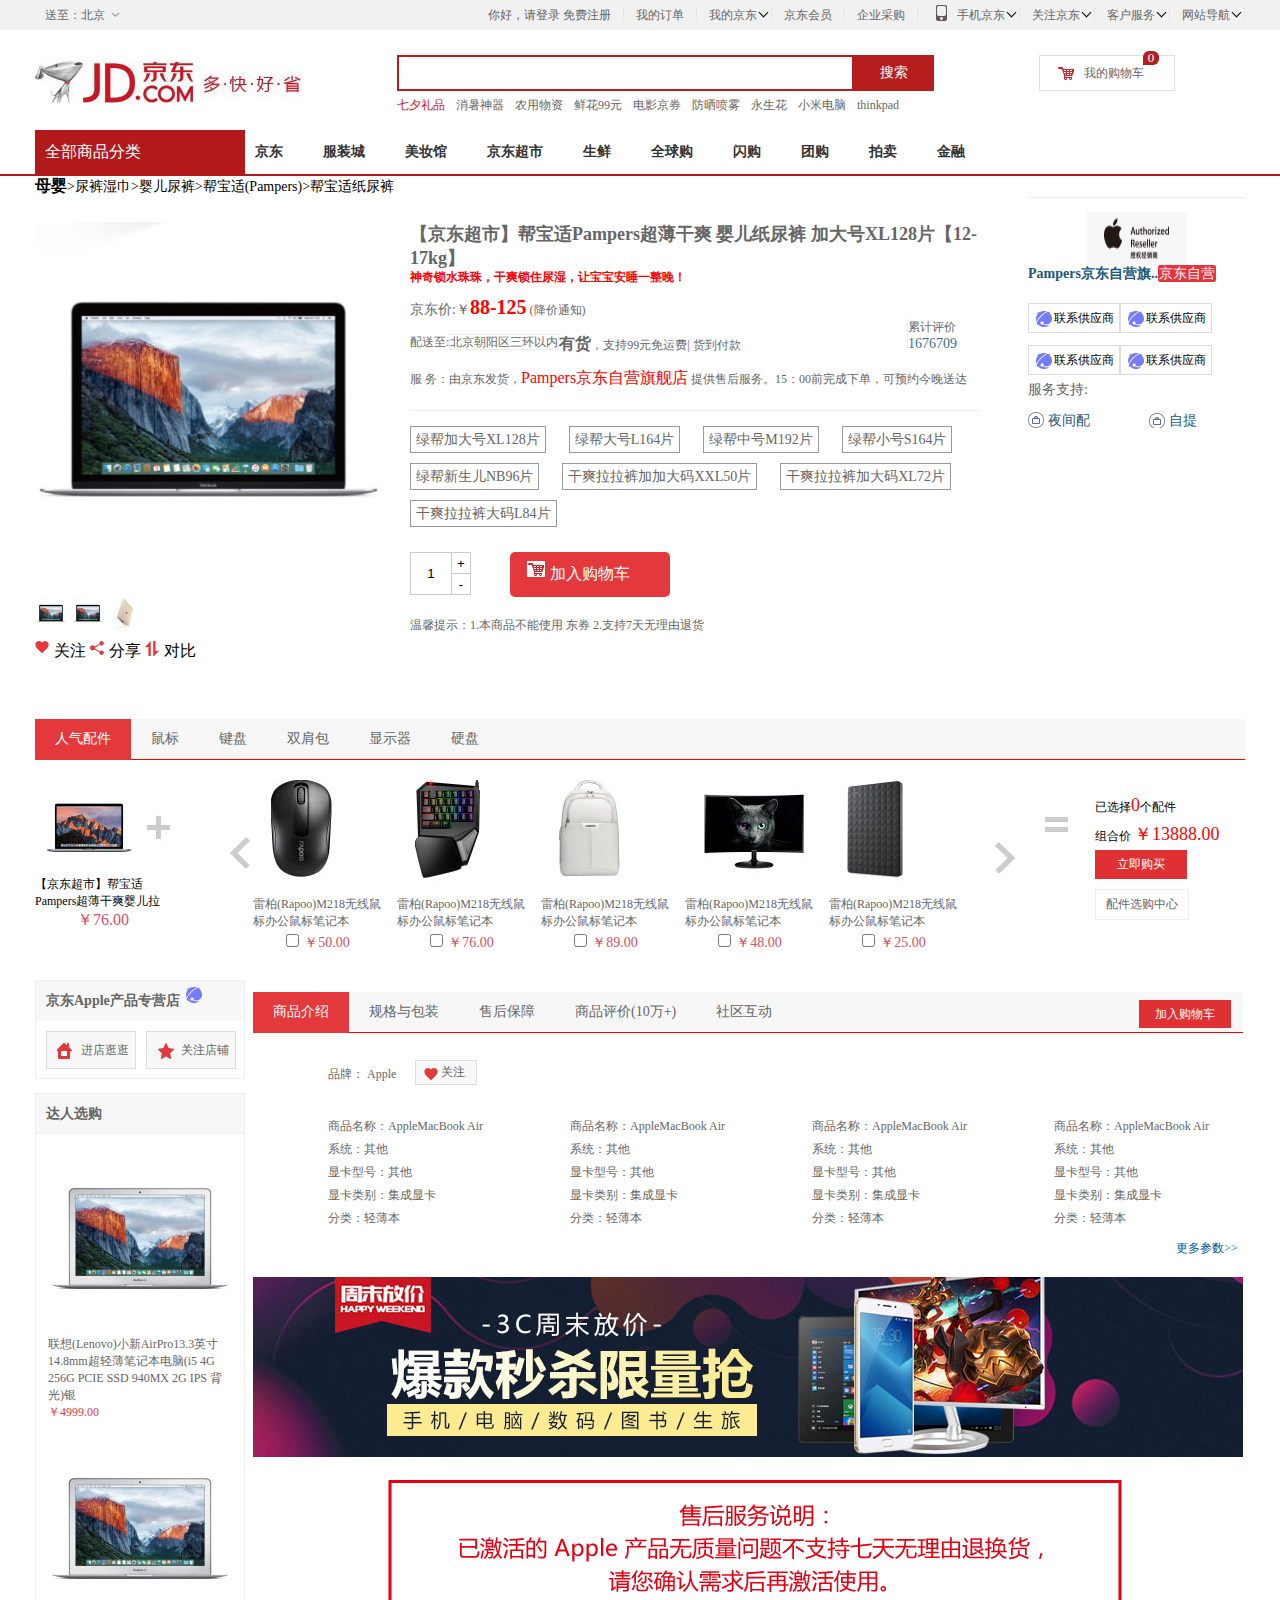
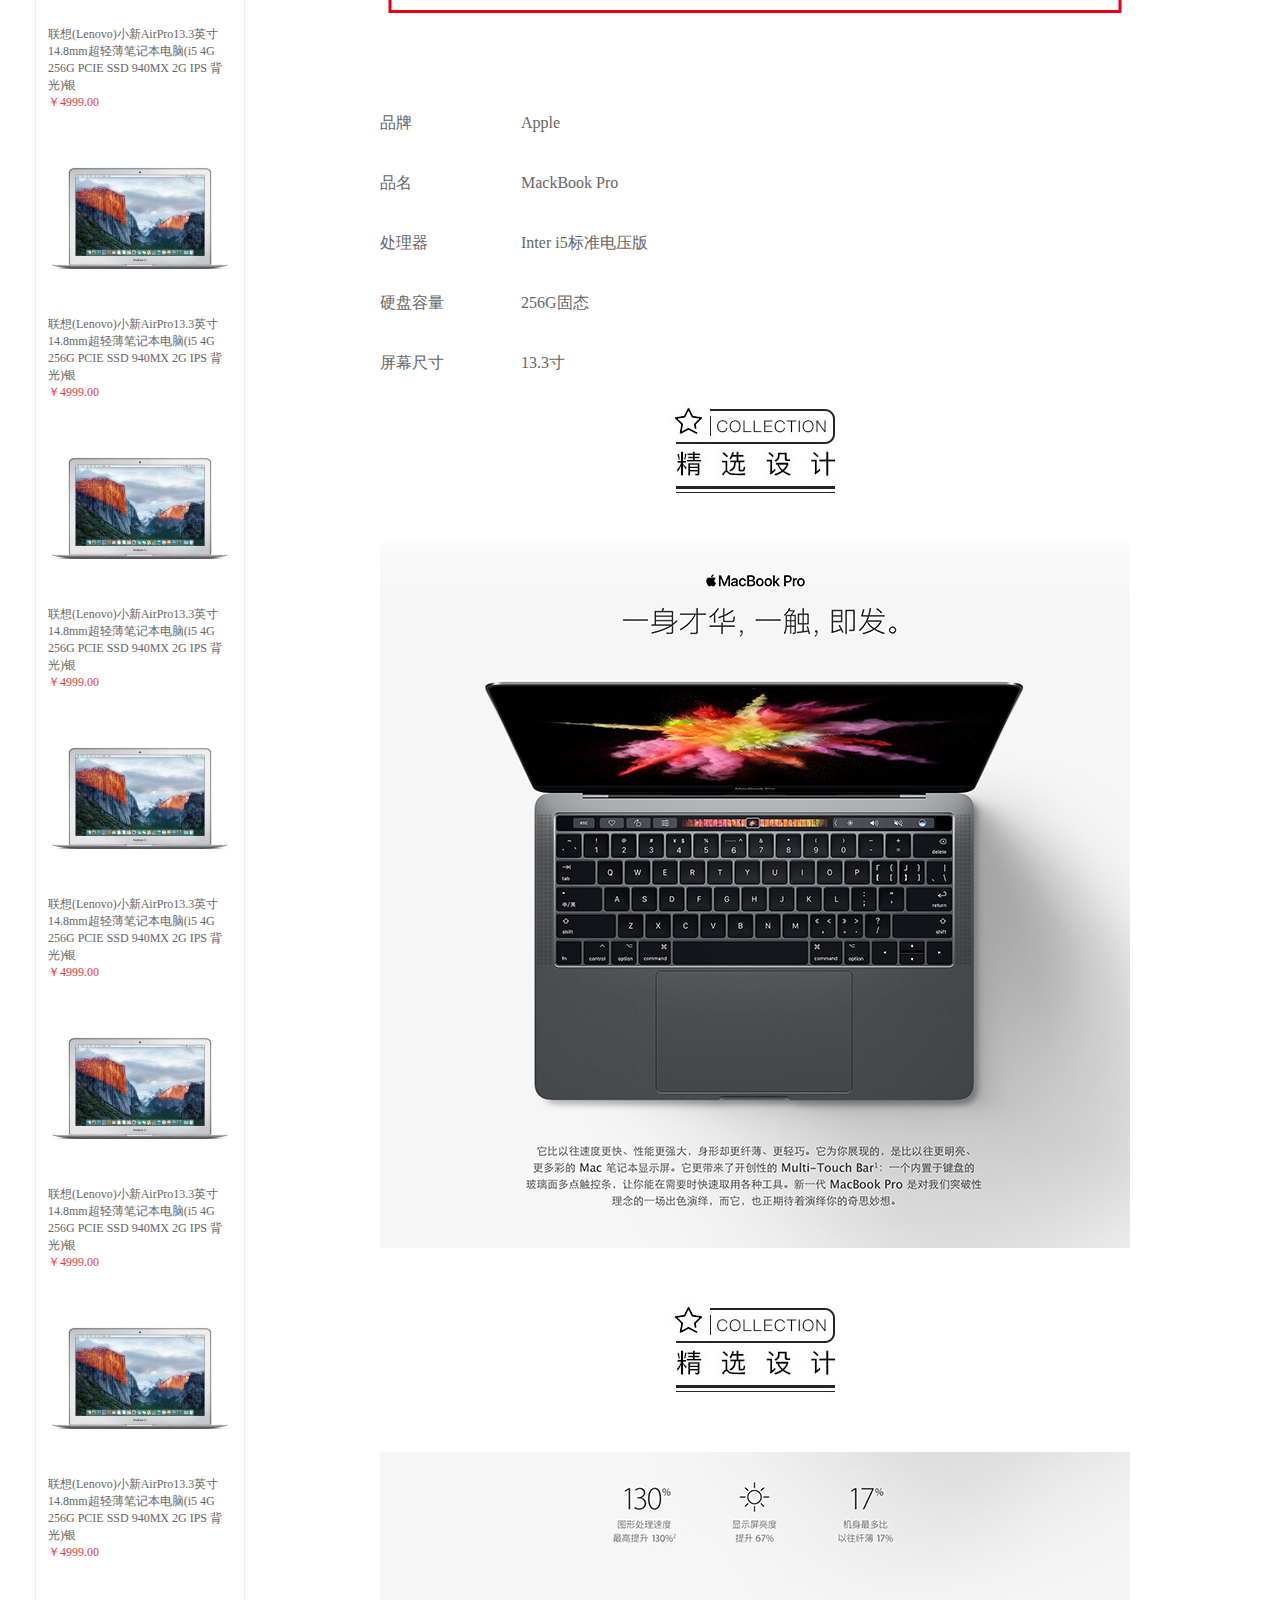
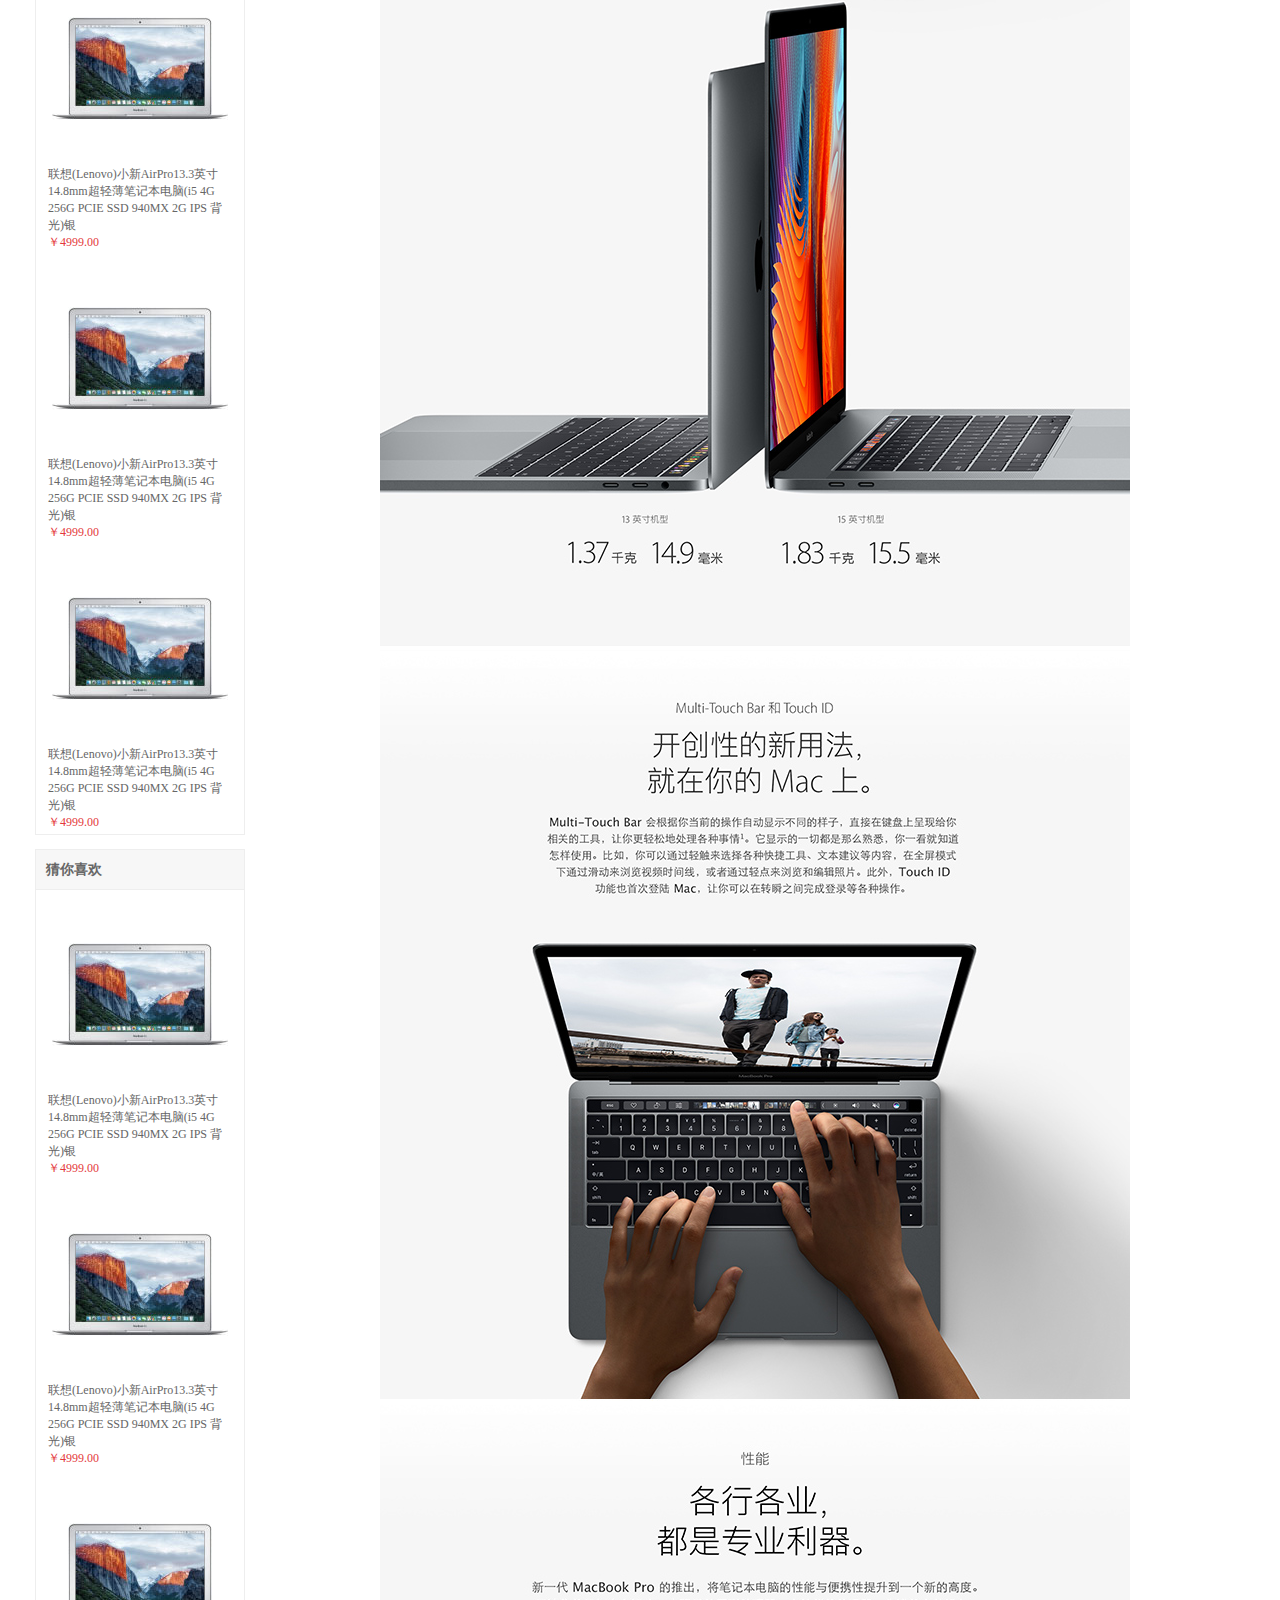
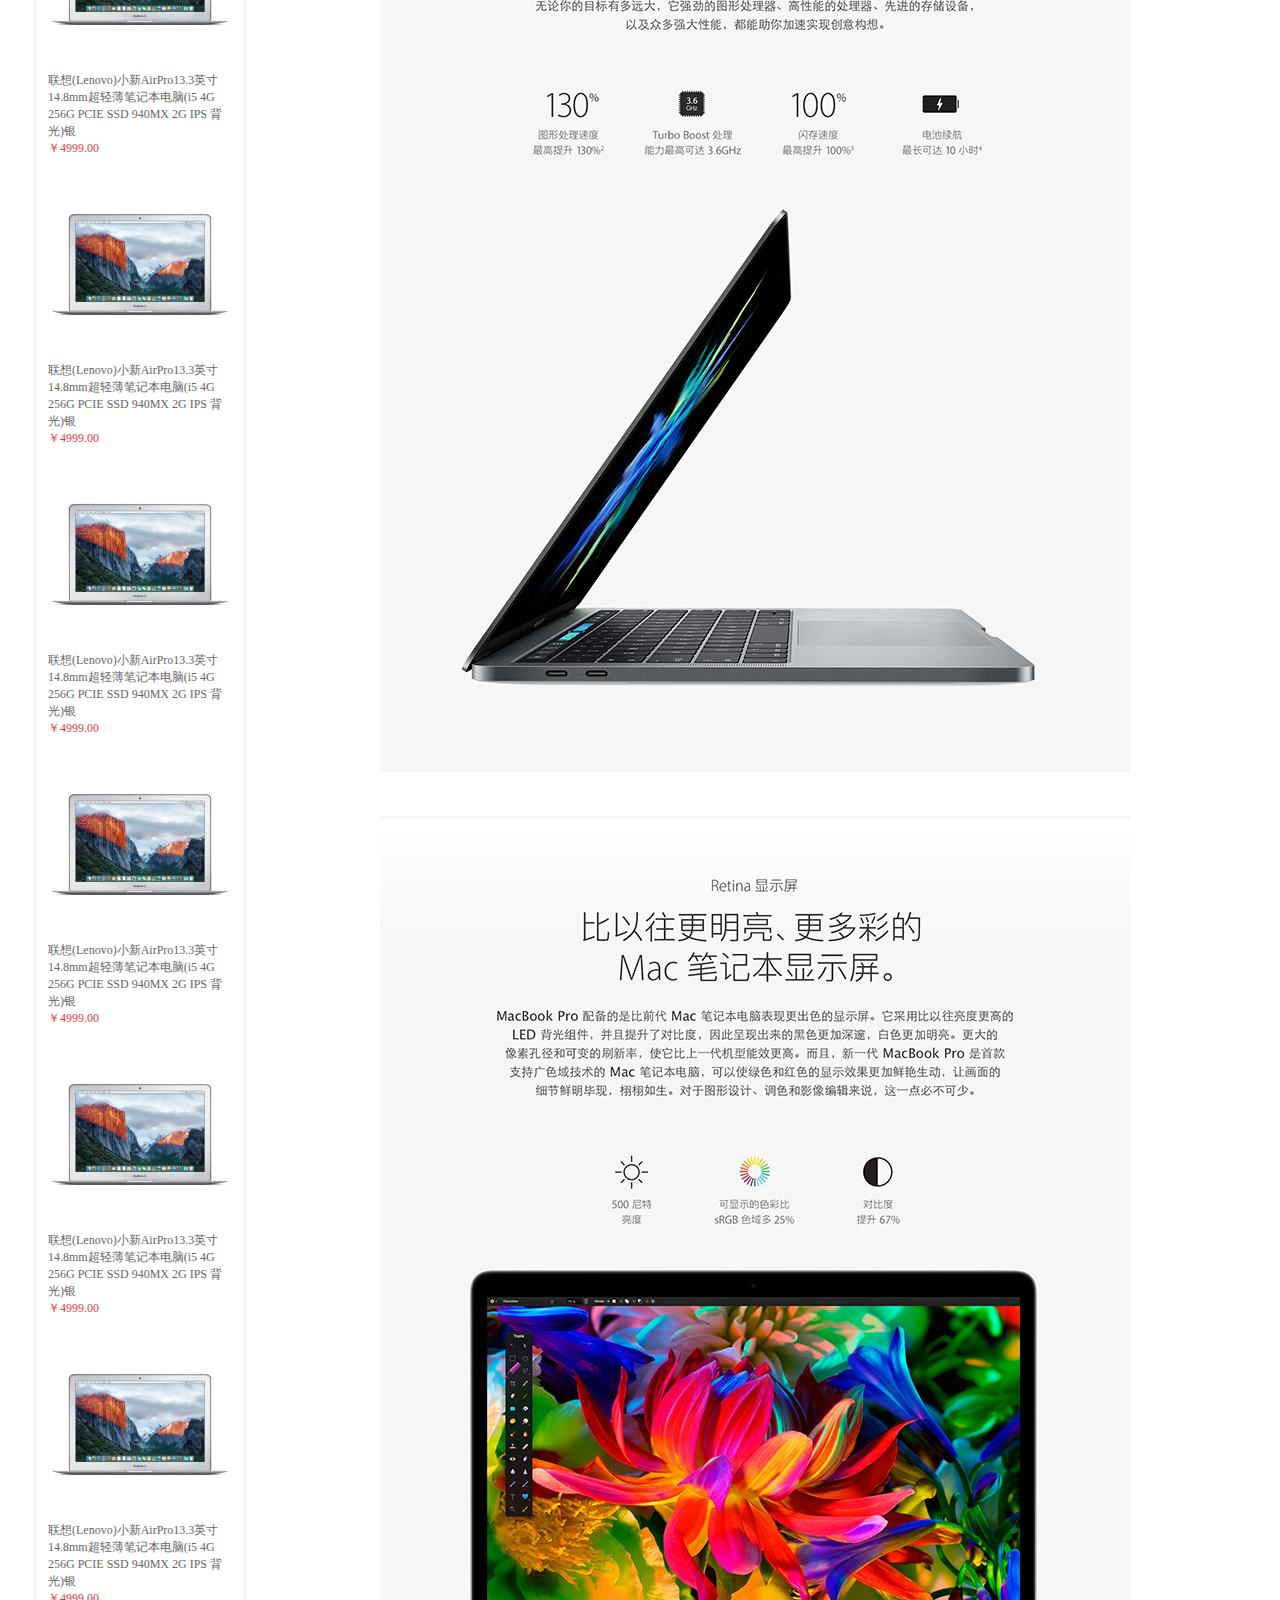
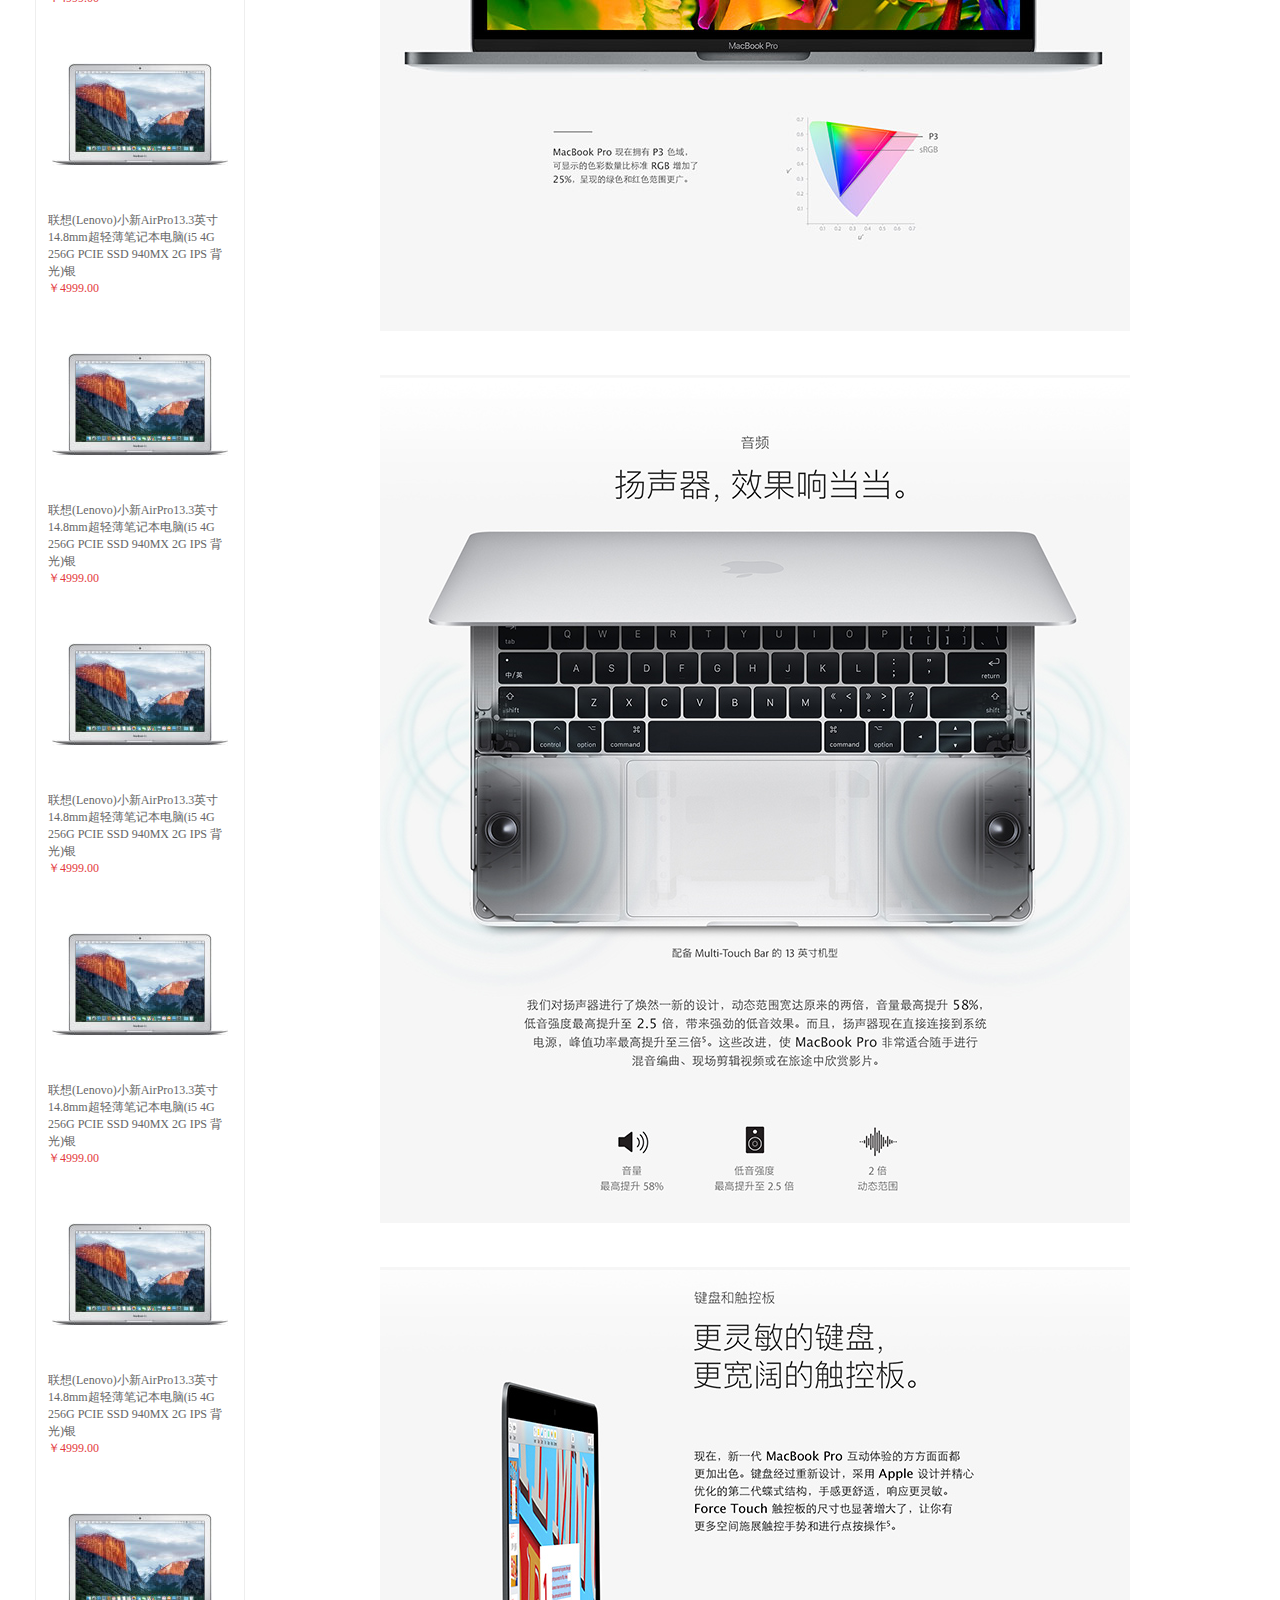
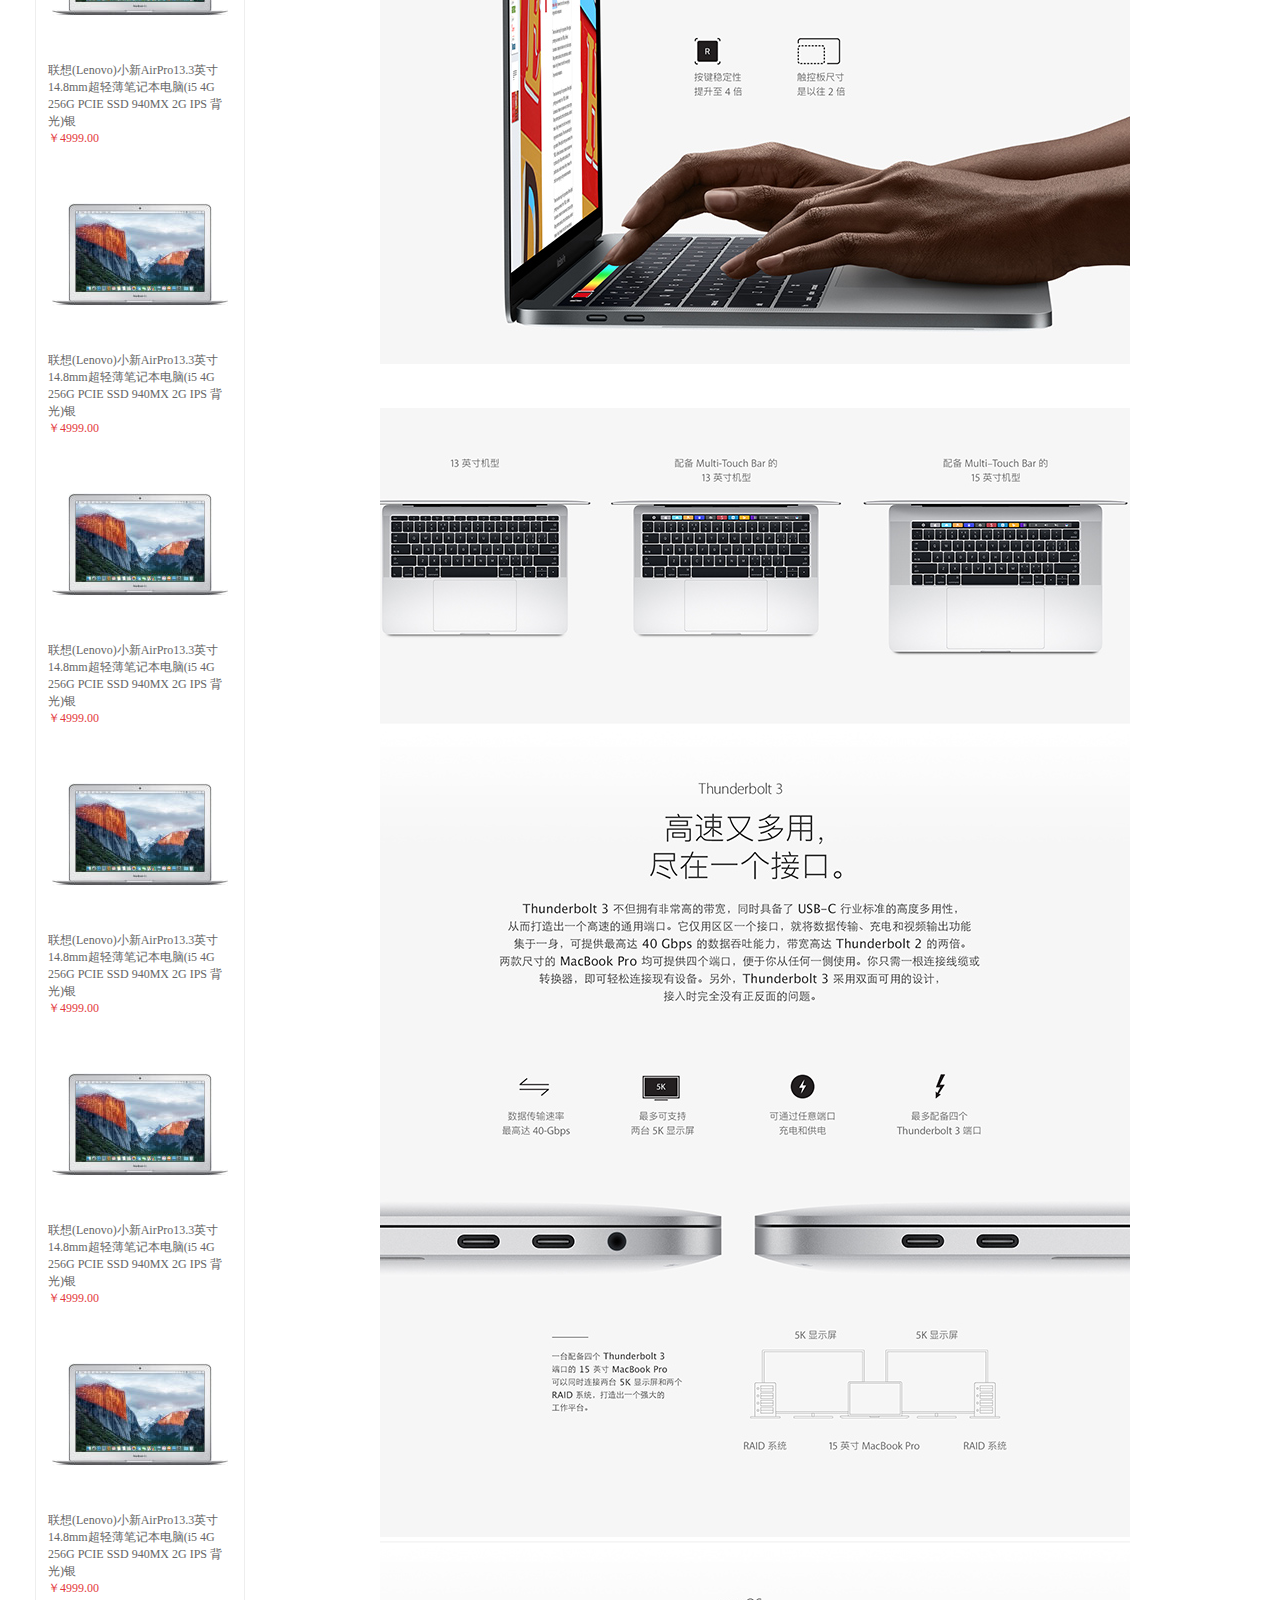
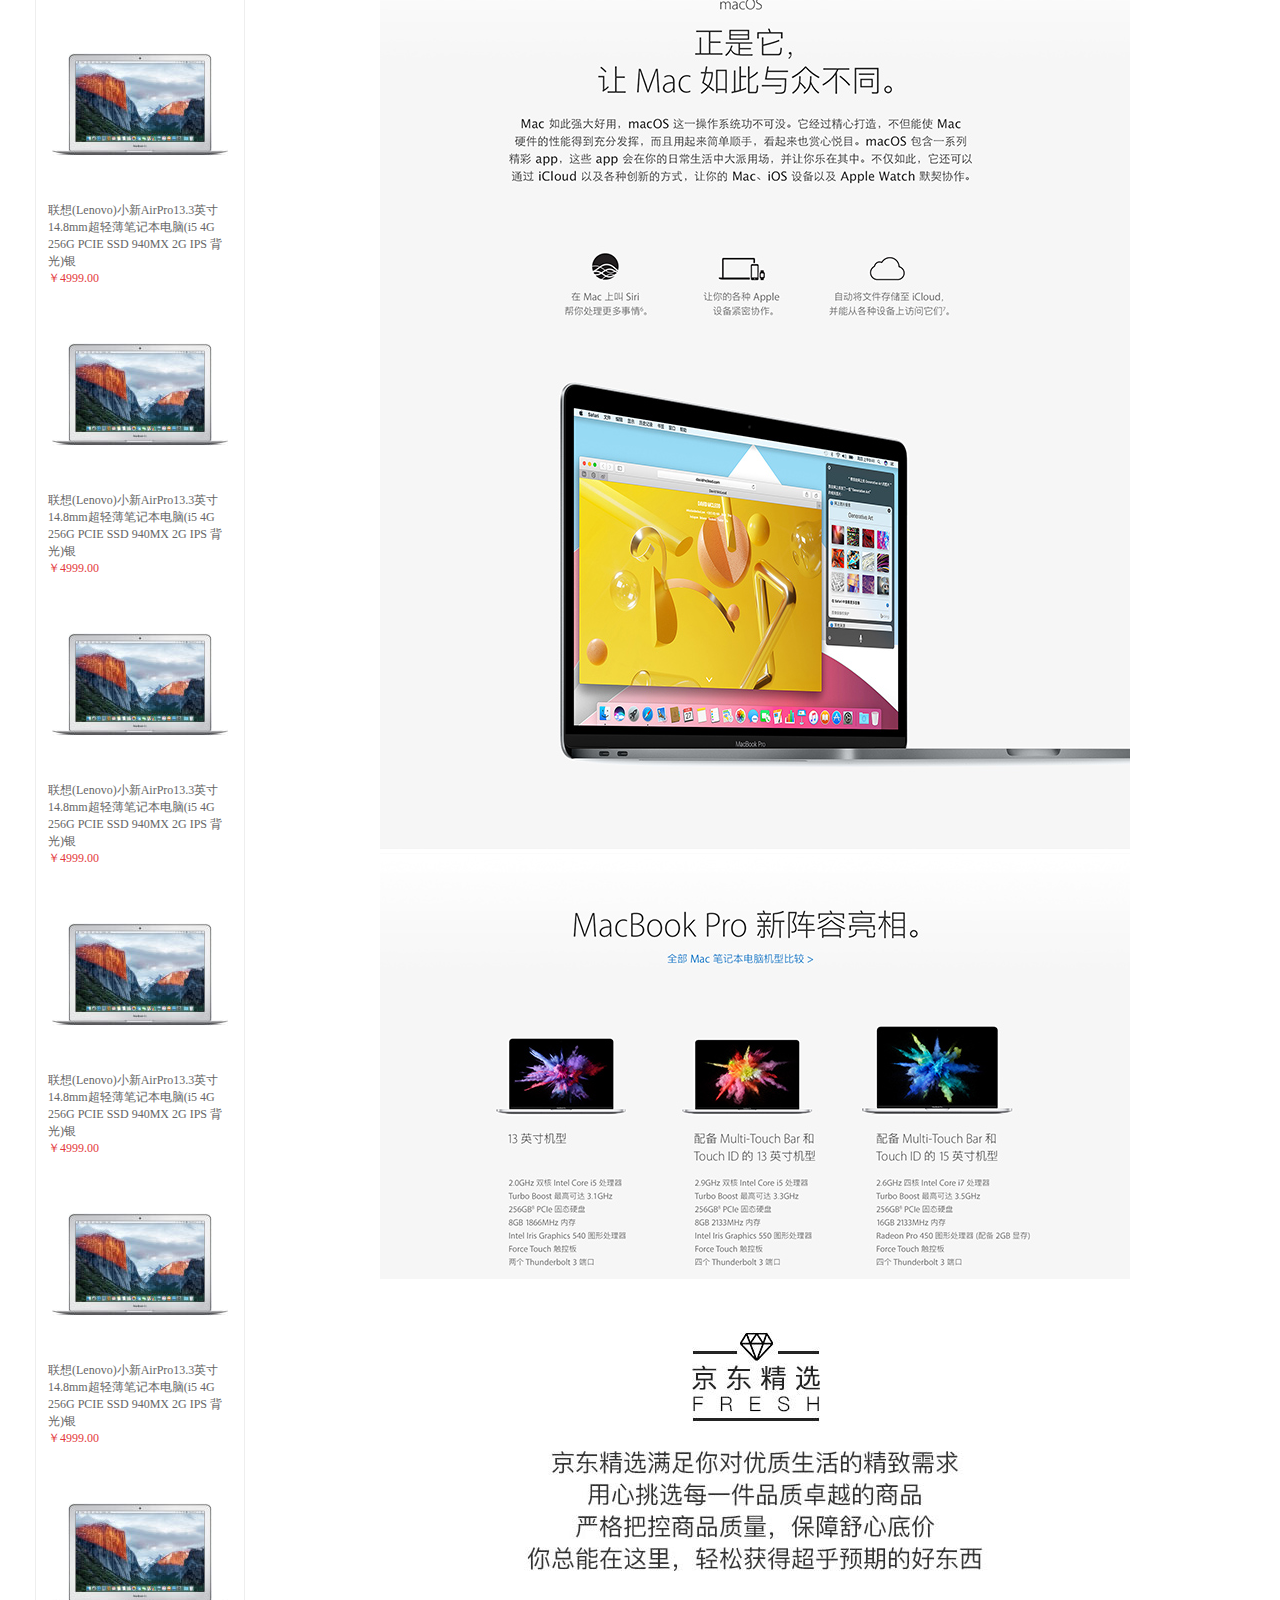
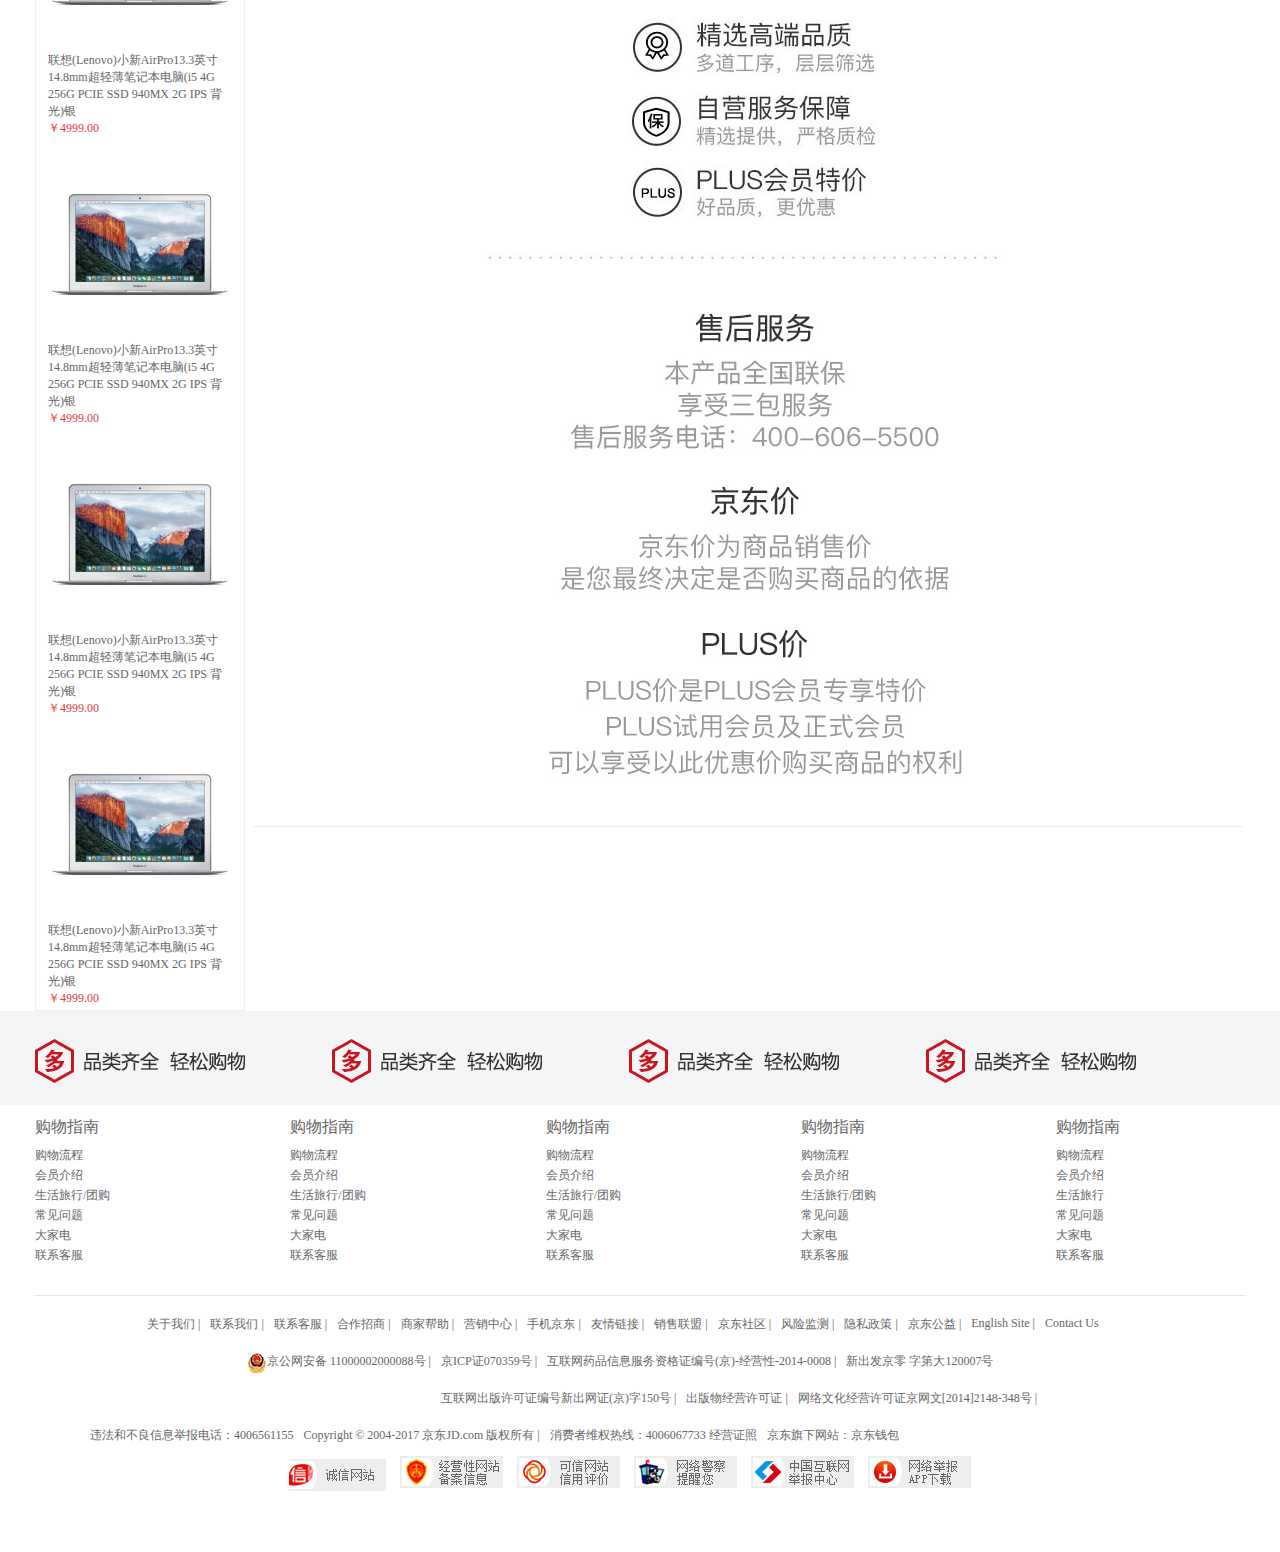
<file: 京东详情页.html>
<!doctype html>
<html>
<head>
    <meta charset="UTF-8">
    <title>Document</title>
    
    <link rel="stylesheet" href="css/index.css">
</head>
<body id="body">
<div id="wrap">
    <div id="header">
            <div id="header_top">
                    <div class="inner">
                        <p>送至：北京<i>◇</i></p>
                        <div id="header_top_nav">
                            <ul>
                                <li><a href="##"> 你好，请登录 免费注册</a></li>
                                <li><a href="##">我的订单</a></li>
                                <li ><a href="##" class="hasborder">我的京东<i class="i_icon"></i></a><div class="posi_hide"></div></li>
                                <li><a href="##">京东会员</a></li>
                                <li><a href="##">企业采购</a></li>
                                <li><span class="icon"></span><a href="##" class="hasborder">手机京东<i class="i_icon"></i></a><div class="posi_hide"></div></li>
                                <li><a href="##" class="hasborder">关注京东<i class="i_icon"></i></a><div class="posi_hide"></div></li>
                                <li ><a href="##" class="hasborder">客户服务<i class="i_icon"></i></a><div class="posi_hide"></div></li>
                                <li ><a href="##" class="hasborder">网站导航<i class="i_icon"></i></a><div class="posi_hide"></div></li>
                            </ul>
                        </div>
                    </div>
            </div>
            <div id="header_mid" class="inner">
               <a href="##"> <img src="images/log_03.jpg" id="logo"></a>
                <div id="sousuo">
                    <input type="text">
                    <button type="button">搜索</button>
                    <ul class="small_nav">
                        <li><a href="#" class="li_style">七夕礼品</a></li>
                       <li> <a href="#">消暑神器</a></li>
                        <li><a href="#">农用物资</a></li>
                        <li><a href="#">鲜花99元</a></li>
                        <li><a href="#">电影京券</a></li>
                        <li><a href="#">防晒喷雾</a></li>
                        <li><a href="#">永生花</a></li>
                        <li><a href="#">小米电脑</a></li>
                        <li><a href="#">thinkpad</a></li>
                    </ul>
                </div>
                <div class="shop_cart">
                    <div class="cart_text"><a href="#" style="color:#666666">我的购物车</a></div>
                    <div class="cart_posi">0</div>
                    <a href="#"><div class="sanjiaoxing"></div></a>
                </div>
            </div>
            <div id="header_bot">
                <div class="title">
                    <div class="title_inner inner">
                        <!--类标题-->
                        <div class="xiala">
                            <div id="lei_title">全部商品分类
                                <div id="banner" >
                                    <ul class="left_ul hedd ">
                                        <li><a href="##">手机</a>、<a href="##">数码</a>、<a href="##">京东通信</a><span>></span></li>
                                        <li><a href="##">电脑</a>、<a href="##">办公</a><span>></span></li>
                                        <li><a href="##">家居</a>、<a href="##">家具</a>、<a href="##">家装</a>、<a href="##">厨具</a><span>></span></li>
                                        <li><a href="##">男装</a>、<a href="##">女装</a>、<a href="##">童装</a>、<a href="##">内衣</a><span>></span></li>
                                        <li><a href="##">鞋靴</a>、<a href="##">箱包</a>、<a href="##">珠宝</a>、<a href="##">奢侈品</a><span>></span></li>
                                        <li><a href="##">运动户外</a>、<a href="##">钟表</a><span>></span></li>
                                        <li><a href="##">汽车</a>、<a href="##">汽车用品</a><span>></span></li>
                                        <li><a href="##">母婴</a>、<a href="##">玩具乐器</a><span>></span></li>
                                        <li><a href="##">食品</a>、<a href="##">酒类</a>、<a href="##">生鲜</a>、<a href="##">特产</a><span>></span></li>
                                        <li><a href="##">医药保健</a><span>></span></li>
                                        <li><a href="##">图书</a>、<a href="##">音像</a>、<a href="##">电子书</a><span>></span></li>
                                        <li><a href="##">彩票</a>、<a href="##">旅行</a>、<a href="##">充值</a>、<a href="##">票务</a><span>></span></li>
                                        <li><a href="##">理财</a>、<a href="##">数码</a>、<a href="##">白条</a>、<a href="##">保险</a><span>></span></li>
                                    </ul>
                                    <div class="mid1">
                                        <div class="banner_mid  hedd">
                                            <ul>
                                                <li class="list1"><a href="##">家电狂欢</a><span>></span></li>
                                                <li><a href="##">平板电视</a><span>></span></li>
                                                <li><a href="##">品牌日</a><span>></span></li>
                                                <li><a href="##">智能生活馆</a><span>></span></li>
                                                <li><a href="##">京东净化馆</a><span>></span></li>
                                                <li><a href="##">家庭影院</a><span>></span></li>
                                                <li><a href="##">家电众筹馆</a><span>></span></li>
                                            </ul>
                                            <dl>
                                                <dt>厨卫大电<span>></span></dt>
                                                <dd>
                                                    <ul class="dd_list">
                                                        <li><a href="##">平板电视</a></li>
                                                        <li><a href="##">空调</a></li>
                                                        <li><a href="##">冰箱</a></li>
                                                        <li><a href="##">洗衣机</a></li>
                                                        <li><a href="##">家庭影院</a></li>
                                                        <li><a href="##">DVD</a></li>
                                                        <li><a href="##">冷柜/冰吧</a></li>
                                                        <li><a href="##">酒柜</a></li>
                                                        <li><a href="##">油烟机</a></li>
                                                    </ul>
                                                </dd>
                                            </dl>
                                            <dl>
                                                <dt>大家电<span>></span></dt>
                                                <dd>
                                                    <ul class="dd_list">
                                                        <li><a href="##">油烟机</a></li>
                                                        <li><a href="##">燃气灶</a></li>
                                                        <li><a href="##">烟灶套装</a></li>
                                                        <li><a href="##">消毒柜</a></li>
                                                        <li><a href="##">洗碗机</a></li>
                                                        <li><a href="##">电热水器</a></li>
                                                        <li><a href="##">燃气热水器</a></li>
                                                        <li><a href="##">嵌入式厨电</a></li>
                                                    </ul>
                                            </dl>
                                            <dl>
                                                <dt>厨房小电<span>></span></dt>
                                                <dd>
                                                    <ul class="dd_list">
                                                        <li><a href="##">电饭煲</a></li>
                                                        <li><a href="##">微波炉</a></li>
                                                        <li><a href="##">电烤箱</a></li>
                                                        <li><a href="##">电磁炉</a></li>
                                                        <li><a href="##">电压力锅</a></li>
                                                        <li><a href="##">豆浆机</a></li>
                                                        <li><a href="##">咖啡机</a></li>
                                                        <li><a href="##">面包机</a></li>
                                                        <li><a href="##">榨汁机</a></li>
                                                        <li><a href="##">料理机</a></li>
                                                        <li><a href="##">电饼铛</a></li>
                                                        <li><a href="##">养生壶/煎药壶</a></li>
                                                        <li><a href="##">酸奶机</a></li>
                                                        <li><a href="##">煮蛋器</a></li>
                                                        <li><a href="##">电水壶/热水瓶</a></li>
                                                        <li><a href="##">电炖锅</a></li>
                                                        <li><a href="##">多用途锅</a></li>
                                                        <li><a href="##">电烧烤炉</a></li>
                                                        <li><a href="##">电热饭盒</a></li>
                                                        <li><a href="##">其它厨房电器</a></li>
                                                    </ul>
                                            </dl>
                                            <dl>
                                                <dt>生活电器<span>></span></dt>
                                                <dd>
                                                    <ul class="dd_list">
                                                        <li><a href="##">电风扇</a></li>
                                                        <li><a href="##">冷风扇</a></li>
                                                        <li><a href="##">吸尘器</a></li>
                                                        <li><a href="##">净化器</a></li>
                                                        <li><a href="##">扫地机器人</a></li>
                                                        <li><a href="##">加湿器</a></li>
                                                        <li><a href="##">挂烫机/熨斗</a></li>
                                                        <li><a href="##">取暖电器</a></li>
                                                        <li><a href="##">插座</a></li>
                                                        <li><a href="##">电话机</a></li>
                                                        <li><a href="##">净水器</a></li>
                                                        <li><a href="##">酸奶机</a></li>
                                                        <li><a href="##">煮蛋器</a></li>
                                                        <li><a href="##">电水壶</a></li>
                                                        <li><a href="##">电炖锅</a></li>
                                                        <li><a href="##">收录/音机</a></li>
                                                        <li><a href="##">其它生活电器</a></li>
                                                        <li><a href="##">生活电器配件</a></li>
                                                    </ul>
                                            </dl>
                                            <dl>
                                                <dt>个护健康<span>></span></dt>
                                                <dd>
                                                    <ul class="dd_list">
                                                        <li><a href="##">电风扇</a></li>
                                                        <li><a href="##">冷风扇</a></li>
                                                        <li><a href="##">吸尘器</a></li>
                                                        <li><a href="##">净化器</a></li>
                                                        <li><a href="##">扫地机器人</a></li>
                                                        <li><a href="##">加湿器</a></li>
                                                        <li><a href="##">挂烫机/熨斗</a></li>
                                                        <li><a href="##">取暖电器</a></li>
                                                        <li><a href="##">插座</a></li>
                                                        <li><a href="##">电话机</a></li>
                                                        <li><a href="##">净水器</a></li>
                                                        <li><a href="##">酸奶机</a></li>
                                                    </ul>
                                            </dl>
                                            <dl>
                                                <dt>五金家装<span>></span></dt>
                                                <dd>
                                                    <ul class="dd_list">
                                                        <li><a href="##">电风扇</a></li>
                                                        <li><a href="##">冷风扇</a></li>
                                                        <li><a href="##">吸尘器</a></li>
                                                        <li><a href="##">净化器</a></li>
                                                        <li><a href="##">扫地机器人</a></li>
                                                        <li><a href="##">加湿器</a></li>
                                                        <li><a href="##">挂烫机/熨斗</a></li>
                                                        <li><a href="##">取暖电器</a></li>
                                                        <li><a href="##">插座</a></li>
                                                        <li><a href="##">电话机</a></li>
                                                        <li><a href="##">净水器</a></li>
                                                        <li><a href="##">酸奶机</a></li>
                                                        <li><a href="##">煮蛋器</a></li>
                                                        <li><a href="##">生活电器配件</a></li>
                                                    </ul>
                                            </dl>
                                        </div>
                                        <div class="banner_mid  hedd">
                                            <ul>
                                                <li class="list1"><a href="##">家电狂欢</a><span>></span></li>
                                                <li><a href="##">家电城</a><span>></span></li>
                                                <li><a href="##">品牌日</a><span>></span></li>
                                                <li><a href="##">智能生活馆</a><span>></span></li>
                                                <li><a href="##">京东净化馆</a><span>></span></li>
                                                <li><a href="##">京东帮服务店</a><span>></span></li>
                                                <li><a href="##">家电众筹馆</a><span>></span></li>
                                            </ul>
                                            <dl>
                                                <dt>大家电<span>></span></dt>
                                                <dd>
                                                    <ul class="dd_list">
                                                        <li><a href="##">平板电视</a></li>
                                                        <li><a href="##">空调</a></li>
                                                        <li><a href="##">冰箱</a></li>
                                                        <li><a href="##">洗衣机</a></li>
                                                        <li><a href="##">家庭影院</a></li>
                                                        <li><a href="##">DVD</a></li>
                                                        <li><a href="##">冷柜/冰吧</a></li>
                                                        <li><a href="##">酒柜</a></li>
                                                        <li><a href="##">家电配件</a></li>
                                                    </ul>
                                                </dd>
                                            </dl>
                                            <dl>
                                                <dt>厨卫大电<span>></span></dt>
                                                <dd>
                                                    <ul class="dd_list">
                                                        <li><a href="##">油烟机</a></li>
                                                        <li><a href="##">燃气灶</a></li>
                                                        <li><a href="##">烟灶套装</a></li>
                                                        <li><a href="##">消毒柜</a></li>
                                                        <li><a href="##">洗碗机</a></li>
                                                        <li><a href="##">电热水器</a></li>
                                                        <li><a href="##">燃气热水器</a></li>
                                                        <li><a href="##">嵌入式厨电</a></li>
                                                    </ul>
                                            </dl>
                                            <dl>
                                                <dt>厨房小电<span>></span></dt>
                                                <dd>
                                                    <ul class="dd_list">
                                                        <li><a href="##">电饭煲</a></li>
                                                        <li><a href="##">微波炉</a></li>
                                                        <li><a href="##">电烤箱</a></li>
                                                        <li><a href="##">电磁炉</a></li>
                                                        <li><a href="##">电压力锅</a></li>
                                                        <li><a href="##">豆浆机</a></li>
                                                        <li><a href="##">咖啡机</a></li>
                                                        <li><a href="##">面包机</a></li>
                                                        <li><a href="##">榨汁机</a></li>
                                                        <li><a href="##">料理机</a></li>
                                                        <li><a href="##">电饼铛</a></li>
                                                        <li><a href="##">养生壶/煎药壶</a></li>
                                                        <li><a href="##">酸奶机</a></li>
                                                        <li><a href="##">煮蛋器</a></li>
                                                        <li><a href="##">电水壶/热水瓶</a></li>
                                                        <li><a href="##">电炖锅</a></li>
                                                        <li><a href="##">多用途锅</a></li>
                                                        <li><a href="##">电烧烤炉</a></li>
                                                        <li><a href="##">电热饭盒</a></li>
                                                        <li><a href="##">其它厨房电器</a></li>
                                                    </ul>
                                            </dl>
                                            <dl>
                                                <dt>生活电器<span>></span></dt>
                                                <dd>
                                                    <ul class="dd_list">
                                                        <li><a href="##">电风扇</a></li>
                                                        <li><a href="##">冷风扇</a></li>
                                                        <li><a href="##">吸尘器</a></li>
                                                        <li><a href="##">净化器</a></li>
                                                        <li><a href="##">扫地机器人</a></li>
                                                        <li><a href="##">加湿器</a></li>
                                                        <li><a href="##">挂烫机/熨斗</a></li>
                                                        <li><a href="##">取暖电器</a></li>
                                                        <li><a href="##">插座</a></li>
                                                        <li><a href="##">电话机</a></li>
                                                        <li><a href="##">净水器</a></li>
                                                        <li><a href="##">酸奶机</a></li>
                                                        <li><a href="##">煮蛋器</a></li>
                                                        <li><a href="##">电水壶</a></li>
                                                        <li><a href="##">电炖锅</a></li>
                                                        <li><a href="##">收录/音机</a></li>
                                                        <li><a href="##">其它生活电器</a></li>
                                                        <li><a href="##">生活电器配件</a></li>
                                                    </ul>
                                            </dl>
                                            <dl>
                                                <dt>个护健康<span>></span></dt>
                                                <dd>
                                                    <ul class="dd_list">
                                                        <li><a href="##">电风扇</a></li>
                                                        <li><a href="##">冷风扇</a></li>
                                                        <li><a href="##">吸尘器</a></li>
                                                        <li><a href="##">净化器</a></li>
                                                        <li><a href="##">扫地机器人</a></li>
                                                        <li><a href="##">加湿器</a></li>
                                                        <li><a href="##">挂烫机/熨斗</a></li>
                                                        <li><a href="##">取暖电器</a></li>
                                                        <li><a href="##">插座</a></li>
                                                        <li><a href="##">电话机</a></li>
                                                        <li><a href="##">净水器</a></li>
                                                        <li><a href="##">酸奶机</a></li>
                                                    </ul>
                                            </dl>
                                            <dl>
                                                <dt>五金家装<span>></span></dt>
                                                <dd>
                                                    <ul class="dd_list">
                                                        <li><a href="##">电风扇</a></li>
                                                        <li><a href="##">冷风扇</a></li>
                                                        <li><a href="##">吸尘器</a></li>
                                                        <li><a href="##">净化器</a></li>
                                                        <li><a href="##">扫地机器人</a></li>
                                                        <li><a href="##">加湿器</a></li>
                                                        <li><a href="##">挂烫机/熨斗</a></li>
                                                        <li><a href="##">取暖电器</a></li>
                                                        <li><a href="##">插座</a></li>
                                                        <li><a href="##">电话机</a></li>
                                                        <li><a href="##">净水器</a></li>
                                                        <li><a href="##">酸奶机</a></li>
                                                        <li><a href="##">煮蛋器</a></li>
                                                        <li><a href="##">生活电器配件</a></li>
                                                    </ul>
                                            </dl>
                                        </div>
                                        <div class="banner_mid  hedd">
                                            <ul>
                                                <li class="list1"><a href="##">家电狂欢</a><span>></span></li>
                                                <li><a href="##">家电城</a><span>></span></li>
                                                <li><a href="##">品牌日</a><span>></span></li>
                                                <li><a href="##">智能生活馆</a><span>></span></li>
                                                <li><a href="##">京东净化馆</a><span>></span></li>
                                                <li><a href="##">京东帮服务店</a><span>></span></li>
                                                <li><a href="##">家电众筹馆</a><span>></span></li>
                                            </ul>
                                            <dl>
                                                <dt>个护健康<span>></span></dt>
                                                <dd>
                                                    <ul class="dd_list">
                                                        <li><a href="##">平板电视</a></li>
                                                        <li><a href="##">空调</a></li>
                                                        <li><a href="##">冰箱</a></li>
                                                        <li><a href="##">洗衣机</a></li>
                                                        <li><a href="##">家庭影院</a></li>
                                                        <li><a href="##">DVD</a></li>
                                                        <li><a href="##">冷柜/冰吧</a></li>
                                                        <li><a href="##">酒柜</a></li>
                                                        <li><a href="##">家电配件</a></li>
                                                    </ul>
                                                </dd>
                                            </dl>
                                            <dl>
                                                <dt>厨卫大电<span>></span></dt>
                                                <dd>
                                                    <ul class="dd_list">
                                                        <li><a href="##">油烟机</a></li>
                                                        <li><a href="##">燃气灶</a></li>
                                                        <li><a href="##">烟灶套装</a></li>
                                                        <li><a href="##">消毒柜</a></li>
                                                        <li><a href="##">洗碗机</a></li>
                                                        <li><a href="##">电热水器</a></li>
                                                        <li><a href="##">燃气热水器</a></li>
                                                        <li><a href="##">嵌入式厨电</a></li>
                                                    </ul>
                                            </dl>
                                            <dl>
                                                <dt>厨卫大电<span>></span></dt>
                                                <dd>
                                                    <ul class="dd_list">
                                                        <li><a href="##">电饭煲</a></li>
                                                        <li><a href="##">微波炉</a></li>
                                                        <li><a href="##">电烤箱</a></li>
                                                        <li><a href="##">电磁炉</a></li>
                                                        <li><a href="##">电压力锅</a></li>
                                                        <li><a href="##">豆浆机</a></li>
                                                        <li><a href="##">咖啡机</a></li>
                                                        <li><a href="##">面包机</a></li>
                                                        <li><a href="##">榨汁机</a></li>
                                                        <li><a href="##">料理机</a></li>
                                                        <li><a href="##">电饼铛</a></li>
                                                        <li><a href="##">养生壶/煎药壶</a></li>
                                                        <li><a href="##">酸奶机</a></li>
                                                        <li><a href="##">煮蛋器</a></li>
                                                        <li><a href="##">电水壶/热水瓶</a></li>
                                                        <li><a href="##">电炖锅</a></li>
                                                        <li><a href="##">多用途锅</a></li>
                                                        <li><a href="##">电烧烤炉</a></li>
                                                        <li><a href="##">电热饭盒</a></li>
                                                        <li><a href="##">其它厨房电器</a></li>
                                                    </ul>
                                            </dl>
                                            <dl>
                                                <dt>生活电器<span>></span></dt>
                                                <dd>
                                                    <ul class="dd_list">
                                                        <li><a href="##">电风扇</a></li>
                                                        <li><a href="##">冷风扇</a></li>
                                                        <li><a href="##">吸尘器</a></li>
                                                        <li><a href="##">净化器</a></li>
                                                        <li><a href="##">扫地机器人</a></li>
                                                        <li><a href="##">加湿器</a></li>
                                                        <li><a href="##">挂烫机/熨斗</a></li>
                                                        <li><a href="##">取暖电器</a></li>
                                                        <li><a href="##">插座</a></li>
                                                        <li><a href="##">电话机</a></li>
                                                        <li><a href="##">净水器</a></li>
                                                        <li><a href="##">酸奶机</a></li>
                                                        <li><a href="##">煮蛋器</a></li>
                                                        <li><a href="##">电水壶</a></li>
                                                        <li><a href="##">电炖锅</a></li>
                                                        <li><a href="##">收录/音机</a></li>
                                                        <li><a href="##">其它生活电器</a></li>
                                                        <li><a href="##">生活电器配件</a></li>
                                                    </ul>
                                            </dl>
                                            <dl>
                                                <dt>个护健康<span>></span></dt>
                                                <dd>
                                                    <ul class="dd_list">
                                                        <li><a href="##">电风扇</a></li>
                                                        <li><a href="##">冷风扇</a></li>
                                                        <li><a href="##">吸尘器</a></li>
                                                        <li><a href="##">净化器</a></li>
                                                        <li><a href="##">扫地机器人</a></li>
                                                        <li><a href="##">加湿器</a></li>
                                                        <li><a href="##">挂烫机/熨斗</a></li>
                                                        <li><a href="##">取暖电器</a></li>
                                                        <li><a href="##">插座</a></li>
                                                        <li><a href="##">电话机</a></li>
                                                        <li><a href="##">净水器</a></li>
                                                        <li><a href="##">酸奶机</a></li>
                                                    </ul>
                                            </dl>
                                            <dl>
                                                <dt>五金家装<span>></span></dt>
                                                <dd>
                                                    <ul class="dd_list">
                                                        <li><a href="##">电风扇</a></li>
                                                        <li><a href="##">冷风扇</a></li>
                                                        <li><a href="##">吸尘器</a></li>
                                                        <li><a href="##">净化器</a></li>
                                                        <li><a href="##">扫地机器人</a></li>
                                                        <li><a href="##">加湿器</a></li>
                                                        <li><a href="##">挂烫机/熨斗</a></li>
                                                        <li><a href="##">取暖电器</a></li>
                                                        <li><a href="##">插座</a></li>
                                                        <li><a href="##">电话机</a></li>
                                                        <li><a href="##">净水器</a></li>
                                                        <li><a href="##">酸奶机</a></li>
                                                        <li><a href="##">煮蛋器</a></li>
                                                        <li><a href="##">生活电器配件</a></li>
                                                    </ul>
                                            </dl>
                                        </div>
                                        <div class="banner_mid  hedd">
                                            <ul>
                                                <li class="list1"><a href="##">家电狂欢</a><span>></span></li>
                                                <li><a href="##">家电城</a><span>></span></li>
                                                <li><a href="##">品牌日</a><span>></span></li>
                                                <li><a href="##">智能生活馆</a><span>></span></li>
                                                <li><a href="##">京东净化馆</a><span>></span></li>
                                                <li><a href="##">京东帮服务店</a><span>></span></li>
                                                <li><a href="##">家电众筹馆</a><span>></span></li>
                                            </ul>
                                            <dl>
                                                <dt>家电众筹<span>></span></dt>
                                                <dd>
                                                    <ul class="dd_list">
                                                        <li><a href="##">平板电视</a></li>
                                                        <li><a href="##">空调</a></li>
                                                        <li><a href="##">冰箱</a></li>
                                                        <li><a href="##">洗衣机</a></li>
                                                        <li><a href="##">家庭影院</a></li>
                                                        <li><a href="##">DVD</a></li>
                                                        <li><a href="##">冷柜/冰吧</a></li>
                                                        <li><a href="##">酒柜</a></li>
                                                        <li><a href="##">家电配件</a></li>
                                                    </ul>
                                                </dd>
                                            </dl>
                                            <dl>
                                                <dt>厨卫大电<span>></span></dt>
                                                <dd>
                                                    <ul class="dd_list">
                                                        <li><a href="##">油烟机</a></li>
                                                        <li><a href="##">燃气灶</a></li>
                                                        <li><a href="##">烟灶套装</a></li>
                                                        <li><a href="##">消毒柜</a></li>
                                                        <li><a href="##">洗碗机</a></li>
                                                        <li><a href="##">电热水器</a></li>
                                                        <li><a href="##">燃气热水器</a></li>
                                                        <li><a href="##">嵌入式厨电</a></li>
                                                    </ul>
                                            </dl>
                                            <dl>
                                                <dt>厨房小电<span>></span></dt>
                                                <dd>
                                                    <ul class="dd_list">
                                                        <li><a href="##">电饭煲</a></li>
                                                        <li><a href="##">微波炉</a></li>
                                                        <li><a href="##">电烤箱</a></li>
                                                        <li><a href="##">电磁炉</a></li>
                                                        <li><a href="##">电压力锅</a></li>
                                                        <li><a href="##">豆浆机</a></li>
                                                        <li><a href="##">咖啡机</a></li>
                                                        <li><a href="##">面包机</a></li>
                                                        <li><a href="##">榨汁机</a></li>
                                                        <li><a href="##">料理机</a></li>
                                                        <li><a href="##">电饼铛</a></li>
                                                        <li><a href="##">养生壶/煎药壶</a></li>
                                                        <li><a href="##">酸奶机</a></li>
                                                        <li><a href="##">煮蛋器</a></li>
                                                        <li><a href="##">电水壶/热水瓶</a></li>
                                                        <li><a href="##">电炖锅</a></li>
                                                        <li><a href="##">多用途锅</a></li>
                                                        <li><a href="##">电烧烤炉</a></li>
                                                        <li><a href="##">电热饭盒</a></li>
                                                        <li><a href="##">其它厨房电器</a></li>
                                                    </ul>
                                            </dl>
                                            <dl>
                                                <dt>生活电器<span>></span></dt>
                                                <dd>
                                                    <ul class="dd_list">
                                                        <li><a href="##">电风扇</a></li>
                                                        <li><a href="##">冷风扇</a></li>
                                                        <li><a href="##">吸尘器</a></li>
                                                        <li><a href="##">净化器</a></li>
                                                        <li><a href="##">扫地机器人</a></li>
                                                        <li><a href="##">加湿器</a></li>
                                                        <li><a href="##">挂烫机/熨斗</a></li>
                                                        <li><a href="##">取暖电器</a></li>
                                                        <li><a href="##">插座</a></li>
                                                        <li><a href="##">电话机</a></li>
                                                        <li><a href="##">净水器</a></li>
                                                        <li><a href="##">酸奶机</a></li>
                                                        <li><a href="##">煮蛋器</a></li>
                                                        <li><a href="##">电水壶</a></li>
                                                        <li><a href="##">电炖锅</a></li>
                                                        <li><a href="##">收录/音机</a></li>
                                                        <li><a href="##">其它生活电器</a></li>
                                                        <li><a href="##">生活电器配件</a></li>
                                                    </ul>
                                            </dl>
                                            <dl>
                                                <dt>厨房小电<span>></span></dt>
                                                <dd>
                                                    <ul class="dd_list">
                                                        <li><a href="##">电风扇</a></li>
                                                        <li><a href="##">冷风扇</a></li>
                                                        <li><a href="##">吸尘器</a></li>
                                                        <li><a href="##">净化器</a></li>
                                                        <li><a href="##">扫地机器人</a></li>
                                                        <li><a href="##">加湿器</a></li>
                                                        <li><a href="##">挂烫机/熨斗</a></li>
                                                        <li><a href="##">取暖电器</a></li>
                                                        <li><a href="##">插座</a></li>
                                                        <li><a href="##">电话机</a></li>
                                                        <li><a href="##">净水器</a></li>
                                                        <li><a href="##">酸奶机</a></li>
                                                    </ul>
                                            </dl>
                                            <dl>
                                                <dt>五金家装<span>></span></dt>
                                                <dd>
                                                    <ul class="dd_list">
                                                        <li><a href="##">电风扇</a></li>
                                                        <li><a href="##">冷风扇</a></li>
                                                        <li><a href="##">吸尘器</a></li>
                                                        <li><a href="##">净化器</a></li>
                                                        <li><a href="##">扫地机器人</a></li>
                                                        <li><a href="##">加湿器</a></li>
                                                        <li><a href="##">挂烫机/熨斗</a></li>
                                                        <li><a href="##">取暖电器</a></li>
                                                        <li><a href="##">插座</a></li>
                                                        <li><a href="##">电话机</a></li>
                                                        <li><a href="##">净水器</a></li>
                                                        <li><a href="##">酸奶机</a></li>
                                                        <li><a href="##">煮蛋器</a></li>
                                                        <li><a href="##">生活电器配件</a></li>
                                                    </ul>
                                            </dl>
                                        </div>
                                        <div class="banner_mid  hedd">
                                            <ul>
                                                <li class="list1"><a href="##">家电狂欢</a><span>></span></li>
                                                <li><a href="##">家电城</a><span>></span></li>
                                                <li><a href="##">品牌日</a><span>></span></li>
                                                <li><a href="##">智能生活馆</a><span>></span></li>
                                                <li><a href="##">京东净化馆</a><span>></span></li>
                                                <li><a href="##">京东帮服务店</a><span>></span></li>
                                                <li><a href="##">家电众筹馆</a><span>></span></li>
                                            </ul>
                                            <dl>
                                                <dt>家庭影院<span>></span></dt>
                                                <dd>
                                                    <ul class="dd_list">
                                                        <li><a href="##">平板电视</a></li>
                                                        <li><a href="##">空调</a></li>
                                                        <li><a href="##">冰箱</a></li>
                                                        <li><a href="##">洗衣机</a></li>
                                                        <li><a href="##">家庭影院</a></li>
                                                        <li><a href="##">DVD</a></li>
                                                        <li><a href="##">冷柜/冰吧</a></li>
                                                        <li><a href="##">酒柜</a></li>
                                                        <li><a href="##">家电配件</a></li>
                                                    </ul>
                                                </dd>
                                            </dl>
                                            <dl>
                                                <dt>厨卫大电<span>></span></dt>
                                                <dd>
                                                    <ul class="dd_list">
                                                        <li><a href="##">油烟机</a></li>
                                                        <li><a href="##">燃气灶</a></li>
                                                        <li><a href="##">烟灶套装</a></li>
                                                        <li><a href="##">消毒柜</a></li>
                                                        <li><a href="##">洗碗机</a></li>
                                                        <li><a href="##">电热水器</a></li>
                                                        <li><a href="##">燃气热水器</a></li>
                                                        <li><a href="##">嵌入式厨电</a></li>
                                                    </ul>
                                            </dl>
                                            <dl>
                                                <dt>厨房小电<span>></span></dt>
                                                <dd>
                                                    <ul class="dd_list">
                                                        <li><a href="##">电饭煲</a></li>
                                                        <li><a href="##">微波炉</a></li>
                                                        <li><a href="##">电烤箱</a></li>
                                                        <li><a href="##">电磁炉</a></li>
                                                        <li><a href="##">电压力锅</a></li>
                                                        <li><a href="##">豆浆机</a></li>
                                                        <li><a href="##">咖啡机</a></li>
                                                        <li><a href="##">面包机</a></li>
                                                        <li><a href="##">榨汁机</a></li>
                                                        <li><a href="##">料理机</a></li>
                                                        <li><a href="##">电饼铛</a></li>
                                                        <li><a href="##">养生壶/煎药壶</a></li>
                                                        <li><a href="##">酸奶机</a></li>
                                                        <li><a href="##">煮蛋器</a></li>
                                                        <li><a href="##">电水壶/热水瓶</a></li>
                                                        <li><a href="##">电炖锅</a></li>
                                                        <li><a href="##">多用途锅</a></li>
                                                        <li><a href="##">电烧烤炉</a></li>
                                                        <li><a href="##">电热饭盒</a></li>
                                                        <li><a href="##">其它厨房电器</a></li>
                                                    </ul>
                                            </dl>
                                            <dl>
                                                <dt>煮蛋器<span>></span></dt>
                                                <dd>
                                                    <ul class="dd_list">
                                                        <li><a href="##">电风扇</a></li>
                                                        <li><a href="##">冷风扇</a></li>
                                                        <li><a href="##">吸尘器</a></li>
                                                        <li><a href="##">净化器</a></li>
                                                        <li><a href="##">扫地机器人</a></li>
                                                        <li><a href="##">加湿器</a></li>
                                                        <li><a href="##">挂烫机/熨斗</a></li>
                                                        <li><a href="##">取暖电器</a></li>
                                                        <li><a href="##">插座</a></li>
                                                        <li><a href="##">电话机</a></li>
                                                        <li><a href="##">净水器</a></li>
                                                        <li><a href="##">酸奶机</a></li>
                                                        <li><a href="##">煮蛋器</a></li>
                                                        <li><a href="##">电水壶</a></li>
                                                        <li><a href="##">电炖锅</a></li>
                                                        <li><a href="##">收录/音机</a></li>
                                                        <li><a href="##">其它生活电器</a></li>
                                                        <li><a href="##">生活电器配件</a></li>
                                                    </ul>
                                            </dl>
                                            <dl>
                                                <dt>个护健康<span>></span></dt>
                                                <dd>
                                                    <ul class="dd_list">
                                                        <li><a href="##">电风扇</a></li>
                                                        <li><a href="##">冷风扇</a></li>
                                                        <li><a href="##">吸尘器</a></li>
                                                        <li><a href="##">净化器</a></li>
                                                        <li><a href="##">扫地机器人</a></li>
                                                        <li><a href="##">加湿器</a></li>
                                                        <li><a href="##">挂烫机/熨斗</a></li>
                                                        <li><a href="##">取暖电器</a></li>
                                                        <li><a href="##">插座</a></li>
                                                        <li><a href="##">电话机</a></li>
                                                        <li><a href="##">净水器</a></li>
                                                        <li><a href="##">酸奶机</a></li>
                                                    </ul>
                                            </dl>
                                            <dl>
                                                <dt>五金家装<span>></span></dt>
                                                <dd>
                                                    <ul class="dd_list">
                                                        <li><a href="##">电风扇</a></li>
                                                        <li><a href="##">冷风扇</a></li>
                                                        <li><a href="##">吸尘器</a></li>
                                                        <li><a href="##">净化器</a></li>
                                                        <li><a href="##">扫地机器人</a></li>
                                                        <li><a href="##">加湿器</a></li>
                                                        <li><a href="##">挂烫机/熨斗</a></li>
                                                        <li><a href="##">取暖电器</a></li>
                                                        <li><a href="##">插座</a></li>
                                                        <li><a href="##">电话机</a></li>
                                                        <li><a href="##">净水器</a></li>
                                                        <li><a href="##">酸奶机</a></li>
                                                        <li><a href="##">煮蛋器</a></li>
                                                        <li><a href="##">生活电器配件</a></li>
                                                    </ul>
                                            </dl>
                                        </div>
                                        <div class="banner_mid  hedd">
                                            <ul>
                                                <li class="list1"><a href="##">家电狂欢</a><span>></span></li>
                                                <li><a href="##">家电城</a><span>></span></li>
                                                <li><a href="##">品牌日</a><span>></span></li>
                                                <li><a href="##">智能生活馆</a><span>></span></li>
                                                <li><a href="##">京东净化馆</a><span>></span></li>
                                                <li><a href="##">京东帮服务店</a><span>></span></li>
                                                <li><a href="##">家电众筹馆</a><span>></span></li>
                                            </ul>
                                            <dl>
                                                <dt>DVD<span>></span></dt>
                                                <dd>
                                                    <ul class="dd_list">
                                                        <li><a href="##">平板电视</a></li>
                                                        <li><a href="##">空调</a></li>
                                                        <li><a href="##">冰箱</a></li>
                                                        <li><a href="##">洗衣机</a></li>
                                                        <li><a href="##">家庭影院</a></li>
                                                        <li><a href="##">DVD</a></li>
                                                        <li><a href="##">冷柜/冰吧</a></li>
                                                        <li><a href="##">酒柜</a></li>
                                                        <li><a href="##">家电配件</a></li>
                                                    </ul>
                                                </dd>
                                            </dl>
                                            <dl>
                                                <dt>厨卫大电<span>></span></dt>
                                                <dd>
                                                    <ul class="dd_list">
                                                        <li><a href="##">油烟机</a></li>
                                                        <li><a href="##">燃气灶</a></li>
                                                        <li><a href="##">烟灶套装</a></li>
                                                        <li><a href="##">消毒柜</a></li>
                                                        <li><a href="##">洗碗机</a></li>
                                                        <li><a href="##">电热水器</a></li>
                                                        <li><a href="##">燃气热水器</a></li>
                                                        <li><a href="##">嵌入式厨电</a></li>
                                                    </ul>
                                            </dl>
                                            <dl>
                                                <dt>豆浆机<span>></span></dt>
                                                <dd>
                                                    <ul class="dd_list">
                                                        <li><a href="##">电饭煲</a></li>
                                                        <li><a href="##">微波炉</a></li>
                                                        <li><a href="##">电烤箱</a></li>
                                                        <li><a href="##">电磁炉</a></li>
                                                        <li><a href="##">电压力锅</a></li>
                                                        <li><a href="##">豆浆机</a></li>
                                                        <li><a href="##">咖啡机</a></li>
                                                        <li><a href="##">面包机</a></li>
                                                        <li><a href="##">榨汁机</a></li>
                                                        <li><a href="##">料理机</a></li>
                                                        <li><a href="##">电饼铛</a></li>
                                                        <li><a href="##">养生壶/煎药壶</a></li>
                                                        <li><a href="##">酸奶机</a></li>
                                                        <li><a href="##">煮蛋器</a></li>
                                                        <li><a href="##">电水壶/热水瓶</a></li>
                                                        <li><a href="##">电炖锅</a></li>
                                                        <li><a href="##">多用途锅</a></li>
                                                        <li><a href="##">电烧烤炉</a></li>
                                                        <li><a href="##">电热饭盒</a></li>
                                                        <li><a href="##">其它厨房电器</a></li>
                                                    </ul>
                                            </dl>
                                            <dl>
                                                <dt>插座<span>></span></dt>
                                                <dd>
                                                    <ul class="dd_list">
                                                        <li><a href="##">电风扇</a></li>
                                                        <li><a href="##">冷风扇</a></li>
                                                        <li><a href="##">吸尘器</a></li>
                                                        <li><a href="##">净化器</a></li>
                                                        <li><a href="##">扫地机器人</a></li>
                                                        <li><a href="##">加湿器</a></li>
                                                        <li><a href="##">挂烫机/熨斗</a></li>
                                                        <li><a href="##">取暖电器</a></li>
                                                        <li><a href="##">插座</a></li>
                                                        <li><a href="##">电话机</a></li>
                                                        <li><a href="##">净水器</a></li>
                                                        <li><a href="##">酸奶机</a></li>
                                                        <li><a href="##">煮蛋器</a></li>
                                                        <li><a href="##">电水壶</a></li>
                                                        <li><a href="##">电炖锅</a></li>
                                                        <li><a href="##">收录/音机</a></li>
                                                        <li><a href="##">其它生活电器</a></li>
                                                        <li><a href="##">生活电器配件</a></li>
                                                    </ul>
                                            </dl>
                                            <dl>
                                                <dt>个护健康<span>></span></dt>
                                                <dd>
                                                    <ul class="dd_list">
                                                        <li><a href="##">电风扇</a></li>
                                                        <li><a href="##">冷风扇</a></li>
                                                        <li><a href="##">吸尘器</a></li>
                                                        <li><a href="##">净化器</a></li>
                                                        <li><a href="##">扫地机器人</a></li>
                                                        <li><a href="##">加湿器</a></li>
                                                        <li><a href="##">挂烫机/熨斗</a></li>
                                                        <li><a href="##">取暖电器</a></li>
                                                        <li><a href="##">插座</a></li>
                                                        <li><a href="##">电话机</a></li>
                                                        <li><a href="##">净水器</a></li>
                                                        <li><a href="##">酸奶机</a></li>
                                                    </ul>
                                            </dl>
                                            <dl>
                                                <dt>五金家装<span>></span></dt>
                                                <dd>
                                                    <ul class="dd_list">
                                                        <li><a href="##">电风扇</a></li>
                                                        <li><a href="##">冷风扇</a></li>
                                                        <li><a href="##">吸尘器</a></li>
                                                        <li><a href="##">净化器</a></li>
                                                        <li><a href="##">扫地机器人</a></li>
                                                        <li><a href="##">加湿器</a></li>
                                                        <li><a href="##">挂烫机/熨斗</a></li>
                                                        <li><a href="##">取暖电器</a></li>
                                                        <li><a href="##">插座</a></li>
                                                        <li><a href="##">电话机</a></li>
                                                        <li><a href="##">净水器</a></li>
                                                        <li><a href="##">酸奶机</a></li>
                                                        <li><a href="##">煮蛋器</a></li>
                                                        <li><a href="##">生活电器配件</a></li>
                                                    </ul>
                                            </dl>
                                        </div>
                                        <div class="banner_mid  hedd">
                                            <ul>
                                                <li class="list1"><a href="##">家电狂欢</a><span>></span></li>
                                                <li><a href="##">家电城</a><span>></span></li>
                                                <li><a href="##">品牌日</a><span>></span></li>
                                                <li><a href="##">智能生活馆</a><span>></span></li>
                                                <li><a href="##">京东净化馆</a><span>></span></li>
                                                <li><a href="##">京东帮服务店</a><span>></span></li>
                                                <li><a href="##">家电众筹馆</a><span>></span></li>
                                            </ul>
                                            <dl>
                                                <dt>京东帮<span>></span></dt>
                                                <dd>
                                                    <ul class="dd_list">
                                                        <li><a href="##">平板电视</a></li>
                                                        <li><a href="##">空调</a></li>
                                                        <li><a href="##">冰箱</a></li>
                                                        <li><a href="##">洗衣机</a></li>
                                                        <li><a href="##">家庭影院</a></li>
                                                        <li><a href="##">DVD</a></li>
                                                        <li><a href="##">冷柜/冰吧</a></li>
                                                        <li><a href="##">酒柜</a></li>
                                                        <li><a href="##">家电配件</a></li>
                                                    </ul>
                                                </dd>
                                            </dl>
                                            <dl>
                                                <dt>厨卫大电<span>></span></dt>
                                                <dd>
                                                    <ul class="dd_list">
                                                        <li><a href="##">油烟机</a></li>
                                                        <li><a href="##">燃气灶</a></li>
                                                        <li><a href="##">烟灶套装</a></li>
                                                        <li><a href="##">消毒柜</a></li>
                                                        <li><a href="##">洗碗机</a></li>
                                                        <li><a href="##">电热水器</a></li>
                                                        <li><a href="##">燃气热水器</a></li>
                                                        <li><a href="##">嵌入式厨电</a></li>
                                                    </ul>
                                            </dl>
                                            <dl>
                                                <dt>电饭煲<span>></span></dt>
                                                <dd>
                                                    <ul class="dd_list">
                                                        <li><a href="##">电饭煲</a></li>
                                                        <li><a href="##">微波炉</a></li>
                                                        <li><a href="##">电烤箱</a></li>
                                                        <li><a href="##">电磁炉</a></li>
                                                        <li><a href="##">电压力锅</a></li>
                                                        <li><a href="##">豆浆机</a></li>
                                                        <li><a href="##">咖啡机</a></li>
                                                        <li><a href="##">面包机</a></li>
                                                        <li><a href="##">榨汁机</a></li>
                                                        <li><a href="##">料理机</a></li>
                                                        <li><a href="##">电饼铛</a></li>
                                                        <li><a href="##">养生壶/煎药壶</a></li>
                                                        <li><a href="##">酸奶机</a></li>
                                                        <li><a href="##">煮蛋器</a></li>
                                                        <li><a href="##">电水壶/热水瓶</a></li>
                                                        <li><a href="##">电炖锅</a></li>
                                                        <li><a href="##">多用途锅</a></li>
                                                        <li><a href="##">电烧烤炉</a></li>
                                                        <li><a href="##">电热饭盒</a></li>
                                                        <li><a href="##">其它厨房电器</a></li>
                                                    </ul>
                                            </dl>
                                            <dl>
                                                <dt>生活电器<span>></span></dt>
                                                <dd>
                                                    <ul class="dd_list">
                                                        <li><a href="##">电风扇</a></li>
                                                        <li><a href="##">冷风扇</a></li>
                                                        <li><a href="##">吸尘器</a></li>
                                                        <li><a href="##">净化器</a></li>
                                                        <li><a href="##">扫地机器人</a></li>
                                                        <li><a href="##">加湿器</a></li>
                                                        <li><a href="##">挂烫机/熨斗</a></li>
                                                        <li><a href="##">取暖电器</a></li>
                                                        <li><a href="##">插座</a></li>
                                                        <li><a href="##">电话机</a></li>
                                                        <li><a href="##">净水器</a></li>
                                                        <li><a href="##">酸奶机</a></li>
                                                        <li><a href="##">煮蛋器</a></li>
                                                        <li><a href="##">电水壶</a></li>
                                                        <li><a href="##">电炖锅</a></li>
                                                        <li><a href="##">收录/音机</a></li>
                                                        <li><a href="##">其它生活电器</a></li>
                                                        <li><a href="##">生活电器配件</a></li>
                                                    </ul>
                                            </dl>
                                            <dl>
                                                <dt>个护健康<span>></span></dt>
                                                <dd>
                                                    <ul class="dd_list">
                                                        <li><a href="##">电风扇</a></li>
                                                        <li><a href="##">冷风扇</a></li>
                                                        <li><a href="##">吸尘器</a></li>
                                                        <li><a href="##">净化器</a></li>
                                                        <li><a href="##">扫地机器人</a></li>
                                                        <li><a href="##">加湿器</a></li>
                                                        <li><a href="##">挂烫机/熨斗</a></li>
                                                        <li><a href="##">取暖电器</a></li>
                                                        <li><a href="##">插座</a></li>
                                                        <li><a href="##">电话机</a></li>
                                                        <li><a href="##">净水器</a></li>
                                                        <li><a href="##">酸奶机</a></li>
                                                    </ul>
                                            </dl>
                                            <dl>
                                                <dt>五金家装<span>></span></dt>
                                                <dd>
                                                    <ul class="dd_list">
                                                        <li><a href="##">电风扇</a></li>
                                                        <li><a href="##">冷风扇</a></li>
                                                        <li><a href="##">吸尘器</a></li>
                                                        <li><a href="##">净化器</a></li>
                                                        <li><a href="##">扫地机器人</a></li>
                                                        <li><a href="##">加湿器</a></li>
                                                        <li><a href="##">挂烫机/熨斗</a></li>
                                                        <li><a href="##">取暖电器</a></li>
                                                        <li><a href="##">插座</a></li>
                                                        <li><a href="##">电话机</a></li>
                                                        <li><a href="##">净水器</a></li>
                                                        <li><a href="##">酸奶机</a></li>
                                                        <li><a href="##">煮蛋器</a></li>
                                                        <li><a href="##">生活电器配件</a></li>
                                                    </ul>
                                            </dl>
                                        </div>
                                        <div class="banner_mid  hedd">
                                            <ul>
                                                <li class="list1"><a href="##">家电狂欢</a><span>></span></li>
                                                <li><a href="##">家电城</a><span>></span></li>
                                                <li><a href="##">品牌日</a><span>></span></li>
                                                <li><a href="##">智能生活馆</a><span>></span></li>
                                                <li><a href="##">京东净化馆</a><span>></span></li>
                                                <li><a href="##">京东帮服务店</a><span>></span></li>
                                                <li><a href="##">家电众筹馆</a><span>></span></li>
                                            </ul>
                                            <dl>
                                                <dt>大家电<span>></span></dt>
                                                <dd>
                                                    <ul class="dd_list">
                                                        <li><a href="##">平板电视</a></li>
                                                        <li><a href="##">空调</a></li>
                                                        <li><a href="##">冰箱</a></li>
                                                        <li><a href="##">洗衣机</a></li>
                                                        <li><a href="##">家庭影院</a></li>
                                                        <li><a href="##">DVD</a></li>
                                                        <li><a href="##">冷柜/冰吧</a></li>
                                                        <li><a href="##">酒柜</a></li>
                                                        <li><a href="##">家电配件</a></li>
                                                    </ul>
                                                </dd>
                                            </dl>
                                            <dl>
                                                <dt>厨卫大电<span>></span></dt>
                                                <dd>
                                                    <ul class="dd_list">
                                                        <li><a href="##">油烟机</a></li>
                                                        <li><a href="##">燃气灶</a></li>
                                                        <li><a href="##">烟灶套装</a></li>
                                                        <li><a href="##">消毒柜</a></li>
                                                        <li><a href="##">洗碗机</a></li>
                                                        <li><a href="##">电热水器</a></li>
                                                        <li><a href="##">燃气热水器</a></li>
                                                        <li><a href="##">嵌入式厨电</a></li>
                                                    </ul>
                                            </dl>
                                            <dl>
                                                <dt>厨房小电<span>></span></dt>
                                                <dd>
                                                    <ul class="dd_list">
                                                        <li><a href="##">电饭煲</a></li>
                                                        <li><a href="##">微波炉</a></li>
                                                        <li><a href="##">电烤箱</a></li>
                                                        <li><a href="##">电磁炉</a></li>
                                                        <li><a href="##">电压力锅</a></li>
                                                        <li><a href="##">豆浆机</a></li>
                                                        <li><a href="##">咖啡机</a></li>
                                                        <li><a href="##">面包机</a></li>
                                                        <li><a href="##">榨汁机</a></li>
                                                        <li><a href="##">料理机</a></li>
                                                        <li><a href="##">电饼铛</a></li>
                                                        <li><a href="##">养生壶/煎药壶</a></li>
                                                        <li><a href="##">酸奶机</a></li>
                                                        <li><a href="##">煮蛋器</a></li>
                                                        <li><a href="##">电水壶/热水瓶</a></li>
                                                        <li><a href="##">电炖锅</a></li>
                                                        <li><a href="##">多用途锅</a></li>
                                                        <li><a href="##">电烧烤炉</a></li>
                                                        <li><a href="##">电热饭盒</a></li>
                                                        <li><a href="##">其它厨房电器</a></li>
                                                    </ul>
                                            </dl>
                                            <dl>
                                                <dt>生活电器<span>></span></dt>
                                                <dd>
                                                    <ul class="dd_list">
                                                        <li><a href="##">电风扇</a></li>
                                                        <li><a href="##">冷风扇</a></li>
                                                        <li><a href="##">吸尘器</a></li>
                                                        <li><a href="##">净化器</a></li>
                                                        <li><a href="##">扫地机器人</a></li>
                                                        <li><a href="##">加湿器</a></li>
                                                        <li><a href="##">挂烫机/熨斗</a></li>
                                                        <li><a href="##">取暖电器</a></li>
                                                        <li><a href="##">插座</a></li>
                                                        <li><a href="##">电话机</a></li>
                                                        <li><a href="##">净水器</a></li>
                                                        <li><a href="##">酸奶机</a></li>
                                                        <li><a href="##">煮蛋器</a></li>
                                                        <li><a href="##">电水壶</a></li>
                                                        <li><a href="##">电炖锅</a></li>
                                                        <li><a href="##">收录/音机</a></li>
                                                        <li><a href="##">其它生活电器</a></li>
                                                        <li><a href="##">生活电器配件</a></li>
                                                    </ul>
                                            </dl>
                                            <dl>
                                                <dt>个护健康<span>></span></dt>
                                                <dd>
                                                    <ul class="dd_list">
                                                        <li><a href="##">电风扇</a></li>
                                                        <li><a href="##">冷风扇</a></li>
                                                        <li><a href="##">吸尘器</a></li>
                                                        <li><a href="##">净化器</a></li>
                                                        <li><a href="##">扫地机器人</a></li>
                                                        <li><a href="##">加湿器</a></li>
                                                        <li><a href="##">挂烫机/熨斗</a></li>
                                                        <li><a href="##">取暖电器</a></li>
                                                        <li><a href="##">插座</a></li>
                                                        <li><a href="##">电话机</a></li>
                                                        <li><a href="##">净水器</a></li>
                                                        <li><a href="##">酸奶机</a></li>
                                                    </ul>
                                            </dl>
                                            <dl>
                                                <dt>五金家装<span>></span></dt>
                                                <dd>
                                                    <ul class="dd_list">
                                                        <li><a href="##">电风扇</a></li>
                                                        <li><a href="##">冷风扇</a></li>
                                                        <li><a href="##">吸尘器</a></li>
                                                        <li><a href="##">净化器</a></li>
                                                        <li><a href="##">扫地机器人</a></li>
                                                        <li><a href="##">加湿器</a></li>
                                                        <li><a href="##">挂烫机/熨斗</a></li>
                                                        <li><a href="##">取暖电器</a></li>
                                                        <li><a href="##">插座</a></li>
                                                        <li><a href="##">电话机</a></li>
                                                        <li><a href="##">净水器</a></li>
                                                        <li><a href="##">酸奶机</a></li>
                                                        <li><a href="##">煮蛋器</a></li>
                                                        <li><a href="##">生活电器配件</a></li>
                                                    </ul>
                                            </dl>
                                        </div>
                                        <div class="banner_mid  hedd">
                                            <ul>
                                                <li class="list1"><a href="##">家电狂欢</a><span>></span></li>
                                                <li><a href="##">家电城</a><span>></span></li>
                                                <li><a href="##">品牌日</a><span>></span></li>
                                                <li><a href="##">智能生活馆</a><span>></span></li>
                                                <li><a href="##">京东净化馆</a><span>></span></li>
                                                <li><a href="##">京东帮服务店</a><span>></span></li>
                                                <li><a href="##">家电众筹馆</a><span>></span></li>
                                            </ul>
                                            <dl>
                                                <dt>冰箱<span>></span></dt>
                                                <dd>
                                                    <ul class="dd_list">
                                                        <li><a href="##">平板电视</a></li>
                                                        <li><a href="##">空调</a></li>
                                                        <li><a href="##">冰箱</a></li>
                                                        <li><a href="##">洗衣机</a></li>
                                                        <li><a href="##">家庭影院</a></li>
                                                        <li><a href="##">DVD</a></li>
                                                        <li><a href="##">冷柜/冰吧</a></li>
                                                        <li><a href="##">酒柜</a></li>
                                                        <li><a href="##">家电配件</a></li>
                                                    </ul>
                                                </dd>
                                            </dl>
                                            <dl>
                                                <dt>厨卫大电<span>></span></dt>
                                                <dd>
                                                    <ul class="dd_list">
                                                        <li><a href="##">油烟机</a></li>
                                                        <li><a href="##">燃气灶</a></li>
                                                        <li><a href="##">烟灶套装</a></li>
                                                        <li><a href="##">消毒柜</a></li>
                                                        <li><a href="##">洗碗机</a></li>
                                                        <li><a href="##">电热水器</a></li>
                                                        <li><a href="##">燃气热水器</a></li>
                                                        <li><a href="##">嵌入式厨电</a></li>
                                                    </ul>
                                            </dl>
                                            <dl>
                                                <dt>厨房小电<span>></span></dt>
                                                <dd>
                                                    <ul class="dd_list">
                                                        <li><a href="##">电饭煲</a></li>
                                                        <li><a href="##">微波炉</a></li>
                                                        <li><a href="##">电烤箱</a></li>
                                                        <li><a href="##">电磁炉</a></li>
                                                        <li><a href="##">电压力锅</a></li>
                                                        <li><a href="##">豆浆机</a></li>
                                                        <li><a href="##">咖啡机</a></li>
                                                        <li><a href="##">面包机</a></li>
                                                        <li><a href="##">榨汁机</a></li>
                                                        <li><a href="##">料理机</a></li>
                                                        <li><a href="##">电饼铛</a></li>
                                                        <li><a href="##">养生壶/煎药壶</a></li>
                                                        <li><a href="##">酸奶机</a></li>
                                                        <li><a href="##">煮蛋器</a></li>
                                                        <li><a href="##">电水壶/热水瓶</a></li>
                                                        <li><a href="##">电炖锅</a></li>
                                                        <li><a href="##">多用途锅</a></li>
                                                        <li><a href="##">电烧烤炉</a></li>
                                                        <li><a href="##">电热饭盒</a></li>
                                                        <li><a href="##">其它厨房电器</a></li>
                                                    </ul>
                                            </dl>
                                            <dl>
                                                <dt>生活电器<span>></span></dt>
                                                <dd>
                                                    <ul class="dd_list">
                                                        <li><a href="##">电风扇</a></li>
                                                        <li><a href="##">冷风扇</a></li>
                                                        <li><a href="##">吸尘器</a></li>
                                                        <li><a href="##">净化器</a></li>
                                                        <li><a href="##">扫地机器人</a></li>
                                                        <li><a href="##">加湿器</a></li>
                                                        <li><a href="##">挂烫机/熨斗</a></li>
                                                        <li><a href="##">取暖电器</a></li>
                                                        <li><a href="##">插座</a></li>
                                                        <li><a href="##">电话机</a></li>
                                                        <li><a href="##">净水器</a></li>
                                                        <li><a href="##">酸奶机</a></li>
                                                        <li><a href="##">煮蛋器</a></li>
                                                        <li><a href="##">电水壶</a></li>
                                                        <li><a href="##">电炖锅</a></li>
                                                        <li><a href="##">收录/音机</a></li>
                                                        <li><a href="##">其它生活电器</a></li>
                                                        <li><a href="##">生活电器配件</a></li>
                                                    </ul>
                                            </dl>
                                            <dl>
                                                <dt>个护健康<span>></span></dt>
                                                <dd>
                                                    <ul class="dd_list">
                                                        <li><a href="##">电风扇</a></li>
                                                        <li><a href="##">冷风扇</a></li>
                                                        <li><a href="##">吸尘器</a></li>
                                                        <li><a href="##">净化器</a></li>
                                                        <li><a href="##">扫地机器人</a></li>
                                                        <li><a href="##">加湿器</a></li>
                                                        <li><a href="##">挂烫机/熨斗</a></li>
                                                        <li><a href="##">取暖电器</a></li>
                                                        <li><a href="##">插座</a></li>
                                                        <li><a href="##">电话机</a></li>
                                                        <li><a href="##">净水器</a></li>
                                                        <li><a href="##">酸奶机</a></li>
                                                    </ul>
                                            </dl>
                                            <dl>
                                                <dt>五金家装<span>></span></dt>
                                                <dd>
                                                    <ul class="dd_list">
                                                        <li><a href="##">电风扇</a></li>
                                                        <li><a href="##">冷风扇</a></li>
                                                        <li><a href="##">吸尘器</a></li>
                                                        <li><a href="##">净化器</a></li>
                                                        <li><a href="##">扫地机器人</a></li>
                                                        <li><a href="##">加湿器</a></li>
                                                        <li><a href="##">挂烫机/熨斗</a></li>
                                                        <li><a href="##">取暖电器</a></li>
                                                        <li><a href="##">插座</a></li>
                                                        <li><a href="##">电话机</a></li>
                                                        <li><a href="##">净水器</a></li>
                                                        <li><a href="##">酸奶机</a></li>
                                                        <li><a href="##">煮蛋器</a></li>
                                                        <li><a href="##">生活电器配件</a></li>
                                                    </ul>
                                            </dl>
                                        </div>
                                        <div class="banner_mid  hedd">
                                            <ul>
                                                <li class="list1"><a href="##">家电狂欢</a><span>></span></li>
                                                <li><a href="##">家电城</a><span>></span></li>
                                                <li><a href="##">品牌日</a><span>></span></li>
                                                <li><a href="##">智能生活馆</a><span>></span></li>
                                                <li><a href="##">京东净化馆</a><span>></span></li>
                                                <li><a href="##">京东帮服务店</a><span>></span></li>
                                                <li><a href="##">家电众筹馆</a><span>></span></li>
                                            </ul>
                                            <dl>
                                                <dt>大家电<span>></span></dt>
                                                <dd>
                                                    <ul class="dd_list">
                                                        <li><a href="##">平板电视</a></li>
                                                        <li><a href="##">空调</a></li>
                                                        <li><a href="##">冰箱</a></li>
                                                        <li><a href="##">洗衣机</a></li>
                                                        <li><a href="##">家庭影院</a></li>
                                                        <li><a href="##">DVD</a></li>
                                                        <li><a href="##">冷柜/冰吧</a></li>
                                                        <li><a href="##">酒柜</a></li>
                                                        <li><a href="##">家电配件</a></li>
                                                    </ul>
                                                </dd>
                                            </dl>
                                            <dl>
                                                <dt>厨卫大电<span>></span></dt>
                                                <dd>
                                                    <ul class="dd_list">
                                                        <li><a href="##">油烟机</a></li>
                                                        <li><a href="##">燃气灶</a></li>
                                                        <li><a href="##">烟灶套装</a></li>
                                                        <li><a href="##">消毒柜</a></li>
                                                        <li><a href="##">洗碗机</a></li>
                                                        <li><a href="##">电热水器</a></li>
                                                        <li><a href="##">燃气热水器</a></li>
                                                        <li><a href="##">嵌入式厨电</a></li>
                                                    </ul>
                                            </dl>
                                            <dl>
                                                <dt>厨房小电<span>></span></dt>
                                                <dd>
                                                    <ul class="dd_list">
                                                        <li><a href="##">电饭煲</a></li>
                                                        <li><a href="##">微波炉</a></li>
                                                        <li><a href="##">电烤箱</a></li>
                                                        <li><a href="##">电磁炉</a></li>
                                                        <li><a href="##">电压力锅</a></li>
                                                        <li><a href="##">豆浆机</a></li>
                                                        <li><a href="##">咖啡机</a></li>
                                                        <li><a href="##">面包机</a></li>
                                                        <li><a href="##">榨汁机</a></li>
                                                        <li><a href="##">料理机</a></li>
                                                        <li><a href="##">电饼铛</a></li>
                                                        <li><a href="##">养生壶/煎药壶</a></li>
                                                        <li><a href="##">酸奶机</a></li>
                                                        <li><a href="##">煮蛋器</a></li>
                                                        <li><a href="##">电水壶/热水瓶</a></li>
                                                        <li><a href="##">电炖锅</a></li>
                                                        <li><a href="##">多用途锅</a></li>
                                                        <li><a href="##">电烧烤炉</a></li>
                                                        <li><a href="##">电热饭盒</a></li>
                                                        <li><a href="##">其它厨房电器</a></li>
                                                    </ul>
                                            </dl>
                                            <dl>
                                                <dt>生活电器<span>></span></dt>
                                                <dd>
                                                    <ul class="dd_list">
                                                        <li><a href="##">电风扇</a></li>
                                                        <li><a href="##">冷风扇</a></li>
                                                        <li><a href="##">吸尘器</a></li>
                                                        <li><a href="##">净化器</a></li>
                                                        <li><a href="##">扫地机器人</a></li>
                                                        <li><a href="##">加湿器</a></li>
                                                        <li><a href="##">挂烫机/熨斗</a></li>
                                                        <li><a href="##">取暖电器</a></li>
                                                        <li><a href="##">插座</a></li>
                                                        <li><a href="##">电话机</a></li>
                                                        <li><a href="##">净水器</a></li>
                                                        <li><a href="##">酸奶机</a></li>
                                                        <li><a href="##">煮蛋器</a></li>
                                                        <li><a href="##">电水壶</a></li>
                                                        <li><a href="##">电炖锅</a></li>
                                                        <li><a href="##">收录/音机</a></li>
                                                        <li><a href="##">其它生活电器</a></li>
                                                        <li><a href="##">生活电器配件</a></li>
                                                    </ul>
                                            </dl>
                                            <dl>
                                                <dt>个护健康<span>></span></dt>
                                                <dd>
                                                    <ul class="dd_list">
                                                        <li><a href="##">电风扇</a></li>
                                                        <li><a href="##">冷风扇</a></li>
                                                        <li><a href="##">吸尘器</a></li>
                                                        <li><a href="##">净化器</a></li>
                                                        <li><a href="##">扫地机器人</a></li>
                                                        <li><a href="##">加湿器</a></li>
                                                        <li><a href="##">挂烫机/熨斗</a></li>
                                                        <li><a href="##">取暖电器</a></li>
                                                        <li><a href="##">插座</a></li>
                                                        <li><a href="##">电话机</a></li>
                                                        <li><a href="##">净水器</a></li>
                                                        <li><a href="##">酸奶机</a></li>
                                                    </ul>
                                            </dl>
                                            <dl>
                                                <dt>五金家装<span>></span></dt>
                                                <dd>
                                                    <ul class="dd_list">
                                                        <li><a href="##">电风扇</a></li>
                                                        <li><a href="##">冷风扇</a></li>
                                                        <li><a href="##">吸尘器</a></li>
                                                        <li><a href="##">净化器</a></li>
                                                        <li><a href="##">扫地机器人</a></li>
                                                        <li><a href="##">加湿器</a></li>
                                                        <li><a href="##">挂烫机/熨斗</a></li>
                                                        <li><a href="##">取暖电器</a></li>
                                                        <li><a href="##">插座</a></li>
                                                        <li><a href="##">电话机</a></li>
                                                        <li><a href="##">净水器</a></li>
                                                        <li><a href="##">酸奶机</a></li>
                                                        <li><a href="##">煮蛋器</a></li>
                                                        <li><a href="##">生活电器配件</a></li>
                                                    </ul>
                                            </dl>
                                        </div>
                                        <div class="banner_mid  hedd">
                                            <ul>
                                                <li class="list1"><a href="##">家电狂欢</a><span>></span></li>
                                                <li><a href="##">家电城</a><span>></span></li>
                                                <li><a href="##">品牌日</a><span>></span></li>
                                                <li><a href="##">智能生活馆</a><span>></span></li>
                                                <li><a href="##">京东净化馆</a><span>></span></li>
                                                <li><a href="##">京东帮服务店</a><span>></span></li>
                                                <li><a href="##">家电众筹馆</a><span>></span></li>
                                            </ul>
                                            <dl>
                                                <dt>大家电<span>></span></dt>
                                                <dd>
                                                    <ul class="dd_list">
                                                        <li><a href="##">平板电视</a></li>
                                                        <li><a href="##">空调</a></li>
                                                        <li><a href="##">冰箱</a></li>
                                                        <li><a href="##">洗衣机</a></li>
                                                        <li><a href="##">家庭影院</a></li>
                                                        <li><a href="##">DVD</a></li>
                                                        <li><a href="##">冷柜/冰吧</a></li>
                                                        <li><a href="##">酒柜</a></li>
                                                        <li><a href="##">家电配件</a></li>
                                                    </ul>
                                                </dd>
                                            </dl>
                                            <dl>
                                                <dt>厨卫大电<span>></span></dt>
                                                <dd>
                                                    <ul class="dd_list">
                                                        <li><a href="##">油烟机</a></li>
                                                        <li><a href="##">燃气灶</a></li>
                                                        <li><a href="##">烟灶套装</a></li>
                                                        <li><a href="##">消毒柜</a></li>
                                                        <li><a href="##">洗碗机</a></li>
                                                        <li><a href="##">电热水器</a></li>
                                                        <li><a href="##">燃气热水器</a></li>
                                                        <li><a href="##">嵌入式厨电</a></li>
                                                    </ul>
                                            </dl>
                                            <dl>
                                                <dt>嵌入式厨电<span>></span></dt>
                                                <dd>
                                                    <ul class="dd_list">
                                                        <li><a href="##">电饭煲</a></li>
                                                        <li><a href="##">微波炉</a></li>
                                                        <li><a href="##">电烤箱</a></li>
                                                        <li><a href="##">电磁炉</a></li>
                                                        <li><a href="##">电压力锅</a></li>
                                                        <li><a href="##">豆浆机</a></li>
                                                        <li><a href="##">咖啡机</a></li>
                                                        <li><a href="##">面包机</a></li>
                                                        <li><a href="##">榨汁机</a></li>
                                                        <li><a href="##">料理机</a></li>
                                                        <li><a href="##">电饼铛</a></li>
                                                        <li><a href="##">养生壶/煎药壶</a></li>
                                                        <li><a href="##">酸奶机</a></li>
                                                        <li><a href="##">煮蛋器</a></li>
                                                        <li><a href="##">电水壶/热水瓶</a></li>
                                                        <li><a href="##">电炖锅</a></li>
                                                        <li><a href="##">多用途锅</a></li>
                                                        <li><a href="##">电烧烤炉</a></li>
                                                        <li><a href="##">电热饭盒</a></li>
                                                        <li><a href="##">其它厨房电器</a></li>
                                                    </ul>
                                            </dl>
                                            <dl>
                                                <dt>生活电器<span>></span></dt>
                                                <dd>
                                                    <ul class="dd_list">
                                                        <li><a href="##">电风扇</a></li>
                                                        <li><a href="##">冷风扇</a></li>
                                                        <li><a href="##">吸尘器</a></li>
                                                        <li><a href="##">净化器</a></li>
                                                        <li><a href="##">扫地机器人</a></li>
                                                        <li><a href="##">加湿器</a></li>
                                                        <li><a href="##">挂烫机/熨斗</a></li>
                                                        <li><a href="##">取暖电器</a></li>
                                                        <li><a href="##">插座</a></li>
                                                        <li><a href="##">电话机</a></li>
                                                        <li><a href="##">净水器</a></li>
                                                        <li><a href="##">酸奶机</a></li>
                                                        <li><a href="##">煮蛋器</a></li>
                                                        <li><a href="##">电水壶</a></li>
                                                        <li><a href="##">电炖锅</a></li>
                                                        <li><a href="##">收录/音机</a></li>
                                                        <li><a href="##">其它生活电器</a></li>
                                                        <li><a href="##">生活电器配件</a></li>
                                                    </ul>
                                            </dl>
                                            <dl>
                                                <dt>个护健康<span>></span></dt>
                                                <dd>
                                                    <ul class="dd_list">
                                                        <li><a href="##">电风扇</a></li>
                                                        <li><a href="##">冷风扇</a></li>
                                                        <li><a href="##">吸尘器</a></li>
                                                        <li><a href="##">净化器</a></li>
                                                        <li><a href="##">扫地机器人</a></li>
                                                        <li><a href="##">加湿器</a></li>
                                                        <li><a href="##">挂烫机/熨斗</a></li>
                                                        <li><a href="##">取暖电器</a></li>
                                                        <li><a href="##">插座</a></li>
                                                        <li><a href="##">电话机</a></li>
                                                        <li><a href="##">净水器</a></li>
                                                        <li><a href="##">酸奶机</a></li>
                                                    </ul>
                                            </dl>
                                            <dl>
                                                <dt>五金家装<span>></span></dt>
                                                <dd>
                                                    <ul class="dd_list">
                                                        <li><a href="##">电风扇</a></li>
                                                        <li><a href="##">冷风扇</a></li>
                                                        <li><a href="##">吸尘器</a></li>
                                                        <li><a href="##">净化器</a></li>
                                                        <li><a href="##">扫地机器人</a></li>
                                                        <li><a href="##">加湿器</a></li>
                                                        <li><a href="##">挂烫机/熨斗</a></li>
                                                        <li><a href="##">取暖电器</a></li>
                                                        <li><a href="##">插座</a></li>
                                                        <li><a href="##">电话机</a></li>
                                                        <li><a href="##">净水器</a></li>
                                                        <li><a href="##">酸奶机</a></li>
                                                        <li><a href="##">煮蛋器</a></li>
                                                        <li><a href="##">生活电器配件</a></li>
                                                    </ul>
                                            </dl>
                                        </div>
                                        <div class="banner_mid  hedd">
                                            <ul>
                                                <li class="list1"><a href="##">家电狂欢</a><span>></span></li>
                                                <li><a href="##">家电城</a><span>></span></li>
                                                <li><a href="##">品牌日</a><span>></span></li>
                                                <li><a href="##">智能生活馆</a><span>></span></li>
                                                <li><a href="##">京东净化馆</a><span>></span></li>
                                                <li><a href="##">京东帮服务店</a><span>></span></li>
                                                <li><a href="##">家电众筹馆</a><span>></span></li>
                                            </ul>
                                            <dl>
                                                <dt>大家电<span>></span></dt>
                                                <dd>
                                                    <ul class="dd_list">
                                                        <li><a href="##">平板电视</a></li>
                                                        <li><a href="##">空调</a></li>
                                                        <li><a href="##">冰箱</a></li>
                                                        <li><a href="##">洗衣机</a></li>
                                                        <li><a href="##">家庭影院</a></li>
                                                        <li><a href="##">DVD</a></li>
                                                        <li><a href="##">冷柜/冰吧</a></li>
                                                        <li><a href="##">酒柜</a></li>
                                                        <li><a href="##">家电配件</a></li>
                                                    </ul>
                                                </dd>
                                            </dl>
                                            <dl>
                                                <dt>厨卫大电<span>></span></dt>
                                                <dd>
                                                    <ul class="dd_list">
                                                        <li><a href="##">油烟机</a></li>
                                                        <li><a href="##">燃气灶</a></li>
                                                        <li><a href="##">烟灶套装</a></li>
                                                        <li><a href="##">消毒柜</a></li>
                                                        <li><a href="##">洗碗机</a></li>
                                                        <li><a href="##">电热水器</a></li>
                                                        <li><a href="##">燃气热水器</a></li>
                                                        <li><a href="##">嵌入式厨电</a></li>
                                                    </ul>
                                            </dl>
                                            <dl>
                                                <dt>厨房小电<span>></span></dt>
                                                <dd>
                                                    <ul class="dd_list">
                                                        <li><a href="##">电饭煲</a></li>
                                                        <li><a href="##">微波炉</a></li>
                                                        <li><a href="##">电烤箱</a></li>
                                                        <li><a href="##">电磁炉</a></li>
                                                        <li><a href="##">电压力锅</a></li>
                                                        <li><a href="##">豆浆机</a></li>
                                                        <li><a href="##">咖啡机</a></li>
                                                        <li><a href="##">面包机</a></li>
                                                        <li><a href="##">榨汁机</a></li>
                                                        <li><a href="##">料理机</a></li>
                                                        <li><a href="##">电饼铛</a></li>
                                                        <li><a href="##">养生壶/煎药壶</a></li>
                                                        <li><a href="##">酸奶机</a></li>
                                                        <li><a href="##">煮蛋器</a></li>
                                                        <li><a href="##">电水壶/热水瓶</a></li>
                                                        <li><a href="##">电炖锅</a></li>
                                                        <li><a href="##">多用途锅</a></li>
                                                        <li><a href="##">电烧烤炉</a></li>
                                                        <li><a href="##">电热饭盒</a></li>
                                                        <li><a href="##">其它厨房电器</a></li>
                                                    </ul>
                                            </dl>
                                            <dl>
                                                <dt>生活电器<span>></span></dt>
                                                <dd>
                                                    <ul class="dd_list">
                                                        <li><a href="##">电风扇</a></li>
                                                        <li><a href="##">冷风扇</a></li>
                                                        <li><a href="##">吸尘器</a></li>
                                                        <li><a href="##">净化器</a></li>
                                                        <li><a href="##">扫地机器人</a></li>
                                                        <li><a href="##">加湿器</a></li>
                                                        <li><a href="##">挂烫机/熨斗</a></li>
                                                        <li><a href="##">取暖电器</a></li>
                                                        <li><a href="##">插座</a></li>
                                                        <li><a href="##">电话机</a></li>
                                                        <li><a href="##">净水器</a></li>
                                                        <li><a href="##">酸奶机</a></li>
                                                        <li><a href="##">煮蛋器</a></li>
                                                        <li><a href="##">电水壶</a></li>
                                                        <li><a href="##">电炖锅</a></li>
                                                        <li><a href="##">收录/音机</a></li>
                                                        <li><a href="##">其它生活电器</a></li>
                                                        <li><a href="##">生活电器配件</a></li>
                                                    </ul>
                                            </dl>
                                            <dl>
                                                <dt>个护健康<span>></span></dt>
                                                <dd>
                                                    <ul class="dd_list">
                                                        <li><a href="##">电风扇</a></li>
                                                        <li><a href="##">冷风扇</a></li>
                                                        <li><a href="##">吸尘器</a></li>
                                                        <li><a href="##">净化器</a></li>
                                                        <li><a href="##">扫地机器人</a></li>
                                                        <li><a href="##">加湿器</a></li>
                                                        <li><a href="##">挂烫机/熨斗</a></li>
                                                        <li><a href="##">取暖电器</a></li>
                                                        <li><a href="##">插座</a></li>
                                                        <li><a href="##">电话机</a></li>
                                                        <li><a href="##">净水器</a></li>
                                                        <li><a href="##">酸奶机</a></li>
                                                    </ul>
                                            </dl>
                                            <dl>
                                                <dt>五金家装<span>></span></dt>
                                                <dd>
                                                    <ul class="dd_list">
                                                        <li><a href="##">电风扇</a></li>
                                                        <li><a href="##">冷风扇</a></li>
                                                        <li><a href="##">吸尘器</a></li>
                                                        <li><a href="##">净化器</a></li>
                                                        <li><a href="##">扫地机器人</a></li>
                                                        <li><a href="##">加湿器</a></li>
                                                        <li><a href="##">挂烫机/熨斗</a></li>
                                                        <li><a href="##">取暖电器</a></li>
                                                        <li><a href="##">插座</a></li>
                                                        <li><a href="##">电话机</a></li>
                                                        <li><a href="##">净水器</a></li>
                                                        <li><a href="##">酸奶机</a></li>
                                                        <li><a href="##">煮蛋器</a></li>
                                                        <li><a href="##">生活电器配件</a></li>
                                                    </ul>
                                            </dl>
                                        </div>
                                        <div class="banner_mid  hedd">
                                            <ul>
                                                <li class="list1"><a href="##">家电狂欢</a><span>></span></li>
                                                <li><a href="##">家电城</a><span>></span></li>
                                                <li><a href="##">品牌日</a><span>></span></li>
                                                <li><a href="##">智能生活馆</a><span>></span></li>
                                                <li><a href="##">京东净化馆</a><span>></span></li>
                                                <li><a href="##">京东帮服务店</a><span>></span></li>
                                                <li><a href="##">家电众筹馆</a><span>></span></li>
                                            </ul>
                                            <dl>
                                                <dt>平板电视<span>></span></dt>
                                                <dd>
                                                    <ul class="dd_list">
                                                        <li><a href="##">平板电视</a></li>
                                                        <li><a href="##">空调</a></li>
                                                        <li><a href="##">冰箱</a></li>
                                                        <li><a href="##">洗衣机</a></li>
                                                        <li><a href="##">家庭影院</a></li>
                                                        <li><a href="##">DVD</a></li>
                                                        <li><a href="##">冷柜/冰吧</a></li>
                                                        <li><a href="##">酒柜</a></li>
                                                        <li><a href="##">家电配件</a></li>
                                                    </ul>
                                                </dd>
                                            </dl>
                                            <dl>
                                                <dt>电热水器<span>></span></dt>
                                                <dd>
                                                    <ul class="dd_list">
                                                        <li><a href="##">油烟机</a></li>
                                                        <li><a href="##">燃气灶</a></li>
                                                        <li><a href="##">烟灶套装</a></li>
                                                        <li><a href="##">消毒柜</a></li>
                                                        <li><a href="##">洗碗机</a></li>
                                                        <li><a href="##">电热水器</a></li>
                                                        <li><a href="##">燃气热水器</a></li>
                                                        <li><a href="##">嵌入式厨电</a></li>
                                                    </ul>
                                            </dl>
                                            <dl>
                                                <dt>厨房小电<span>></span></dt>
                                                <dd>
                                                    <ul class="dd_list">
                                                        <li><a href="##">电饭煲</a></li>
                                                        <li><a href="##">微波炉</a></li>
                                                        <li><a href="##">电烤箱</a></li>
                                                        <li><a href="##">电磁炉</a></li>
                                                        <li><a href="##">电压力锅</a></li>
                                                        <li><a href="##">豆浆机</a></li>
                                                        <li><a href="##">咖啡机</a></li>
                                                        <li><a href="##">面包机</a></li>
                                                        <li><a href="##">榨汁机</a></li>
                                                        <li><a href="##">料理机</a></li>
                                                        <li><a href="##">电饼铛</a></li>
                                                        <li><a href="##">养生壶/煎药壶</a></li>
                                                        <li><a href="##">酸奶机</a></li>
                                                        <li><a href="##">煮蛋器</a></li>
                                                        <li><a href="##">电水壶/热水瓶</a></li>
                                                        <li><a href="##">电炖锅</a></li>
                                                        <li><a href="##">多用途锅</a></li>
                                                        <li><a href="##">电烧烤炉</a></li>
                                                        <li><a href="##">电热饭盒</a></li>
                                                        <li><a href="##">其它厨房电器</a></li>
                                                    </ul>
                                            </dl>
                                            <dl>
                                                <dt>生活电器<span>></span></dt>
                                                <dd>
                                                    <ul class="dd_list">
                                                        <li><a href="##">电风扇</a></li>
                                                        <li><a href="##">冷风扇</a></li>
                                                        <li><a href="##">吸尘器</a></li>
                                                        <li><a href="##">净化器</a></li>
                                                        <li><a href="##">扫地机器人</a></li>
                                                        <li><a href="##">加湿器</a></li>
                                                        <li><a href="##">挂烫机/熨斗</a></li>
                                                        <li><a href="##">取暖电器</a></li>
                                                        <li><a href="##">插座</a></li>
                                                        <li><a href="##">电话机</a></li>
                                                        <li><a href="##">净水器</a></li>
                                                        <li><a href="##">酸奶机</a></li>
                                                        <li><a href="##">煮蛋器</a></li>
                                                        <li><a href="##">电水壶</a></li>
                                                        <li><a href="##">电炖锅</a></li>
                                                        <li><a href="##">收录/音机</a></li>
                                                        <li><a href="##">其它生活电器</a></li>
                                                        <li><a href="##">生活电器配件</a></li>
                                                    </ul>
                                            </dl>
                                            <dl>
                                                <dt>个护健康<span>></span></dt>
                                                <dd>
                                                    <ul class="dd_list">
                                                        <li><a href="##">电风扇</a></li>
                                                        <li><a href="##">冷风扇</a></li>
                                                        <li><a href="##">吸尘器</a></li>
                                                        <li><a href="##">净化器</a></li>
                                                        <li><a href="##">扫地机器人</a></li>
                                                        <li><a href="##">加湿器</a></li>
                                                        <li><a href="##">挂烫机/熨斗</a></li>
                                                        <li><a href="##">取暖电器</a></li>
                                                        <li><a href="##">插座</a></li>
                                                        <li><a href="##">电话机</a></li>
                                                        <li><a href="##">净水器</a></li>
                                                        <li><a href="##">酸奶机</a></li>
                                                    </ul>
                                            </dl>
                                            <dl>
                                                <dt>五金家装<span>></span></dt>
                                                <dd>
                                                    <ul class="dd_list">
                                                        <li><a href="##">电风扇</a></li>
                                                        <li><a href="##">冷风扇</a></li>
                                                        <li><a href="##">吸尘器</a></li>
                                                        <li><a href="##">净化器</a></li>
                                                        <li><a href="##">扫地机器人</a></li>
                                                        <li><a href="##">加湿器</a></li>
                                                        <li><a href="##">挂烫机/熨斗</a></li>
                                                        <li><a href="##">取暖电器</a></li>
                                                        <li><a href="##">插座</a></li>
                                                        <li><a href="##">电话机</a></li>
                                                        <li><a href="##">净水器</a></li>
                                                        <li><a href="##">酸奶机</a></li>
                                                        <li><a href="##">煮蛋器</a></li>
                                                        <li><a href="##">生活电器配件</a></li>
                                                    </ul>
                                            </dl>
                                        </div>
                                    </div>
                                </div>
                            </div>
                        </div>
                        <!--右边的选择栏-->
                        <div class="select">
                            <ul>
                                <li><a href="#">京东</a></li>
                                <li><a href="#">服装城</a></li>
                                <li><a href="#">美妆馆</a></li>
                                <li><a href="#">京东超市</a></li>
                                <li><a href="#">生鲜</a></li>
                                <li><a href="#">全球购</a></li>
                                <li><a href="#">闪购</a></li>
                                <li><a href="#">团购</a></li>
                                <li><a href="#">拍卖</a></li>
                                <li><a href="#">金融</a></li>
                            </ul>
                        </div>
                    </div>
                </div>
            </div>
        </div>
    <div id="select" class="inner">
        <p>母婴<span>>尿裤湿巾>婴儿尿裤>帮宝适(Pampers)>帮宝适纸尿裤</span></p>
        <div class="shopping">
            <div id="img_text">
                <div id="box1">
                    <img id="girl" class="girlImg" src="images/0.jpg">
                    <span id="zoom"></span>
                </div>
                <div id="box2">
                    <img src="images/01.jpg" id="box2_img">
                </div>
                <ol id="imgList" class="imgList">
                    <li><img src="images/gold_01_small.jpg"></li>
                    <li><img src="images/gold_01_small.jpg"></li>
                    <li><img src="images/gold_03_small.jpg"></li>
                </ol>

            </div>
            <div id="text_right">
                <h3>【京东超市】帮宝适Pampers超薄干爽 婴儿纸尿裤 加大号XL128片【12-17kg】</h3>
                <p id="h_text">神奇锁水珠珠，干爽锁住尿湿，让宝宝安睡一整晚！</p>
                <div id="price" class="price"><span>京东价:￥</span><em></em> (降价通知)
                    <div id="leiji">
                        <p>累计评价<span>1676709</span></p>
                    </div>
                </div>
                <div id="option">
                    <p class="option_frist_text">配送至:<a id="sel">北京朝阳区三环以内</a></p>
                    <div id="sel_con" class=" hide">
                        <h3>请选择地址</h3>
                        <ul class="sel_con_list">
                            <li class="list_ac"><a href="##" >北京市</a></li>
                            <li><a href="##">朝阳区</a></li>
                            <li><a href="##">管庄</a></li>
                        </ul>
                        <div class="sel_con_text ">
                            <ul>
                                <li><a href="##">北京</a></li>
                                <li><a href="##">上海</a></li>
                                <li><a href="##">天津</a></li>
                                <li><a href="##">重庆</a></li>
                                <li><a href="##">河北</a></li>
                                <li><a href="##">山西</a></li>
                                <li><a href="##">河南</a></li>
                                <li><a href="##">辽宁</a></li>
                                <li><a href="##">吉林</a></li>
                                <li><a href="##">黑龙江</a></li>
                            </ul>
                            <ul>
                                <li><a href="##">北京</a></li>
                                <li><a href="##">上海</a></li>
                                <li><a href="##">天津</a></li>
                                <li><a href="##">重庆</a></li>
                                <li><a href="##">河北</a></li>
                                <li><a href="##">山西</a></li>
                                <li><a href="##">河南</a></li>
                                <li><a href="##">辽宁</a></li>
                                <li><a href="##">吉林</a></li>
                                <li><a href="##">黑龙江</a></li>
                            </ul>
                            <ul>
                                <li><a href="##">北京</a></li>
                                <li><a href="##">上海</a></li>
                                <li><a href="##">天津</a></li>
                                <li><a href="##">重庆</a></li>
                                <li><a href="##">河北</a></li>
                                <li><a href="##">山西</a></li>
                                <li><a href="##">河南</a></li>
                                <li><a href="##">辽宁</a></li>
                                <li><a href="##">吉林</a></li>
                                <li><a href="##">黑龙江</a></li>
                            </ul>
                            <ul>
                                <li><a href="##">北京</a></li>
                                <li><a href="##">上海</a></li>
                                <li><a href="##">天津</a></li>
                                <li><a href="##">重庆</a></li>
                                <li><a href="##">河北</a></li>
                                <li><a href="##">山西</a></li>
                                <li><a href="##">河南</a></li>
                                <li><a href="##">辽宁</a></li>
                                <li><a href="##">吉林</a></li>
                                <li><a href="##">黑龙江</a></li>
                            </ul>
                        </div>
                        <div class="sel_con_text hide">
                            <ul>
                                <li><a href="##">北京</a></li>
                                <li><a href="##">上海</a></li>
                                <li><a href="##">天津</a></li>
                                <li><a href="##">重庆</a></li>
                                <li><a href="##">河北</a></li>
                                <li><a href="##">山西</a></li>
                                <li><a href="##">河南</a></li>
                                <li><a href="##">辽宁</a></li>
                                <li><a href="##">吉林</a></li>
                            </ul>
                            <ul>
                                <li><a href="##">北京</a></li>
                                <li><a href="##">上海</a></li>
                                <li><a href="##">天津</a></li>
                                <li><a href="##">重庆</a></li>
                                <li><a href="##">河北</a></li>
                                <li><a href="##">山西</a></li>
                                <li><a href="##">河南</a></li>
                                <li><a href="##">辽宁</a></li>
                                <li><a href="##">黑龙江</a></li>
                            </ul>
                            <ul>
                                <li><a href="##">北京</a></li>
                                <li><a href="##">上海</a></li>
                                <li><a href="##">天津</a></li>
                                <li><a href="##">重庆</a></li>
                                <li><a href="##">河北</a></li>
                                <li><a href="##">山西</a></li>
                                <li><a href="##">辽宁</a></li>
                                <li><a href="##">吉林</a></li>
                                <li><a href="##">黑龙江</a></li>
                            </ul>
                            <ul>
                                <li><a href="##">北京</a></li>
                                <li><a href="##">上海</a></li>
                                <li><a href="##">天津</a></li>
                                <li><a href="##">重庆</a></li>
                                <li><a href="##">河北</a></li>
                                <li><a href="##">山西</a></li>
                                <li><a href="##">河南</a></li>
                                <li><a href="##">辽宁</a></li>
                                <li><a href="##">吉林</a></li>
                                <li><a href="##">黑龙江</a></li>
                            </ul>
                        </div>
                        <div class="sel_con_text hide">
                            <ul>
                                <li><a href="##">北京</a></li>
                                <li><a href="##">上海</a></li>
                                <li><a href="##">重庆</a></li>
                                <li><a href="##">河北</a></li>
                                <li><a href="##">山西</a></li>
                                <li><a href="##">河南</a></li>
                                <li><a href="##">辽宁</a></li>
                                <li><a href="##">吉林</a></li>
                                <li><a href="##">黑龙江</a></li>
                            </ul>
                            <ul>
                                <li><a href="##">北京</a></li>
                                <li><a href="##">上海</a></li>
                                <li><a href="##">天津</a></li>
                                <li><a href="##">重庆</a></li>
                                <li><a href="##">山西</a></li>
                                <li><a href="##">河南</a></li>
                                <li><a href="##">辽宁</a></li>
                                <li><a href="##">吉林</a></li>
                                <li><a href="##">黑龙江</a></li>
                            </ul>
                            <ul>
                                <li><a href="##">北京</a></li>
                                <li><a href="##">上海</a></li>
                                <li><a href="##">天津</a></li>
                                <li><a href="##">重庆</a></li>
                                <li><a href="##">河北</a></li>
                                <li><a href="##">辽宁</a></li>
                                <li><a href="##">吉林</a></li>
                                <li><a href="##">黑龙江</a></li>
                            </ul>
                            <ul>
                                <li><a href="##">北京</a></li>
                                <li><a href="##">上海</a></li>
                                <li><a href="##">天津</a></li>
                                <li><a href="##">重庆</a></li>
                                <li><a href="##">河北</a></li>
                                <li><a href="##">山西</a></li>
                                <li><a href="##">河南</a></li>
                                <li><a href="##">辽宁</a></li>
                                <li><a href="##">吉林</a></li>
                                <li><a href="##">黑龙江</a></li>
                            </ul>
                        </div>
                    </div>
                    <p><span>有货</span>，支持99元免运费| 货到付款</p>
                </div>
                <div id="fuwu">
                    <p>服 务：由京东发货，<span>Pampers京东自营旗舰店</span> 提供售后服务。15：00前完成下单，可预约今晚送达</p>
                </div>
                <ul id="priceList" class="priceList">
                    <li>绿帮加大号XL128片</li>
                    <li>绿帮大号L164片</li>
                    <li>绿帮中号M192片</li>
                    <li>绿帮小号S164片</li>
                    <li>绿帮新生儿NB96片</li>
                    <li>干爽拉拉裤加加大码XXL50片</li>
                    <li>干爽拉拉裤加大码XL72片</li>
                    <li>干爽拉拉裤大码L84片</li>
                </ul>
                <div id="changeNum" class="changeNum">
                    <input type="text" value="1">
                    <button class="addBtn" type="button">+</button>
                    <button class="subBtn" type="button">-</button>
                </div>
                <button id="okBtn" class="okBtn" type="button" disabled>加入购物车</button>
                <p id="tishi">温馨提示：1.本商品不能使用 东券    2.支持7天无理由退货</p>
            </div>
        </div>
        <div id="banner_right">
            <img src="images/3F-14.jpg">
            <p id="title_right">Pampers京东自营旗..<span id="ziying">京东自营</span></p>
            <ul>
                <li>
                    <i id="icon">联系供应商</i>
                </li>
                <li>
                    <i id="icon">联系供应商</i>
                </li>
                <li>
                    <i id="icon">联系供应商</i>
                </li>
                <li>
                    <i id="icon">联系供应商</i>
                </li>
            </ul>
            <div id="zhichi">
                <p id="zhichi_title">服务支持:</p>
                <p id="zhichi_text"><span id="ye">夜间配</span><span id="ziti">自提</span></p>
            </div>
        </div>
        <div id="banner_bott">
            <a>
                <i class="icon2 guzhu"></i>
                <em>关注</em>
            </a>
            <a>
                <i class="icon2 fengxiang"></i>
                <em>分享</em>
            </a>
            <a>
                <i class="icon2 duibi"></i>
                <em> 对比</em>
            </a>
        </div>
    </div>
    <div id="tab_list" class="inner">
        <div id="tab1" class="tab">
            <ul class="tabList">
                <li class="ac"><a href="javascript:;">人气配件</a></li>
                <li><a href="javascript:;">鼠标</a></li>
                <li><a href="javascript:;">键盘</a></li>
                <li><a href="javascript:;">双肩包</a></li>
                <li><a href="javascript:;">显示器</a></li>
                <li><a href="javascript:;">硬盘</a></li>
            </ul>
            <div class="first_list">
                <div class="tab_list3">
                    <img src="images/rapoo_icon_03.jpg">
                    <p>【京东超市】帮宝适Pampers超薄干爽婴儿拉</p>
                    <span>￥76.00</span>
                    <i></i>
                </div>
            </div>
            <div class="tabCont">
                <div class="tabItem">
                    <ul>
                        <li>
                            <div class="tab_list2">
                                <img src="images/huaban_05.jpg">
                                <p>雷柏(Rapoo)M218无线鼠标办公鼠标笔记本</p>
                                <span><input type="checkbox" data-price="50">￥50.00</span>
                            </div>
                        </li>
                        <li>
                            <div class="tab_list2">
                                <img src="images/huaban_07.jpg">
                                <p>雷柏(Rapoo)M218无线鼠标办公鼠标笔记本</p>
                                <span><input type="checkbox" data-price="76">￥76.00</span>
                            </div>
                        </li>
                        <li>
                            <div class="tab_list2">
                                <img src="images/huaban_09.jpg">
                                <p>雷柏(Rapoo)M218无线鼠标办公鼠标笔记本</p>
                                <span><input type="checkbox" data-price="89">￥89.00</span>
                            </div>
                        </li>
                        <li>
                            <div class="tab_list2">
                                <img src="images/huaban_11.jpg">
                                <p>雷柏(Rapoo)M218无线鼠标办公鼠标笔记本</p>
                                <span><input type="checkbox" data-price="48">￥48.00</span>
                            </div>
                        </li>
                        <li>
                            <div class="tab_list2">
                                <img src="images/huaban_13.jpg">
                                <p>雷柏(Rapoo)M218无线鼠标办公鼠标笔记本</p>
                                <span><input type="checkbox" data-price="25">￥25.00</span>
                            </div>
                        </li>
                    </ul>
                </div>
                <div class="tabItem hide">
                    <ul>
                        <li>
                            <div class="tab_list2">
                                <img src="images/huaban_05.jpg">
                                <p>【京东超市】帮宝适Pampers超薄干爽婴儿拉</p>
                                <span><input type="checkbox" data-price="12">￥12.00</span>
                            </div>
                        </li>
                        <li>
                            <div class="tab_list2">
                                <img src="images/huaban_05.jpg">
                                <p>【京东超市】帮宝适Pampers超薄干爽婴儿拉</p>
                                <span><input type="checkbox" data-price="36">￥36.00</span>
                            </div>
                        </li>
                        <li>
                            <div class="tab_list2">
                                <img src="images/huaban_05.jpg">
                                <p>【京东超市】帮宝适Pampers超薄干爽婴儿拉</p>
                                <span><input type="checkbox" data-price="96">￥96.00</span>
                            </div>
                        </li>
                        <li>
                            <div class="tab_list2">
                                <img src="images/huaban_05.jpg">
                                <p>【京东超市】帮宝适Pampers超薄干爽婴儿拉</p>
                                <span><input type="checkbox" data-price="26">￥26.00</span>
                            </div>
                        </li>
                        <li>
                            <div class="tab_list2">
                                <img src="images/huaban_05.jpg">
                                <p>【京东超市】帮宝适Pampers超薄干爽婴儿拉</p>
                                <span><input type="checkbox" data-price="20">￥20.00</span>
                            </div>
                        </li>
                    </ul>
                </div>
                <div class="tabItem hide">
                    <ul>
                        <li>
                            <div class="tab_list2">
                                <img src="images/huaban_07.jpg">
                                <p>【京东超市】帮宝适Pampers超薄干爽婴儿拉</p>
                                <span><input type="checkbox" data-price="76">￥76.00</span>
                            </div>
                        </li>
                        <li>
                            <div class="tab_list2">
                                <img src="images/huaban_07.jpg">
                                <p>【京东超市】帮宝适Pampers超薄干爽婴儿拉</p>
                                <span><input type="checkbox" data-price="76">￥76.00</span>
                            </div>
                        </li>
                        <li>
                            <div class="tab_list2">
                                <img src="images/huaban_07.jpg">
                                <p>【京东超市】帮宝适Pampers超薄干爽婴儿拉</p>
                                <span><input type="checkbox" data-price="76">￥76.00</span>
                            </div>
                        </li>
                        <li>
                            <div class="tab_list2">
                                <img src="images/huaban_07.jpg">
                                <p>【京东超市】帮宝适Pampers超薄干爽婴儿拉</p>
                                <span><input type="checkbox" data-price="76">￥76.00</span>
                            </div>
                        </li>
                        <li class="last_list">
                            <div class="tab_list2">
                                <img src="images/huaban_07.jpg">
                                <p>【京东超市】帮宝适Pampers超薄干爽婴儿拉</p>
                                <span><input type="checkbox" data-price="76">￥76.00</span>
                            </div>
                        </li>
                    </ul>
                </div>
                <div class="tabItem hide">
                    <ul>
                        <li>
                            <div class="tab_list2">
                                <img src="images/huaban_09.jpg">
                                <p>【京东超市】帮宝适Pampers超薄干爽婴儿拉</p>
                                <span><input type="checkbox" data-price="76">￥76.00</span>
                            </div>
                        </li>
                        <li>
                            <div class="tab_list2">
                                <img src="images/huaban_09.jpg">
                                <p>【京东超市】帮宝适Pampers超薄干爽婴儿拉</p>
                                <span><input type="checkbox" data-price="76"> ￥76.00</span>
                            </div>
                        </li>
                        <li>
                            <div class="tab_list2">
                                <img src="images/huaban_09.jpg">
                                <p>【京东超市】帮宝适Pampers超薄干爽婴儿拉</p>
                                <span><input type="checkbox" data-price="76">￥76.00</span>
                            </div>
                        </li>
                        <li>
                            <div class="tab_list2">
                                <img src="images/huaban_09.jpg">
                                <p>【京东超市】帮宝适Pampers超薄干爽婴儿拉</p>
                                <span><input type="checkbox" data-price="76">￥76.00</span>
                            </div>
                        </li>
                        <li>
                            <div class="tab_list2">
                                <img src="images/huaban_09.jpg">
                                <p>【京东超市】帮宝适Pampers超薄干爽婴儿拉</p>
                                <span><input type="checkbox" data-price="76">￥76.00</span>
                            </div>
                        </li>
                    </ul>
                </div>
                <div class="tabItem hide">
                    <ul>
                        <li>
                            <div class="tab_list2">
                                <img src="images/huaban_11.jpg">
                                <p>【京东超市】帮宝适Pampers超薄干爽婴儿拉</p>
                                <span><input type="checkbox" data-price="76">￥76.00</span>
                            </div>
                        </li>
                        <li>
                            <div class="tab_list2">
                                <img src="images/huaban_11.jpg">
                                <p>【京东超市】帮宝适Pampers超薄干爽婴儿拉</p>
                                <span><input type="checkbox" data-price="76">￥76.00</span>
                            </div>
                        </li>
                        <li>
                            <div class="tab_list2">
                                <img src="images/huaban_11.jpg">
                                <p>【京东超市】帮宝适Pampers超薄干爽婴儿拉</p>
                                <span><input type="checkbox" data-price="76">￥76.00</span>
                            </div>
                        </li>
                        <li>
                            <div class="tab_list2">
                                <img src="images/huaban_11.jpg">
                                <p>【京东超市】帮宝适Pampers超薄干爽婴儿拉</p>
                                <span><input type="checkbox" data-price="76">￥76.00</span>
                            </div>
                        </li>
                        <li>
                            <div class="tab_list2">
                                <img src="images/huaban_11.jpg">
                                <p>【京东超市】帮宝适Pampers超薄干爽婴儿拉</p>
                                <span><input type="checkbox" data-price="76">￥76.00</span>
                            </div>
                        </li>
                    </ul>
                </div>
                <div class="tabItem hide">
                    <ul>
                        <li>
                            <div class="tab_list2">
                                <img src="images/huaban_13.jpg">
                                <p>【京东超市】帮宝适Pampers超薄干爽婴儿拉</p>
                                <span><input type="checkbox" data-price="76">￥76.00</span>
                            </div>
                        </li>
                        <li>
                            <div class="tab_list2">
                                <img src="images/huaban_13.jpg">
                                <p>【京东超市】帮宝适Pampers超薄干爽婴儿拉</p>
                                <span><input type="checkbox" data-price="76">￥76.00</span>
                            </div>
                        </li>
                        <li>
                            <div class="tab_list2">
                                <img src="images/huaban_13.jpg">
                                <p>【京东超市】帮宝适Pampers超薄干爽婴儿拉</p>
                                <span><input type="checkbox" data-price="76">￥76.00</span>
                            </div>
                        </li>
                        <li>
                            <div class="tab_list2">
                                <img src="images/huaban_13.jpg">
                                <p>【京东超市】帮宝适Pampers超薄干爽婴儿拉</p>
                                <span><input type="checkbox" data-price="76">￥76.00</span>
                            </div>
                        </li>
                        <li>
                            <div class="tab_list2">
                                <img src="images/huaban_13.jpg">
                                <p>【京东超市】帮宝适Pampers超薄干爽婴儿拉</p>
                                <span><input type="checkbox" data-price="76">￥76.00</span>
                            </div>
                        </li>
                    </ul>
                </div>
            </div>
            <div class="last_list_right">
                <i></i>
                <img src="images/==_16.jpg">
                <p>已选择<em id="geshu">0</em>个配件<br>组合价 <span class="money">￥<em id="danjia">13888.00</em></span> </p>
                <a href="##" class="change_color">立即购买</a>
                <a href="##"  class="change_border">配件选购中心</a>
            </div>
        </div>
    </div>
    <div id="bottom" class="inner">
        <div id="bottom_left" >
            <div class="bottom_left_top">
                <p>京东Apple产品专营店<i id="dong_icon"></i></p>
                <a href="##" ><i></i>进店逛逛 </a>
                <a href="##" class="first_a"><i></i>关注店铺</a>
            </div>
            <div class="bottom_left_bot">
                <p>达人选购</p>
                <ul class="bottom_left_bot_ul">
                    <li>
                        <div id="bottom_list">
                            <img src="images/left_icon_03.jpg">
                            <a>联想(Lenovo)小新AirPro13.3英寸14.8mm超轻薄笔记本电脑(i5 4G 256G PCIE SSD 940MX 2G IPS 背光)银<br><span>￥4999.00</span></a>
                        </div>
                    </li>
                    <li>
                        <div id="bottom_list">
                            <img src="images/left_icon_03.jpg">
                            <a>联想(Lenovo)小新AirPro13.3英寸14.8mm超轻薄笔记本电脑(i5 4G 256G PCIE SSD 940MX 2G IPS 背光)银<br><span>￥4999.00</span></a>
                        </div>
                    </li>
                    <li>
                        <div id="bottom_list">
                            <img src="images/left_icon_03.jpg">
                            <a>联想(Lenovo)小新AirPro13.3英寸14.8mm超轻薄笔记本电脑(i5 4G 256G PCIE SSD 940MX 2G IPS 背光)银<br><span>￥4999.00</span></a>
                        </div>
                    </li>
                    <li>
                        <div id="bottom_list">
                            <img src="images/left_icon_03.jpg">
                            <a>联想(Lenovo)小新AirPro13.3英寸14.8mm超轻薄笔记本电脑(i5 4G 256G PCIE SSD 940MX 2G IPS 背光)银<br><span>￥4999.00</span></a>
                        </div>
                    </li>
                    <li>
                        <div id="bottom_list">
                            <img src="images/left_icon_03.jpg">
                            <a>联想(Lenovo)小新AirPro13.3英寸14.8mm超轻薄笔记本电脑(i5 4G 256G PCIE SSD 940MX 2G IPS 背光)银<br><span>￥4999.00</span></a>
                        </div>
                    </li>
                    <li>
                        <div id="bottom_list">
                            <img src="images/left_icon_03.jpg">
                            <a>联想(Lenovo)小新AirPro13.3英寸14.8mm超轻薄笔记本电脑(i5 4G 256G PCIE SSD 940MX 2G IPS 背光)银<br><span>￥4999.00</span></a>
                        </div>
                    </li>
                    <li>
                        <div id="bottom_list">
                            <img src="images/left_icon_03.jpg">
                            <a>联想(Lenovo)小新AirPro13.3英寸14.8mm超轻薄笔记本电脑(i5 4G 256G PCIE SSD 940MX 2G IPS 背光)银<br><span>￥4999.00</span></a>
                        </div>
                    </li>
                    <li>
                        <div id="bottom_list">
                            <img src="images/left_icon_03.jpg">
                            <a>联想(Lenovo)小新AirPro13.3英寸14.8mm超轻薄笔记本电脑(i5 4G 256G PCIE SSD 940MX 2G IPS 背光)银<br><span>￥4999.00</span></a>
                        </div>
                    </li>
                    <li>
                        <div id="bottom_list">
                            <img src="images/left_icon_03.jpg">
                            <a>联想(Lenovo)小新AirPro13.3英寸14.8mm超轻薄笔记本电脑(i5 4G 256G PCIE SSD 940MX 2G IPS 背光)银<br><span>￥4999.00</span></a>
                        </div>
                    </li>
                    <li>
                        <div id="bottom_list">
                            <img src="images/left_icon_03.jpg">
                            <a>联想(Lenovo)小新AirPro13.3英寸14.8mm超轻薄笔记本电脑(i5 4G 256G PCIE SSD 940MX 2G IPS 背光)银<br><span>￥4999.00</span></a>
                        </div>
                    </li>
                </ul>
            </div>
            <div class="bottom_left_bot">
                <p>猜你喜欢</p>
                <ul class="bottom_left_bot_ul">
                    <li>
                        <div id="bottom_list">
                            <img src="images/left_icon_03.jpg">
                            <a>联想(Lenovo)小新AirPro13.3英寸14.8mm超轻薄笔记本电脑(i5 4G 256G PCIE SSD 940MX 2G IPS 背光)银<br><span>￥4999.00</span></a>
                        </div>
                    </li>
                    <li>
                        <div id="bottom_list">
                            <img src="images/left_icon_03.jpg">
                            <a>联想(Lenovo)小新AirPro13.3英寸14.8mm超轻薄笔记本电脑(i5 4G 256G PCIE SSD 940MX 2G IPS 背光)银<br><span>￥4999.00</span></a>
                        </div>
                    </li>
                    <li>
                        <div id="bottom_list">
                            <img src="images/left_icon_03.jpg">
                            <a>联想(Lenovo)小新AirPro13.3英寸14.8mm超轻薄笔记本电脑(i5 4G 256G PCIE SSD 940MX 2G IPS 背光)银<br><span>￥4999.00</span></a>
                        </div>
                    </li>
                    <li>
                        <div id="bottom_list">
                            <img src="images/left_icon_03.jpg">
                            <a>联想(Lenovo)小新AirPro13.3英寸14.8mm超轻薄笔记本电脑(i5 4G 256G PCIE SSD 940MX 2G IPS 背光)银<br><span>￥4999.00</span></a>
                        </div>
                    </li>
                    <li>
                        <div id="bottom_list">
                            <img src="images/left_icon_03.jpg">
                            <a>联想(Lenovo)小新AirPro13.3英寸14.8mm超轻薄笔记本电脑(i5 4G 256G PCIE SSD 940MX 2G IPS 背光)银<br><span>￥4999.00</span></a>
                        </div>
                    </li>
                    <li>
                        <div id="bottom_list">
                            <img src="images/left_icon_03.jpg">
                            <a>联想(Lenovo)小新AirPro13.3英寸14.8mm超轻薄笔记本电脑(i5 4G 256G PCIE SSD 940MX 2G IPS 背光)银<br><span>￥4999.00</span></a>
                        </div>
                    </li>
                    <li>
                        <div id="bottom_list">
                            <img src="images/left_icon_03.jpg">
                            <a>联想(Lenovo)小新AirPro13.3英寸14.8mm超轻薄笔记本电脑(i5 4G 256G PCIE SSD 940MX 2G IPS 背光)银<br><span>￥4999.00</span></a>
                        </div>
                    </li>
                    <li>
                        <div id="bottom_list">
                            <img src="images/left_icon_03.jpg">
                            <a>联想(Lenovo)小新AirPro13.3英寸14.8mm超轻薄笔记本电脑(i5 4G 256G PCIE SSD 940MX 2G IPS 背光)银<br><span>￥4999.00</span></a>
                        </div>
                    </li>
                    <li>
                        <div id="bottom_list">
                            <img src="images/left_icon_03.jpg">
                            <a>联想(Lenovo)小新AirPro13.3英寸14.8mm超轻薄笔记本电脑(i5 4G 256G PCIE SSD 940MX 2G IPS 背光)银<br><span>￥4999.00</span></a>
                        </div>
                    </li>
                    <li>
                        <div id="bottom_list">
                            <img src="images/left_icon_03.jpg">
                            <a>联想(Lenovo)小新AirPro13.3英寸14.8mm超轻薄笔记本电脑(i5 4G 256G PCIE SSD 940MX 2G IPS 背光)银<br><span>￥4999.00</span></a>
                        </div>
                    </li>
                    <li>
                        <div id="bottom_list">
                            <img src="images/left_icon_03.jpg">
                            <a>联想(Lenovo)小新AirPro13.3英寸14.8mm超轻薄笔记本电脑(i5 4G 256G PCIE SSD 940MX 2G IPS 背光)银<br><span>￥4999.00</span></a>
                        </div>
                    </li>
                    <li>
                        <div id="bottom_list">
                            <img src="images/left_icon_03.jpg">
                            <a>联想(Lenovo)小新AirPro13.3英寸14.8mm超轻薄笔记本电脑(i5 4G 256G PCIE SSD 940MX 2G IPS 背光)银<br><span>￥4999.00</span></a>
                        </div>
                    </li>
                    <li>
                        <div id="bottom_list">
                            <img src="images/left_icon_03.jpg">
                            <a>联想(Lenovo)小新AirPro13.3英寸14.8mm超轻薄笔记本电脑(i5 4G 256G PCIE SSD 940MX 2G IPS 背光)银<br><span>￥4999.00</span></a>
                        </div>
                    </li>
                    <li>
                        <div id="bottom_list">
                            <img src="images/left_icon_03.jpg">
                            <a>联想(Lenovo)小新AirPro13.3英寸14.8mm超轻薄笔记本电脑(i5 4G 256G PCIE SSD 940MX 2G IPS 背光)银<br><span>￥4999.00</span></a>
                        </div>
                    </li>
                    <li>
                        <div id="bottom_list">
                            <img src="images/left_icon_03.jpg">
                            <a>联想(Lenovo)小新AirPro13.3英寸14.8mm超轻薄笔记本电脑(i5 4G 256G PCIE SSD 940MX 2G IPS 背光)银<br><span>￥4999.00</span></a>
                        </div>
                    </li>
                    <li>
                        <div id="bottom_list">
                            <img src="images/left_icon_03.jpg">
                            <a>联想(Lenovo)小新AirPro13.3英寸14.8mm超轻薄笔记本电脑(i5 4G 256G PCIE SSD 940MX 2G IPS 背光)银<br><span>￥4999.00</span></a>
                        </div>
                    </li>
                    <li>
                        <div id="bottom_list">
                            <img src="images/left_icon_03.jpg">
                            <a>联想(Lenovo)小新AirPro13.3英寸14.8mm超轻薄笔记本电脑(i5 4G 256G PCIE SSD 940MX 2G IPS 背光)银<br><span>￥4999.00</span></a>
                        </div>
                    </li>
                    <li>
                        <div id="bottom_list">
                            <img src="images/left_icon_03.jpg">
                            <a>联想(Lenovo)小新AirPro13.3英寸14.8mm超轻薄笔记本电脑(i5 4G 256G PCIE SSD 940MX 2G IPS 背光)银<br><span>￥4999.00</span></a>
                        </div>
                    </li>
                    <li>
                        <div id="bottom_list">
                            <img src="images/left_icon_03.jpg">
                            <a>联想(Lenovo)小新AirPro13.3英寸14.8mm超轻薄笔记本电脑(i5 4G 256G PCIE SSD 940MX 2G IPS 背光)银<br><span>￥4999.00</span></a>
                        </div>
                    </li>
                    <li>
                        <div id="bottom_list">
                            <img src="images/left_icon_03.jpg">
                            <a>联想(Lenovo)小新AirPro13.3英寸14.8mm超轻薄笔记本电脑(i5 4G 256G PCIE SSD 940MX 2G IPS 背光)银<br><span>￥4999.00</span></a>
                        </div>
                    </li>
                    <li>
                        <div id="bottom_list">
                            <img src="images/left_icon_03.jpg">
                            <a>联想(Lenovo)小新AirPro13.3英寸14.8mm超轻薄笔记本电脑(i5 4G 256G PCIE SSD 940MX 2G IPS 背光)银<br><span>￥4999.00</span></a>
                        </div>
                    </li>
                    <li>
                        <div id="bottom_list">
                            <img src="images/left_icon_03.jpg">
                            <a>联想(Lenovo)小新AirPro13.3英寸14.8mm超轻薄笔记本电脑(i5 4G 256G PCIE SSD 940MX 2G IPS 背光)银<br><span>￥4999.00</span></a>
                        </div>
                    </li>
                    <li>
                        <div id="bottom_list">
                            <img src="images/left_icon_03.jpg">
                            <a>联想(Lenovo)小新AirPro13.3英寸14.8mm超轻薄笔记本电脑(i5 4G 256G PCIE SSD 940MX 2G IPS 背光)银<br><span>￥4999.00</span></a>
                        </div>
                    </li>
                    <li>
                        <div id="bottom_list">
                            <img src="images/left_icon_03.jpg">
                            <a>联想(Lenovo)小新AirPro13.3英寸14.8mm超轻薄笔记本电脑(i5 4G 256G PCIE SSD 940MX 2G IPS 背光)银<br><span>￥4999.00</span></a>
                        </div>
                    </li>
                    <li>
                        <div id="bottom_list">
                            <img src="images/left_icon_03.jpg">
                            <a>联想(Lenovo)小新AirPro13.3英寸14.8mm超轻薄笔记本电脑(i5 4G 256G PCIE SSD 940MX 2G IPS 背光)银<br><span>￥4999.00</span></a>
                        </div>
                    </li>
                    <li>
                        <div id="bottom_list">
                            <img src="images/left_icon_03.jpg">
                            <a>联想(Lenovo)小新AirPro13.3英寸14.8mm超轻薄笔记本电脑(i5 4G 256G PCIE SSD 940MX 2G IPS 背光)银<br><span>￥4999.00</span></a>
                        </div>
                    </li>
                    <li>
                        <div id="bottom_list">
                            <img src="images/left_icon_03.jpg">
                            <a>联想(Lenovo)小新AirPro13.3英寸14.8mm超轻薄笔记本电脑(i5 4G 256G PCIE SSD 940MX 2G IPS 背光)银<br><span>￥4999.00</span></a>
                        </div>
                    </li>
                    <li>
                        <div id="bottom_list">
                            <img src="images/left_icon_03.jpg">
                            <a>联想(Lenovo)小新AirPro13.3英寸14.8mm超轻薄笔记本电脑(i5 4G 256G PCIE SSD 940MX 2G IPS 背光)银<br><span>￥4999.00</span></a>
                        </div>
                    </li>
                </ul>
            </div>
        </div>
        <div id="bottom_right">
            <div id="bottom_right_tabList" class="tab2 tab">
                <ul class="tabList1">
                    <li class="ac"><a href="javascript:;">商品介绍</a></li>
                    <li><a href="javascript:;">规格与包装</a></li>
                    <li><a href="javascript:;">售后保障</a></li>
                    <li><a href="javascript:;">商品评价(10万+)</a></li>
                    <li><a href="javascript:;">社区互动</a></li>
                </ul>
                <a class="shopping_cart">加入购物车</a>
                <div class="bottom_right_tabCont">
                    <div class="bottom_right_tabItem">
                        <dl class="dl_list">
                            <dt class="guanzhu">品牌： Apple <a><i></i>关注</a></dt>
                            <dd>商品名称：AppleMacBook Air</dd>
                            <dd>系统：其他</dd>
                            <dd>显卡型号：其他</dd>
                            <dd>显卡类别：集成显卡</dd>
                            <dd>分类：轻薄本</dd>
                        </dl>
                        <dl class="dl_list">
                            <dt></dt>
                            <dd>商品名称：AppleMacBook Air</dd>
                            <dd>系统：其他</dd>
                            <dd>显卡型号：其他</dd>
                            <dd>显卡类别：集成显卡</dd>
                            <dd>分类：轻薄本</dd>
                        </dl>
                        <dl class="dl_list">
                            <dt></dt>
                            <dd>商品名称：AppleMacBook Air</dd>
                            <dd>系统：其他</dd>
                            <dd>显卡型号：其他</dd>
                            <dd>显卡类别：集成显卡</dd>
                            <dd>分类：轻薄本</dd>
                        </dl>
                        <dl class="dl_list">
                            <dt ></dt>
                            <dd>商品名称：AppleMacBook Air</dd>
                            <dd>系统：其他</dd>
                            <dd>显卡型号：其他</dd>
                            <dd>显卡类别：集成显卡</dd>
                            <dd>分类：轻薄本</dd>
                        </dl>
                        <a id="dl_list_bottom">更多参数>></a>
                        <img src="images/火狐截图_2017-05-06T01-03-01_06.jpg" class="bottom_right_tabItem_img1">
                        <img src="images/si01.jpg" class="bottom_right_tabItem_img2">
                        <div id="bottom_right_tabItem_img2_text">
                            <ul>
                                <li><p>品牌</p><em>Apple</em></li>
                                <li><p>品名</p><em>MackBook Pro</em></li>
                                <li><p>处理器</p><em>Inter i5标准电压版</em></li>
                                <li><p>硬盘容量</p><em>256G固态</em></li>
                                <li><p>屏幕尺寸</p><em>13.3寸</em></li>
                            </ul>
                        </div>
                        <img src="images/si02.jpg">
                        <img src="images/si03.jpg" style="padding-top: 30px;">
                        <img src="images/si02.jpg" style="padding: 40px 127px;">
                        <img src="images/si05.jpg">
                        <img src="images/si06.jpg">
                        <img src="images/si07.jpg" style="padding-bottom: 40px;">
                        <img src="images/si08.jpg"style="padding-bottom: 40px;">
                        <img src="images/si09.jpg"style="padding-bottom: 40px;">
                        <img src="images/si10.jpg"style="padding-bottom: 40px;">
                        <img src="images/si11.jpg">
                        <img src="images/si12.jpg">
                        <img src="images/si13.jpg">
                        <img src="images/si14.jpg">
                        <img src="images/si15.jpg">
                        <img src="images/si16.jpg">
                    </div>
                    <div class="bottom_right_tabItem hide">
                        <div class="bottom_right_tabItem_format">
                            <h3>主体</h3>
                            <dl>
                                <dt>颜色</dt>
                                <dd>银色</dd>
                                <dt>平台</dt>
                                <dd>Intel</dd>
                            </dl>
                        </div>
                        <div class="bottom_right_tabItem_format">
                            <h3>主体</h3>
                            <dl>
                                <dt>颜色</dt>
                                <dd>银色</dd>
                                <dt>平台</dt>
                                <dd>Intel</dd>
                            </dl>
                        </div>
                        <div class="bottom_right_tabItem_format">
                            <h3>显示器</h3>
                            <dl>
                                <dt>屏幕规格</dt>
                                <dd> 13.3英寸</dd>
                                <dt>显示比例</dt>
                                <dd>宽屏16：10</dd>
                                <dt>物理分辨率</dt>
                                <dd>1440 x 900</dd>
                                <dt>屏幕类型</dt>
                                <dd>LED背光</dd>
                            </dl>
                        </div>
                        <div class="bottom_right_tabItem_format">
                            <h3>通信</h3>
                            <dl>
                                <dt>内置蓝牙</dt>
                                <dd>蓝牙4.0</dd>
                                <dt>局域网</dt>
                                <dd>其它</dd>
                                <dt>无线局域网</dt>
                                <dd>有</dd>
                            </dl>
                        </div>
                        <div class="bottom_right_tabItem_format">
                            <h3>端口</h3>
                            <dl>
                                <dt>音频端口</dt>
                                <dd>其它</dd>
                                <dt>其他端口</dt>
                                <dd>Thunderbolt 2 端口</dd>
                                <dt>USB3.0</dt>
                                <dd>2个</dd>
                            </dl>
                        </div>
                        <div class="bottom_right_tabItem_format">
                            <h3>主体</h3>
                            <dl>
                                <dt>颜色</dt>
                                <dd>银色</dd>
                                <dt>平台</dt>
                                <dd>Intel</dd>
                            </dl>
                        </div>
                        <div class="bottom_right_tabItem_format">
                            <h3>主体</h3>
                            <dl>
                                <dt>颜色</dt>
                                <dd>银色</dd>
                                <dt>平台</dt>
                                <dd>Intel</dd>
                            </dl>
                        </div>
                        <div class="bottom_right_tabItem_format">
                            <h3>显示器</h3>
                            <dl>
                                <dt>屏幕规格</dt>
                                <dd> 13.3英寸</dd>
                                <dt>显示比例</dt>
                                <dd>宽屏16：10</dd>
                                <dt>物理分辨率</dt>
                                <dd>1440 x 900</dd>
                                <dt>屏幕类型</dt>
                                <dd>LED背光</dd>
                            </dl>
                        </div>
                        <div class="bottom_right_tabItem_format">
                            <h3>主体</h3>
                            <dl>
                                <dt>颜色</dt>
                                <dd>银色</dd>
                                <dt>平台</dt>
                                <dd>Intel</dd>
                            </dl>
                        </div>
                        <div class="bottom_right_tabItem_format">
                            <h3>主体</h3>
                            <dl>
                                <dt>颜色</dt>
                                <dd>银色</dd>
                                <dt>平台</dt>
                                <dd>Intel</dd>
                            </dl>
                        </div>
                        <div class="bottom_right_tabItem_format">
                            <h3>电源</h3>
                            <dl>
                                <dt>电池</dt>
                                <dd>其它</dd>
                                <dt>续航时间</dt>
                                <dd> 其它</dd>
                                <dt>电源适配器</dt>
                                <dd>其它</dd>
                            </dl>
                        </div>
                        <div class="bottom_right_tabItem_format">
                            <h3>包装清单</h3>
                            <p> MacBook Air× 1、电源适配器× 1、交流电源插头× 1、电源线× 1</p>
                        </div>
                    </div>
                    <div class="bottom_right_tabItem hide">
                        <div class="service">
                            <h3>售后保障</h3>
                        </div>
                        <div class="service_top">
                            <dl>
                                <dt><i></i>厂家服务</dt>
                                <dd>本产品全国联保，享受三包服务，质保期为：一年质保
                                    <br>
                                    如因质量问题或故障，凭厂商维修中心或特约维修点的质量检测证明，享受7日内退货，15日内换货，15日以上在质保期内享受免费保修等三包服务！
                                    (注:如厂家在商品介绍中有售后保障的说明,则此商品按照厂家说明执行售后保障服务。) 您可以查询本品牌在各地售后服务中心的联系方式，<a href="##">请点击这儿查询......</a>
                                    <br>
                                    <br>
                                    品牌官方网站：<a href="##">http://www.apple.com.cn/</a>
                                    <br>
                                    售后服务电话：4006668800</dd>
                                <dt><i></i>京东承诺</dt>
                                <dd>京东平台卖家销售并发货的商品，由平台卖家提供发票和相应的售后服务。请您放心购买！
                                    <br>
                                    注：因厂家会在没有任何提前通知的情况下更改产品包装、产地或者一些附件，本司不能确保客户收到的货物与商城图片、产地、附件说明完全一致。只能确保为原厂正货！并且保证与当时市场上同样主流新品一致。若本商城没有及时更新，请大家谅解！</dd>
                                <dt><i></i>正品行货</dt>
                                <dd>京东商城向您保证所售商品均为正品行货，京东自营商品开具机打发票或电子发票.</dd>
                                <dt><i></i>全国联保</dt>
                                <dd>凭质保证书及京东商城发票，可享受全国联保服务（奢侈品、钟表除外；奢侈品、钟表由京东联系保修，享受法定三包售后服务），与您亲临商场选购的商品享受相同的质量保证。京东商城还为您提供具有竞争力的商品价格和运费政策，请您放心购买！注：因厂家会在没有任何提前通知的情况下更改产品包装、产地或者一些附件，本司不能确保客户收到的货物与商城图片、产地、附件说明完全一致。只能确保为原厂正货！并且保证与当时市场上同样主流新品一致。若本商城没有及时更新，请大家谅解！</dd>
                            </dl>
                        </div>
                        <div class="service_bot">
                            <dl>
                                <dt>权利声明：</dt>
                                <dd>京东上的所有商品信息、客户评价、商品咨询、网友讨论等内容，是京东重要的经营资源，未经许可，禁止非法转载使用。<br>
                                    注：本站商品信息均来自于合作方，其真实性、准确性和合法性由信息拥有者（合作方）负责。本站不提供任何保证，并不承担任何法律责任。</dd>
                                <dt>价格说明：</dt>
                                <dd><strong>京东价：</strong>京东价为商品的销售价，是您最终决定是否购买商品的依据。<br>
                                    <strong>划线价：</strong>商品展示的划横线价格为参考价，该价格可能是品牌专柜标价、商品吊牌价或由品牌供应商提供的正品零售价（如厂商指导价、建议零售价等）或该商品在京东平台上曾经展示过的销售价；由于地区、时间的差异性和市场行情波动，品牌专柜标价、商品吊牌价等可能会与您购物时展示的不一致，该价格仅供您参考。
                                    <br><strong>折扣：</strong>如无特殊说明，折扣指销售商在原价、或划线价（如品牌专柜标价、商品吊牌价、厂商指导价、厂商建议零售价）等某一价格基础上计算出的优惠比例或优惠金额；如有疑问，您可在购买前联系销售商进行咨询。
                                   <br> <strong>异常问题：</strong>商品促销信息以商品详情页“促销”栏中的信息为准；商品的具体售价以订单结算页价格为准；如您发现活动商品售价或促销信息有异常，建议购买前先联系销售商咨询。</dd>
                                <dt>能效标识说明：</dt>
                                <dd>根据国家相关能效标识法规和标准的要求，京东自营在售商品的能效标识图样，将会逐步替换为新版能源效率标识贴；受能效标识标准变化影响，部分产品的新版和旧版能效标识，在能效等级、测试值等方面会有差异，但产品实际性能完全一样，并不影响购买和使用，加贴新版或旧版能效标识的商品会随机发放，请您放心购买；如有疑问，请在购买前通过咚咚或来电咨询。</dd>
                            </dl>
                        </div>
                    </div>
                    <div class="bottom_right_tabItem hide">
                        <div class="bottom_right_tabItem_title">
                            <ul class="title_list">
                                <li><a href="##" class="title_list_first">全部评价(10万+)</a> </li>
                                <li><a href="##">晒图(500)</a></li>
                                <li><a href="##">追评(400+)</a></li>
                                <li><a href="##">好评(10万+)</a></li>
                                <li><a href="##">中评(1200+)</a></li>
                                <li><a href="##">差评(1700+)</a></li>
                            </ul>
                        </div>
                        <div class="bottom_right_tabItem_text">
                            <div class="comment_list">
                                <div class="text_icon">
                                    <img src="images/text_img.jpg">糖...果
                                    <p>PLUS会员</p>
                                </div>
                                <div class="text_right_text">
                                    <img src="images/icon_text_02.jpg">
                                    <p>小时候，当乔布斯从牛皮纸袋里拿出它，第一眼看到它起就爱上了这款电脑。看了新macbookpro发布会，感觉macbookair要逐渐被抛弃，所以果断买了这款(•??•?)<br>
                                        电脑出乎意料的轻薄，做工精致，包装有品味，其他电脑没法比。苹果系统流畅，使用起来也没有那么不方便，升级8g内存，速度很快。虽然不是Retina屏幕，但也没有那么不清楚。电池待机真的很长，去图书馆学习再也不用担心没有插座了。<br>
                                        总之，这样一件艺术品，买了之后不会后悔。
                                        京东的商品，物流，售后，总是那么给力，推荐大家来京东购物，支持京东～
                                    </p>
                                    <div class="img_list">
                                        <a href="##"><img src="images/text_img_03.jpg" ></a>
                                        <a href="##"><img src="images/text_img_05.jpg" ></a>
                                        <a href="##"><img src="images/text_img_07.jpg" ></a>
                                        <a href="##"><img src="images/text_img_09.jpg" ></a>
                                        <a href="##"><img src="images/text_img_11.jpg" ></a>
                                        <a href="##"><img src="images/text_img_13.jpg" ></a>
                                    </div>
                                    <p class="last_p">MacBook air13.3英寸 2016-11-13 10:43</p>
                                </div>
                            </div>
                            <div class="comment_list">
                                <div class="text_icon">
                                    <img src="images/text_img.jpg">糖...果
                                    <p>PLUS会员</p>
                                </div>
                                <div class="text_right_text">
                                    <img src="images/icon_text_02.jpg">
                                    <p>小时候，当乔布斯从牛皮纸袋里拿出它，第一眼看到它起就爱上了这款电脑。看了新macbookpro发布会，感觉macbookair要逐渐被抛弃，所以果断买了这款(•??•?)<br>
                                        电脑出乎意料的轻薄，做工精致，包装有品味，其他电脑没法比。苹果系统流畅，使用起来也没有那么不方便，升级8g内存，速度很快。虽然不是Retina屏幕，但也没有那么不清楚。电池待机真的很长，去图书馆学习再也不用担心没有插座了。<br>
                                        总之，这样一件艺术品，买了之后不会后悔。
                                        京东的商品，物流，售后，总是那么给力，推荐大家来京东购物，支持京东～
                                    </p>
                                    <div class="img_list">
                                        <a href="##"><img src="images/text_img_03.jpg" ></a>
                                        <a href="##"><img src="images/text_img_05.jpg" ></a>
                                        <a href="##"><img src="images/text_img_07.jpg" ></a>
                                        <a href="##"><img src="images/text_img_09.jpg" ></a>
                                        <a href="##"><img src="images/text_img_11.jpg" ></a>
                                        <a href="##"><img src="images/text_img_13.jpg" ></a>
                                    </div>
                                    <p class="last_p">MacBook air13.3英寸 2016-11-13 10:43</p>
                                </div>
                            </div>
                            <div class="comment_list">
                                <div class="text_icon">
                                    <img src="images/text_img.jpg">糖...果
                                    <p>PLUS会员</p>
                                </div>
                                <div class="text_right_text">
                                    <img src="images/icon_text_02.jpg">
                                    <p>小时候，当乔布斯从牛皮纸袋里拿出它，第一眼看到它起就爱上了这款电脑。看了新macbookpro发布会，感觉macbookair要逐渐被抛弃，所以果断买了这款(•??•?)<br>
                                        电脑出乎意料的轻薄，做工精致，包装有品味，其他电脑没法比。苹果系统流畅，使用起来也没有那么不方便，升级8g内存，速度很快。虽然不是Retina屏幕，但也没有那么不清楚。电池待机真的很长，去图书馆学习再也不用担心没有插座了。<br>
                                        总之，这样一件艺术品，买了之后不会后悔。
                                        京东的商品，物流，售后，总是那么给力，推荐大家来京东购物，支持京东～
                                    </p>
                                    <div class="img_list">
                                        <a href="##"><img src="images/text_img_03.jpg" ></a>
                                        <a href="##"><img src="images/text_img_05.jpg" ></a>
                                        <a href="##"><img src="images/text_img_07.jpg" ></a>
                                        <a href="##"><img src="images/text_img_09.jpg" ></a>
                                        <a href="##"><img src="images/text_img_11.jpg" ></a>
                                        <a href="##"><img src="images/text_img_13.jpg" ></a>
                                    </div>
                                    <p class="last_p">MacBook air13.3英寸 2016-11-13 10:43</p>
                                </div>
                            </div>
                            <div class="comment_list">
                                <div class="text_icon">
                                    <img src="images/text_img.jpg">糖...果
                                    <p>PLUS会员</p>
                                </div>
                                <div class="text_right_text">
                                    <img src="images/icon_text_02.jpg">
                                    <p>小时候，当乔布斯从牛皮纸袋里拿出它，第一眼看到它起就爱上了这款电脑。看了新macbookpro发布会，感觉macbookair要逐渐被抛弃，所以果断买了这款(•??•?)<br>
                                        电脑出乎意料的轻薄，做工精致，包装有品味，其他电脑没法比。苹果系统流畅，使用起来也没有那么不方便，升级8g内存，速度很快。虽然不是Retina屏幕，但也没有那么不清楚。电池待机真的很长，去图书馆学习再也不用担心没有插座了。<br>
                                        总之，这样一件艺术品，买了之后不会后悔。
                                        京东的商品，物流，售后，总是那么给力，推荐大家来京东购物，支持京东～
                                    </p>
                                    <div class="img_list">
                                        <a href="##"><img src="images/text_img_03.jpg" ></a>
                                        <a href="##"><img src="images/text_img_05.jpg" ></a>
                                        <a href="##"><img src="images/text_img_07.jpg" ></a>
                                        <a href="##"><img src="images/text_img_09.jpg" ></a>
                                        <a href="##"><img src="images/text_img_11.jpg" ></a>
                                        <a href="##"><img src="images/text_img_13.jpg" ></a>
                                    </div>
                                    <p class="last_p">MacBook air13.3英寸 2016-11-13 10:43</p>
                                </div>
                            </div>
                            <div class="comment_list">
                                <div class="text_icon">
                                    <img src="images/text_img.jpg">糖...果
                                    <p>PLUS会员</p>
                                </div>
                                <div class="text_right_text">
                                    <img src="images/icon_text_02.jpg">
                                    <p>小时候，当乔布斯从牛皮纸袋里拿出它，第一眼看到它起就爱上了这款电脑。看了新macbookpro发布会，感觉macbookair要逐渐被抛弃，所以果断买了这款(•??•?)<br>
                                        电脑出乎意料的轻薄，做工精致，包装有品味，其他电脑没法比。苹果系统流畅，使用起来也没有那么不方便，升级8g内存，速度很快。虽然不是Retina屏幕，但也没有那么不清楚。电池待机真的很长，去图书馆学习再也不用担心没有插座了。<br>
                                        总之，这样一件艺术品，买了之后不会后悔。
                                        京东的商品，物流，售后，总是那么给力，推荐大家来京东购物，支持京东～
                                    </p>
                                    <div class="img_list">
                                        <a href="##"><img src="images/text_img_03.jpg" ></a>
                                        <a href="##"><img src="images/text_img_05.jpg" ></a>
                                        <a href="##"><img src="images/text_img_07.jpg" ></a>
                                        <a href="##"><img src="images/text_img_09.jpg" ></a>
                                        <a href="##"><img src="images/text_img_11.jpg" ></a>
                                        <a href="##"><img src="images/text_img_13.jpg" ></a>
                                    </div>
                                    <p class="last_p">MacBook air13.3英寸 2016-11-13 10:43</p>
                                </div>
                            </div>
                            <div class="comment_list">
                                <div class="text_icon">
                                    <img src="images/text_img.jpg">糖...果
                                    <p>PLUS会员</p>
                                </div>
                                <div class="text_right_text">
                                    <img src="images/icon_text_02.jpg">
                                    <p>小时候，当乔布斯从牛皮纸袋里拿出它，第一眼看到它起就爱上了这款电脑。看了新macbookpro发布会，感觉macbookair要逐渐被抛弃，所以果断买了这款(•??•?)<br>
                                        电脑出乎意料的轻薄，做工精致，包装有品味，其他电脑没法比。苹果系统流畅，使用起来也没有那么不方便，升级8g内存，速度很快。虽然不是Retina屏幕，但也没有那么不清楚。电池待机真的很长，去图书馆学习再也不用担心没有插座了。<br>
                                        总之，这样一件艺术品，买了之后不会后悔。
                                        京东的商品，物流，售后，总是那么给力，推荐大家来京东购物，支持京东～
                                    </p>
                                    <div class="img_list">
                                        <a href="##"><img src="images/text_img_03.jpg" ></a>
                                        <a href="##"><img src="images/text_img_05.jpg" ></a>
                                        <a href="##"><img src="images/text_img_07.jpg" ></a>
                                        <a href="##"><img src="images/text_img_09.jpg" ></a>
                                        <a href="##"><img src="images/text_img_11.jpg" ></a>
                                        <a href="##"><img src="images/text_img_13.jpg" ></a>
                                    </div>
                                    <p class="last_p">MacBook air13.3英寸 2016-11-13 10:43</p>
                                </div>
                            </div>
                            <div class="comment_list">
                                <div class="text_icon">
                                    <img src="images/text_img.jpg">糖...果
                                    <p>PLUS会员</p>
                                </div>
                                <div class="text_right_text">
                                    <img src="images/icon_text_02.jpg">
                                    <p>小时候，当乔布斯从牛皮纸袋里拿出它，第一眼看到它起就爱上了这款电脑。看了新macbookpro发布会，感觉macbookair要逐渐被抛弃，所以果断买了这款(•??•?)<br>
                                        电脑出乎意料的轻薄，做工精致，包装有品味，其他电脑没法比。苹果系统流畅，使用起来也没有那么不方便，升级8g内存，速度很快。虽然不是Retina屏幕，但也没有那么不清楚。电池待机真的很长，去图书馆学习再也不用担心没有插座了。<br>
                                        总之，这样一件艺术品，买了之后不会后悔。
                                        京东的商品，物流，售后，总是那么给力，推荐大家来京东购物，支持京东～
                                    </p>
                                    <div class="img_list">
                                        <a href="##"><img src="images/text_img_03.jpg" ></a>
                                        <a href="##"><img src="images/text_img_05.jpg" ></a>
                                        <a href="##"><img src="images/text_img_07.jpg" ></a>
                                        <a href="##"><img src="images/text_img_09.jpg" ></a>
                                        <a href="##"><img src="images/text_img_11.jpg" ></a>
                                        <a href="##"><img src="images/text_img_13.jpg" ></a>
                                    </div>
                                    <p class="last_p">MacBook air13.3英寸 2016-11-13 10:43</p>
                                </div>
                            </div>
                            <div class="comment_list">
                                <div class="text_icon">
                                    <img src="images/text_img.jpg">糖...果
                                    <p>PLUS会员</p>
                                </div>
                                <div class="text_right_text">
                                    <img src="images/icon_text_02.jpg">
                                    <p>小时候，当乔布斯从牛皮纸袋里拿出它，第一眼看到它起就爱上了这款电脑。看了新macbookpro发布会，感觉macbookair要逐渐被抛弃，所以果断买了这款(•??•?)<br>
                                        电脑出乎意料的轻薄，做工精致，包装有品味，其他电脑没法比。苹果系统流畅，使用起来也没有那么不方便，升级8g内存，速度很快。虽然不是Retina屏幕，但也没有那么不清楚。电池待机真的很长，去图书馆学习再也不用担心没有插座了。<br>
                                        总之，这样一件艺术品，买了之后不会后悔。
                                        京东的商品，物流，售后，总是那么给力，推荐大家来京东购物，支持京东～
                                    </p>
                                    <div class="img_list">
                                        <a href="##"><img src="images/text_img_03.jpg" ></a>
                                        <a href="##"><img src="images/text_img_05.jpg" ></a>
                                        <a href="##"><img src="images/text_img_07.jpg" ></a>
                                        <a href="##"><img src="images/text_img_09.jpg" ></a>
                                        <a href="##"><img src="images/text_img_11.jpg" ></a>
                                        <a href="##"><img src="images/text_img_13.jpg" ></a>
                                    </div>
                                    <p class="last_p">MacBook air13.3英寸 2016-11-13 10:43</p>
                                </div>
                            </div>
                            <div class="comment_list">
                                <div class="text_icon">
                                    <img src="images/text_img.jpg">糖...果
                                    <p>PLUS会员</p>
                                </div>
                                <div class="text_right_text">
                                    <img src="images/icon_text_02.jpg">
                                    <p>小时候，当乔布斯从牛皮纸袋里拿出它，第一眼看到它起就爱上了这款电脑。看了新macbookpro发布会，感觉macbookair要逐渐被抛弃，所以果断买了这款(•??•?)<br>
                                        电脑出乎意料的轻薄，做工精致，包装有品味，其他电脑没法比。苹果系统流畅，使用起来也没有那么不方便，升级8g内存，速度很快。虽然不是Retina屏幕，但也没有那么不清楚。电池待机真的很长，去图书馆学习再也不用担心没有插座了。<br>
                                        总之，这样一件艺术品，买了之后不会后悔。
                                        京东的商品，物流，售后，总是那么给力，推荐大家来京东购物，支持京东～
                                    </p>
                                    <div class="img_list">
                                        <a href="##"><img src="images/text_img_03.jpg" ></a>
                                        <a href="##"><img src="images/text_img_05.jpg" ></a>
                                        <a href="##"><img src="images/text_img_07.jpg" ></a>
                                        <a href="##"><img src="images/text_img_09.jpg" ></a>
                                        <a href="##"><img src="images/text_img_11.jpg" ></a>
                                        <a href="##"><img src="images/text_img_13.jpg" ></a>
                                    </div>
                                    <p class="last_p">MacBook air13.3英寸 2016-11-13 10:43</p>
                                </div>
                            </div>
                            <div class="comment_list">
                                <div class="text_icon">
                                    <img src="images/text_img.jpg">糖...果
                                    <p>PLUS会员</p>
                                </div>
                                <div class="text_right_text">
                                    <img src="images/icon_text_02.jpg">
                                    <p>小时候，当乔布斯从牛皮纸袋里拿出它，第一眼看到它起就爱上了这款电脑。看了新macbookpro发布会，感觉macbookair要逐渐被抛弃，所以果断买了这款(•??•?)<br>
                                        电脑出乎意料的轻薄，做工精致，包装有品味，其他电脑没法比。苹果系统流畅，使用起来也没有那么不方便，升级8g内存，速度很快。虽然不是Retina屏幕，但也没有那么不清楚。电池待机真的很长，去图书馆学习再也不用担心没有插座了。<br>
                                        总之，这样一件艺术品，买了之后不会后悔。
                                        京东的商品，物流，售后，总是那么给力，推荐大家来京东购物，支持京东～
                                    </p>
                                    <div class="img_list">
                                        <a href="##"><img src="images/text_img_03.jpg" ></a>
                                        <a href="##"><img src="images/text_img_05.jpg" ></a>
                                        <a href="##"><img src="images/text_img_07.jpg" ></a>
                                        <a href="##"><img src="images/text_img_09.jpg" ></a>
                                        <a href="##"><img src="images/text_img_11.jpg" ></a>
                                        <a href="##"><img src="images/text_img_13.jpg" ></a>
                                    </div>
                                    <p class="last_p">MacBook air13.3英寸 2016-11-13 10:43</p>
                                </div>
                            </div>
                            <div class="comment_list">
                                <div class="text_icon">
                                    <img src="images/text_img.jpg">糖...果
                                    <p>PLUS会员</p>
                                </div>
                                <div class="text_right_text">
                                    <img src="images/icon_text_02.jpg">
                                    <p>小时候，当乔布斯从牛皮纸袋里拿出它，第一眼看到它起就爱上了这款电脑。看了新macbookpro发布会，感觉macbookair要逐渐被抛弃，所以果断买了这款(•??•?)<br>
                                        电脑出乎意料的轻薄，做工精致，包装有品味，其他电脑没法比。苹果系统流畅，使用起来也没有那么不方便，升级8g内存，速度很快。虽然不是Retina屏幕，但也没有那么不清楚。电池待机真的很长，去图书馆学习再也不用担心没有插座了。<br>
                                        总之，这样一件艺术品，买了之后不会后悔。
                                        京东的商品，物流，售后，总是那么给力，推荐大家来京东购物，支持京东～
                                    </p>
                                    <div class="img_list">
                                        <a href="##"><img src="images/text_img_03.jpg" ></a>
                                        <a href="##"><img src="images/text_img_05.jpg" ></a>
                                        <a href="##"><img src="images/text_img_07.jpg" ></a>
                                        <a href="##"><img src="images/text_img_09.jpg" ></a>
                                        <a href="##"><img src="images/text_img_11.jpg" ></a>
                                        <a href="##"><img src="images/text_img_13.jpg" ></a>
                                    </div>
                                    <p class="last_p">MacBook air13.3英寸 2016-11-13 10:43</p>
                                </div>
                            </div>
                            <div class="comment_list">
                                <div class="text_icon">
                                    <img src="images/text_img.jpg">糖...果
                                    <p>PLUS会员</p>
                                </div>
                                <div class="text_right_text">
                                    <img src="images/icon_text_02.jpg">
                                    <p>小时候，当乔布斯从牛皮纸袋里拿出它，第一眼看到它起就爱上了这款电脑。看了新macbookpro发布会，感觉macbookair要逐渐被抛弃，所以果断买了这款(•??•?)<br>
                                        电脑出乎意料的轻薄，做工精致，包装有品味，其他电脑没法比。苹果系统流畅，使用起来也没有那么不方便，升级8g内存，速度很快。虽然不是Retina屏幕，但也没有那么不清楚。电池待机真的很长，去图书馆学习再也不用担心没有插座了。<br>
                                        总之，这样一件艺术品，买了之后不会后悔。
                                        京东的商品，物流，售后，总是那么给力，推荐大家来京东购物，支持京东～
                                    </p>
                                    <div class="img_list">
                                        <a href="##"><img src="images/text_img_03.jpg" ></a>
                                        <a href="##"><img src="images/text_img_05.jpg" ></a>
                                        <a href="##"><img src="images/text_img_07.jpg" ></a>
                                        <a href="##"><img src="images/text_img_09.jpg" ></a>
                                        <a href="##"><img src="images/text_img_11.jpg" ></a>
                                        <a href="##"><img src="images/text_img_13.jpg" ></a>
                                    </div>
                                    <p class="last_p">MacBook air13.3英寸 2016-11-13 10:43</p>
                                </div>
                            </div>
                            <div class="comment_list">
                                <div class="text_icon">
                                    <img src="images/text_img.jpg">糖...果
                                    <p>PLUS会员</p>
                                </div>
                                <div class="text_right_text">
                                    <img src="images/icon_text_02.jpg">
                                    <p>小时候，当乔布斯从牛皮纸袋里拿出它，第一眼看到它起就爱上了这款电脑。看了新macbookpro发布会，感觉macbookair要逐渐被抛弃，所以果断买了这款(•??•?)<br>
                                        电脑出乎意料的轻薄，做工精致，包装有品味，其他电脑没法比。苹果系统流畅，使用起来也没有那么不方便，升级8g内存，速度很快。虽然不是Retina屏幕，但也没有那么不清楚。电池待机真的很长，去图书馆学习再也不用担心没有插座了。<br>
                                        总之，这样一件艺术品，买了之后不会后悔。
                                        京东的商品，物流，售后，总是那么给力，推荐大家来京东购物，支持京东～
                                    </p>
                                    <div class="img_list">
                                        <a href="##"><img src="images/text_img_03.jpg" ></a>
                                        <a href="##"><img src="images/text_img_05.jpg" ></a>
                                        <a href="##"><img src="images/text_img_07.jpg" ></a>
                                        <a href="##"><img src="images/text_img_09.jpg" ></a>
                                        <a href="##"><img src="images/text_img_11.jpg" ></a>
                                        <a href="##"><img src="images/text_img_13.jpg" ></a>
                                    </div>
                                    <p class="last_p">MacBook air13.3英寸 2016-11-13 10:43</p>
                                </div>
                            </div>
                            <div class="comment_list">
                                <div class="text_icon">
                                    <img src="images/text_img.jpg">糖...果
                                    <p>PLUS会员</p>
                                </div>
                                <div class="text_right_text">
                                    <img src="images/icon_text_02.jpg">
                                    <p>小时候，当乔布斯从牛皮纸袋里拿出它，第一眼看到它起就爱上了这款电脑。看了新macbookpro发布会，感觉macbookair要逐渐被抛弃，所以果断买了这款(•??•?)<br>
                                        电脑出乎意料的轻薄，做工精致，包装有品味，其他电脑没法比。苹果系统流畅，使用起来也没有那么不方便，升级8g内存，速度很快。虽然不是Retina屏幕，但也没有那么不清楚。电池待机真的很长，去图书馆学习再也不用担心没有插座了。<br>
                                        总之，这样一件艺术品，买了之后不会后悔。
                                        京东的商品，物流，售后，总是那么给力，推荐大家来京东购物，支持京东～
                                    </p>
                                    <div class="img_list">
                                        <a href="##"><img src="images/text_img_03.jpg" ></a>
                                        <a href="##"><img src="images/text_img_05.jpg" ></a>
                                        <a href="##"><img src="images/text_img_07.jpg" ></a>
                                        <a href="##"><img src="images/text_img_09.jpg" ></a>
                                        <a href="##"><img src="images/text_img_11.jpg" ></a>
                                        <a href="##"><img src="images/text_img_13.jpg" ></a>
                                    </div>
                                    <p class="last_p">MacBook air13.3英寸 2016-11-13 10:43</p>
                                </div>
                            </div>
                            <div class="comment_list">
                                <div class="text_icon">
                                    <img src="images/text_img.jpg">糖...果
                                    <p>PLUS会员</p>
                                </div>
                                <div class="text_right_text">
                                    <img src="images/icon_text_02.jpg">
                                    <p>小时候，当乔布斯从牛皮纸袋里拿出它，第一眼看到它起就爱上了这款电脑。看了新macbookpro发布会，感觉macbookair要逐渐被抛弃，所以果断买了这款(•??•?)<br>
                                        电脑出乎意料的轻薄，做工精致，包装有品味，其他电脑没法比。苹果系统流畅，使用起来也没有那么不方便，升级8g内存，速度很快。虽然不是Retina屏幕，但也没有那么不清楚。电池待机真的很长，去图书馆学习再也不用担心没有插座了。<br>
                                        总之，这样一件艺术品，买了之后不会后悔。
                                        京东的商品，物流，售后，总是那么给力，推荐大家来京东购物，支持京东～
                                    </p>
                                    <div class="img_list">
                                        <a href="##"><img src="images/text_img_03.jpg" ></a>
                                        <a href="##"><img src="images/text_img_05.jpg" ></a>
                                        <a href="##"><img src="images/text_img_07.jpg" ></a>
                                        <a href="##"><img src="images/text_img_09.jpg" ></a>
                                        <a href="##"><img src="images/text_img_11.jpg" ></a>
                                        <a href="##"><img src="images/text_img_13.jpg" ></a>
                                    </div>
                                    <p class="last_p">MacBook air13.3英寸 2016-11-13 10:43</p>
                                </div>
                            </div>
                            <div class="comment_list">
                                <div class="text_icon">
                                    <img src="images/text_img.jpg">糖...果
                                    <p>PLUS会员</p>
                                </div>
                                <div class="text_right_text">
                                    <img src="images/icon_text_02.jpg">
                                    <p>小时候，当乔布斯从牛皮纸袋里拿出它，第一眼看到它起就爱上了这款电脑。看了新macbookpro发布会，感觉macbookair要逐渐被抛弃，所以果断买了这款(•??•?)<br>
                                        电脑出乎意料的轻薄，做工精致，包装有品味，其他电脑没法比。苹果系统流畅，使用起来也没有那么不方便，升级8g内存，速度很快。虽然不是Retina屏幕，但也没有那么不清楚。电池待机真的很长，去图书馆学习再也不用担心没有插座了。<br>
                                        总之，这样一件艺术品，买了之后不会后悔。
                                        京东的商品，物流，售后，总是那么给力，推荐大家来京东购物，支持京东～
                                    </p>
                                    <div class="img_list">
                                        <a href="##"><img src="images/text_img_03.jpg" ></a>
                                        <a href="##"><img src="images/text_img_05.jpg" ></a>
                                        <a href="##"><img src="images/text_img_07.jpg" ></a>
                                        <a href="##"><img src="images/text_img_09.jpg" ></a>
                                        <a href="##"><img src="images/text_img_11.jpg" ></a>
                                        <a href="##"><img src="images/text_img_13.jpg" ></a>
                                    </div>
                                    <p class="last_p">MacBook air13.3英寸 2016-11-13 10:43</p>
                                </div>
                            </div>
                            <div class="comment_list">
                                <div class="text_icon">
                                    <img src="images/text_img.jpg">糖...果
                                    <p>PLUS会员</p>
                                </div>
                                <div class="text_right_text">
                                    <img src="images/icon_text_02.jpg">
                                    <p>小时候，当乔布斯从牛皮纸袋里拿出它，第一眼看到它起就爱上了这款电脑。看了新macbookpro发布会，感觉macbookair要逐渐被抛弃，所以果断买了这款(•??•?)<br>
                                        电脑出乎意料的轻薄，做工精致，包装有品味，其他电脑没法比。苹果系统流畅，使用起来也没有那么不方便，升级8g内存，速度很快。虽然不是Retina屏幕，但也没有那么不清楚。电池待机真的很长，去图书馆学习再也不用担心没有插座了。<br>
                                        总之，这样一件艺术品，买了之后不会后悔。
                                        京东的商品，物流，售后，总是那么给力，推荐大家来京东购物，支持京东～
                                    </p>
                                    <div class="img_list">
                                        <a href="##"><img src="images/text_img_03.jpg" ></a>
                                        <a href="##"><img src="images/text_img_05.jpg" ></a>
                                        <a href="##"><img src="images/text_img_07.jpg" ></a>
                                        <a href="##"><img src="images/text_img_09.jpg" ></a>
                                        <a href="##"><img src="images/text_img_11.jpg" ></a>
                                        <a href="##"><img src="images/text_img_13.jpg" ></a>
                                    </div>
                                    <p class="last_p">MacBook air13.3英寸 2016-11-13 10:43</p>
                                </div>
                            </div>
                            <div class="comment_list">
                                <div class="text_icon">
                                    <img src="images/text_img.jpg">糖...果
                                    <p>PLUS会员</p>
                                </div>
                                <div class="text_right_text">
                                    <img src="images/icon_text_02.jpg">
                                    <p>小时候，当乔布斯从牛皮纸袋里拿出它，第一眼看到它起就爱上了这款电脑。看了新macbookpro发布会，感觉macbookair要逐渐被抛弃，所以果断买了这款(•??•?)<br>
                                        电脑出乎意料的轻薄，做工精致，包装有品味，其他电脑没法比。苹果系统流畅，使用起来也没有那么不方便，升级8g内存，速度很快。虽然不是Retina屏幕，但也没有那么不清楚。电池待机真的很长，去图书馆学习再也不用担心没有插座了。<br>
                                        总之，这样一件艺术品，买了之后不会后悔。
                                        京东的商品，物流，售后，总是那么给力，推荐大家来京东购物，支持京东～
                                    </p>
                                    <div class="img_list">
                                        <a href="##"><img src="images/text_img_03.jpg" ></a>
                                        <a href="##"><img src="images/text_img_05.jpg" ></a>
                                        <a href="##"><img src="images/text_img_07.jpg" ></a>
                                        <a href="##"><img src="images/text_img_09.jpg" ></a>
                                        <a href="##"><img src="images/text_img_11.jpg" ></a>
                                        <a href="##"><img src="images/text_img_13.jpg" ></a>
                                    </div>
                                    <p class="last_p">MacBook air13.3英寸 2016-11-13 10:43</p>
                                </div>
                            </div>
                            <div class="comment_list">
                                <div class="text_icon">
                                    <img src="images/text_img.jpg">糖...果
                                    <p>PLUS会员</p>
                                </div>
                                <div class="text_right_text">
                                    <img src="images/icon_text_02.jpg">
                                    <p>小时候，当乔布斯从牛皮纸袋里拿出它，第一眼看到它起就爱上了这款电脑。看了新macbookpro发布会，感觉macbookair要逐渐被抛弃，所以果断买了这款(•??•?)<br>
                                        电脑出乎意料的轻薄，做工精致，包装有品味，其他电脑没法比。苹果系统流畅，使用起来也没有那么不方便，升级8g内存，速度很快。虽然不是Retina屏幕，但也没有那么不清楚。电池待机真的很长，去图书馆学习再也不用担心没有插座了。<br>
                                        总之，这样一件艺术品，买了之后不会后悔。
                                        京东的商品，物流，售后，总是那么给力，推荐大家来京东购物，支持京东～
                                    </p>
                                    <div class="img_list">
                                        <a href="##"><img src="images/text_img_03.jpg" ></a>
                                        <a href="##"><img src="images/text_img_05.jpg" ></a>
                                        <a href="##"><img src="images/text_img_07.jpg" ></a>
                                        <a href="##"><img src="images/text_img_09.jpg" ></a>
                                        <a href="##"><img src="images/text_img_11.jpg" ></a>
                                        <a href="##"><img src="images/text_img_13.jpg" ></a>
                                    </div>
                                    <p class="last_p">MacBook air13.3英寸 2016-11-13 10:43</p>
                                </div>
                            </div>
                            <div class="comment_list">
                                <div class="text_icon">
                                    <img src="images/text_img.jpg">糖...果
                                    <p>PLUS会员</p>
                                </div>
                                <div class="text_right_text">
                                    <img src="images/icon_text_02.jpg">
                                    <p>小时候，当乔布斯从牛皮纸袋里拿出它，第一眼看到它起就爱上了这款电脑。看了新macbookpro发布会，感觉macbookair要逐渐被抛弃，所以果断买了这款(•??•?)<br>
                                        电脑出乎意料的轻薄，做工精致，包装有品味，其他电脑没法比。苹果系统流畅，使用起来也没有那么不方便，升级8g内存，速度很快。虽然不是Retina屏幕，但也没有那么不清楚。电池待机真的很长，去图书馆学习再也不用担心没有插座了。<br>
                                        总之，这样一件艺术品，买了之后不会后悔。
                                        京东的商品，物流，售后，总是那么给力，推荐大家来京东购物，支持京东～
                                    </p>
                                    <div class="img_list">
                                        <a href="##"><img src="images/text_img_03.jpg" ></a>
                                        <a href="##"><img src="images/text_img_05.jpg" ></a>
                                        <a href="##"><img src="images/text_img_07.jpg" ></a>
                                        <a href="##"><img src="images/text_img_09.jpg" ></a>
                                        <a href="##"><img src="images/text_img_11.jpg" ></a>
                                        <a href="##"><img src="images/text_img_13.jpg" ></a>
                                    </div>
                                    <p class="last_p">MacBook air13.3英寸 2016-11-13 10:43</p>
                                </div>
                            </div>
                            <div class="comment_list">
                                <div class="text_icon">
                                    <img src="images/text_img.jpg">糖...果
                                    <p>PLUS会员</p>
                                </div>
                                <div class="text_right_text">
                                    <img src="images/icon_text_02.jpg">
                                    <p>小时候，当乔布斯从牛皮纸袋里拿出它，第一眼看到它起就爱上了这款电脑。看了新macbookpro发布会，感觉macbookair要逐渐被抛弃，所以果断买了这款(•??•?)<br>
                                        电脑出乎意料的轻薄，做工精致，包装有品味，其他电脑没法比。苹果系统流畅，使用起来也没有那么不方便，升级8g内存，速度很快。虽然不是Retina屏幕，但也没有那么不清楚。电池待机真的很长，去图书馆学习再也不用担心没有插座了。<br>
                                        总之，这样一件艺术品，买了之后不会后悔。
                                        京东的商品，物流，售后，总是那么给力，推荐大家来京东购物，支持京东～
                                    </p>
                                    <div class="img_list">
                                        <a href="##"><img src="images/text_img_03.jpg" ></a>
                                        <a href="##"><img src="images/text_img_05.jpg" ></a>
                                        <a href="##"><img src="images/text_img_07.jpg" ></a>
                                        <a href="##"><img src="images/text_img_09.jpg" ></a>
                                        <a href="##"><img src="images/text_img_11.jpg" ></a>
                                        <a href="##"><img src="images/text_img_13.jpg" ></a>
                                    </div>
                                    <p class="last_p">MacBook air13.3英寸 2016-11-13 10:43</p>
                                </div>
                            </div>
                            <div class="comment_list">
                                <div class="text_icon">
                                    <img src="images/text_img.jpg">糖...果
                                    <p>PLUS会员</p>
                                </div>
                                <div class="text_right_text">
                                    <img src="images/icon_text_02.jpg">
                                    <p>小时候，当乔布斯从牛皮纸袋里拿出它，第一眼看到它起就爱上了这款电脑。看了新macbookpro发布会，感觉macbookair要逐渐被抛弃，所以果断买了这款(•??•?)<br>
                                        电脑出乎意料的轻薄，做工精致，包装有品味，其他电脑没法比。苹果系统流畅，使用起来也没有那么不方便，升级8g内存，速度很快。虽然不是Retina屏幕，但也没有那么不清楚。电池待机真的很长，去图书馆学习再也不用担心没有插座了。<br>
                                        总之，这样一件艺术品，买了之后不会后悔。
                                        京东的商品，物流，售后，总是那么给力，推荐大家来京东购物，支持京东～
                                    </p>
                                    <div class="img_list">
                                        <a href="##"><img src="images/text_img_03.jpg" ></a>
                                        <a href="##"><img src="images/text_img_05.jpg" ></a>
                                        <a href="##"><img src="images/text_img_07.jpg" ></a>
                                        <a href="##"><img src="images/text_img_09.jpg" ></a>
                                        <a href="##"><img src="images/text_img_11.jpg" ></a>
                                        <a href="##"><img src="images/text_img_13.jpg" ></a>
                                    </div>
                                    <p class="last_p">MacBook air13.3英寸 2016-11-13 10:43</p>
                                </div>
                            </div>
                            <div class="comment_list">
                                <div class="text_icon">
                                    <img src="images/text_img.jpg">糖...果
                                    <p>PLUS会员</p>
                                </div>
                                <div class="text_right_text">
                                    <img src="images/icon_text_02.jpg">
                                    <p>小时候，当乔布斯从牛皮纸袋里拿出它，第一眼看到它起就爱上了这款电脑。看了新macbookpro发布会，感觉macbookair要逐渐被抛弃，所以果断买了这款(•??•?)<br>
                                        电脑出乎意料的轻薄，做工精致，包装有品味，其他电脑没法比。苹果系统流畅，使用起来也没有那么不方便，升级8g内存，速度很快。虽然不是Retina屏幕，但也没有那么不清楚。电池待机真的很长，去图书馆学习再也不用担心没有插座了。<br>
                                        总之，这样一件艺术品，买了之后不会后悔。
                                        京东的商品，物流，售后，总是那么给力，推荐大家来京东购物，支持京东～
                                    </p>
                                    <div class="img_list">
                                        <a href="##"><img src="images/text_img_03.jpg" ></a>
                                        <a href="##"><img src="images/text_img_05.jpg" ></a>
                                        <a href="##"><img src="images/text_img_07.jpg" ></a>
                                        <a href="##"><img src="images/text_img_09.jpg" ></a>
                                        <a href="##"><img src="images/text_img_11.jpg" ></a>
                                        <a href="##"><img src="images/text_img_13.jpg" ></a>
                                    </div>
                                    <p class="last_p">MacBook air13.3英寸 2016-11-13 10:43</p>
                                </div>
                            </div>
                            <div class="comment_list">
                                <div class="text_icon">
                                    <img src="images/text_img.jpg">糖...果
                                    <p>PLUS会员</p>
                                </div>
                                <div class="text_right_text">
                                    <img src="images/icon_text_02.jpg">
                                    <p>小时候，当乔布斯从牛皮纸袋里拿出它，第一眼看到它起就爱上了这款电脑。看了新macbookpro发布会，感觉macbookair要逐渐被抛弃，所以果断买了这款(•??•?)<br>
                                        电脑出乎意料的轻薄，做工精致，包装有品味，其他电脑没法比。苹果系统流畅，使用起来也没有那么不方便，升级8g内存，速度很快。虽然不是Retina屏幕，但也没有那么不清楚。电池待机真的很长，去图书馆学习再也不用担心没有插座了。<br>
                                        总之，这样一件艺术品，买了之后不会后悔。
                                        京东的商品，物流，售后，总是那么给力，推荐大家来京东购物，支持京东～
                                    </p>
                                    <div class="img_list">
                                        <a href="##"><img src="images/text_img_03.jpg" ></a>
                                        <a href="##"><img src="images/text_img_05.jpg" ></a>
                                        <a href="##"><img src="images/text_img_07.jpg" ></a>
                                        <a href="##"><img src="images/text_img_09.jpg" ></a>
                                        <a href="##"><img src="images/text_img_11.jpg" ></a>
                                        <a href="##"><img src="images/text_img_13.jpg" ></a>
                                    </div>
                                    <p class="last_p">MacBook air13.3英寸 2016-11-13 10:43</p>
                                </div>
                            </div>
                            <div class="comment_list">
                                <div class="text_icon">
                                    <img src="images/text_img.jpg">糖...果
                                    <p>PLUS会员</p>
                                </div>
                                <div class="text_right_text">
                                    <img src="images/icon_text_02.jpg">
                                    <p>小时候，当乔布斯从牛皮纸袋里拿出它，第一眼看到它起就爱上了这款电脑。看了新macbookpro发布会，感觉macbookair要逐渐被抛弃，所以果断买了这款(•??•?)<br>
                                        电脑出乎意料的轻薄，做工精致，包装有品味，其他电脑没法比。苹果系统流畅，使用起来也没有那么不方便，升级8g内存，速度很快。虽然不是Retina屏幕，但也没有那么不清楚。电池待机真的很长，去图书馆学习再也不用担心没有插座了。<br>
                                        总之，这样一件艺术品，买了之后不会后悔。
                                        京东的商品，物流，售后，总是那么给力，推荐大家来京东购物，支持京东～
                                    </p>
                                    <div class="img_list">
                                        <a href="##"><img src="images/text_img_03.jpg" ></a>
                                        <a href="##"><img src="images/text_img_05.jpg" ></a>
                                        <a href="##"><img src="images/text_img_07.jpg" ></a>
                                        <a href="##"><img src="images/text_img_09.jpg" ></a>
                                        <a href="##"><img src="images/text_img_11.jpg" ></a>
                                        <a href="##"><img src="images/text_img_13.jpg" ></a>
                                    </div>
                                    <p class="last_p">MacBook air13.3英寸 2016-11-13 10:43</p>
                                </div>
                            </div>
                            <div class="comment_list">
                                <div class="text_icon">
                                    <img src="images/text_img.jpg">糖...果
                                    <p>PLUS会员</p>
                                </div>
                                <div class="text_right_text">
                                    <img src="images/icon_text_02.jpg">
                                    <p>小时候，当乔布斯从牛皮纸袋里拿出它，第一眼看到它起就爱上了这款电脑。看了新macbookpro发布会，感觉macbookair要逐渐被抛弃，所以果断买了这款(•??•?)<br>
                                        电脑出乎意料的轻薄，做工精致，包装有品味，其他电脑没法比。苹果系统流畅，使用起来也没有那么不方便，升级8g内存，速度很快。虽然不是Retina屏幕，但也没有那么不清楚。电池待机真的很长，去图书馆学习再也不用担心没有插座了。<br>
                                        总之，这样一件艺术品，买了之后不会后悔。
                                        京东的商品，物流，售后，总是那么给力，推荐大家来京东购物，支持京东～
                                    </p>
                                    <div class="img_list">
                                        <a href="##"><img src="images/text_img_03.jpg" ></a>
                                        <a href="##"><img src="images/text_img_05.jpg" ></a>
                                        <a href="##"><img src="images/text_img_07.jpg" ></a>
                                        <a href="##"><img src="images/text_img_09.jpg" ></a>
                                        <a href="##"><img src="images/text_img_11.jpg" ></a>
                                        <a href="##"><img src="images/text_img_13.jpg" ></a>
                                    </div>
                                    <p class="last_p">MacBook air13.3英寸 2016-11-13 10:43</p>
                                </div>
                            </div>
                            <div class="comment_list">
                                <div class="text_icon">
                                    <img src="images/text_img.jpg">糖...果
                                    <p>PLUS会员</p>
                                </div>
                                <div class="text_right_text">
                                    <img src="images/icon_text_02.jpg">
                                    <p>小时候，当乔布斯从牛皮纸袋里拿出它，第一眼看到它起就爱上了这款电脑。看了新macbookpro发布会，感觉macbookair要逐渐被抛弃，所以果断买了这款(•??•?)<br>
                                        电脑出乎意料的轻薄，做工精致，包装有品味，其他电脑没法比。苹果系统流畅，使用起来也没有那么不方便，升级8g内存，速度很快。虽然不是Retina屏幕，但也没有那么不清楚。电池待机真的很长，去图书馆学习再也不用担心没有插座了。<br>
                                        总之，这样一件艺术品，买了之后不会后悔。
                                        京东的商品，物流，售后，总是那么给力，推荐大家来京东购物，支持京东～
                                    </p>
                                    <div class="img_list">
                                        <a href="##"><img src="images/text_img_03.jpg" ></a>
                                        <a href="##"><img src="images/text_img_05.jpg" ></a>
                                        <a href="##"><img src="images/text_img_07.jpg" ></a>
                                        <a href="##"><img src="images/text_img_09.jpg" ></a>
                                        <a href="##"><img src="images/text_img_11.jpg" ></a>
                                        <a href="##"><img src="images/text_img_13.jpg" ></a>
                                    </div>
                                    <p class="last_p">MacBook air13.3英寸 2016-11-13 10:43</p>
                                </div>
                            </div>
                            <div class="comment_list">
                                <div class="text_icon">
                                    <img src="images/text_img.jpg">糖...果
                                    <p>PLUS会员</p>
                                </div>
                                <div class="text_right_text">
                                    <img src="images/icon_text_02.jpg">
                                    <p>小时候，当乔布斯从牛皮纸袋里拿出它，第一眼看到它起就爱上了这款电脑。看了新macbookpro发布会，感觉macbookair要逐渐被抛弃，所以果断买了这款(•??•?)<br>
                                        电脑出乎意料的轻薄，做工精致，包装有品味，其他电脑没法比。苹果系统流畅，使用起来也没有那么不方便，升级8g内存，速度很快。虽然不是Retina屏幕，但也没有那么不清楚。电池待机真的很长，去图书馆学习再也不用担心没有插座了。<br>
                                        总之，这样一件艺术品，买了之后不会后悔。
                                        京东的商品，物流，售后，总是那么给力，推荐大家来京东购物，支持京东～
                                    </p>
                                    <div class="img_list">
                                        <a href="##"><img src="images/text_img_03.jpg" ></a>
                                        <a href="##"><img src="images/text_img_05.jpg" ></a>
                                        <a href="##"><img src="images/text_img_07.jpg" ></a>
                                        <a href="##"><img src="images/text_img_09.jpg" ></a>
                                        <a href="##"><img src="images/text_img_11.jpg" ></a>
                                        <a href="##"><img src="images/text_img_13.jpg" ></a>
                                    </div>
                                    <p class="last_p">MacBook air13.3英寸 2016-11-13 10:43</p>
                                </div>
                            </div>
                            <div class="comment_list">
                                <div class="text_icon">
                                    <img src="images/text_img.jpg">糖...果
                                    <p>PLUS会员</p>
                                </div>
                                <div class="text_right_text">
                                    <img src="images/icon_text_02.jpg">
                                    <p>小时候，当乔布斯从牛皮纸袋里拿出它，第一眼看到它起就爱上了这款电脑。看了新macbookpro发布会，感觉macbookair要逐渐被抛弃，所以果断买了这款(•??•?)<br>
                                        电脑出乎意料的轻薄，做工精致，包装有品味，其他电脑没法比。苹果系统流畅，使用起来也没有那么不方便，升级8g内存，速度很快。虽然不是Retina屏幕，但也没有那么不清楚。电池待机真的很长，去图书馆学习再也不用担心没有插座了。<br>
                                        总之，这样一件艺术品，买了之后不会后悔。
                                        京东的商品，物流，售后，总是那么给力，推荐大家来京东购物，支持京东～
                                    </p>
                                    <div class="img_list">
                                        <a href="##"><img src="images/text_img_03.jpg" ></a>
                                        <a href="##"><img src="images/text_img_05.jpg" ></a>
                                        <a href="##"><img src="images/text_img_07.jpg" ></a>
                                        <a href="##"><img src="images/text_img_09.jpg" ></a>
                                        <a href="##"><img src="images/text_img_11.jpg" ></a>
                                        <a href="##"><img src="images/text_img_13.jpg" ></a>
                                    </div>
                                    <p class="last_p">MacBook air13.3英寸 2016-11-13 10:43</p>
                                </div>
                            </div>
                            <div class="comment_list">
                                <div class="text_icon">
                                    <img src="images/text_img.jpg">糖...果
                                    <p>PLUS会员</p>
                                </div>
                                <div class="text_right_text">
                                    <img src="images/icon_text_02.jpg">
                                    <p>小时候，当乔布斯从牛皮纸袋里拿出它，第一眼看到它起就爱上了这款电脑。看了新macbookpro发布会，感觉macbookair要逐渐被抛弃，所以果断买了这款(•??•?)<br>
                                        电脑出乎意料的轻薄，做工精致，包装有品味，其他电脑没法比。苹果系统流畅，使用起来也没有那么不方便，升级8g内存，速度很快。虽然不是Retina屏幕，但也没有那么不清楚。电池待机真的很长，去图书馆学习再也不用担心没有插座了。<br>
                                        总之，这样一件艺术品，买了之后不会后悔。
                                        京东的商品，物流，售后，总是那么给力，推荐大家来京东购物，支持京东～
                                    </p>
                                    <div class="img_list">
                                        <a href="##"><img src="images/text_img_03.jpg" ></a>
                                        <a href="##"><img src="images/text_img_05.jpg" ></a>
                                        <a href="##"><img src="images/text_img_07.jpg" ></a>
                                        <a href="##"><img src="images/text_img_09.jpg" ></a>
                                        <a href="##"><img src="images/text_img_11.jpg" ></a>
                                        <a href="##"><img src="images/text_img_13.jpg" ></a>
                                    </div>
                                    <p class="last_p">MacBook air13.3英寸 2016-11-13 10:43</p>
                                </div>
                            </div>
                            <div class="comment_list">
                                <div class="text_icon">
                                    <img src="images/text_img.jpg">糖...果
                                    <p>PLUS会员</p>
                                </div>
                                <div class="text_right_text">
                                    <img src="images/icon_text_02.jpg">
                                    <p>小时候，当乔布斯从牛皮纸袋里拿出它，第一眼看到它起就爱上了这款电脑。看了新macbookpro发布会，感觉macbookair要逐渐被抛弃，所以果断买了这款(•??•?)<br>
                                        电脑出乎意料的轻薄，做工精致，包装有品味，其他电脑没法比。苹果系统流畅，使用起来也没有那么不方便，升级8g内存，速度很快。虽然不是Retina屏幕，但也没有那么不清楚。电池待机真的很长，去图书馆学习再也不用担心没有插座了。<br>
                                        总之，这样一件艺术品，买了之后不会后悔。
                                        京东的商品，物流，售后，总是那么给力，推荐大家来京东购物，支持京东～
                                    </p>
                                    <div class="img_list">
                                        <a href="##"><img src="images/text_img_03.jpg" ></a>
                                        <a href="##"><img src="images/text_img_05.jpg" ></a>
                                        <a href="##"><img src="images/text_img_07.jpg" ></a>
                                        <a href="##"><img src="images/text_img_09.jpg" ></a>
                                        <a href="##"><img src="images/text_img_11.jpg" ></a>
                                        <a href="##"><img src="images/text_img_13.jpg" ></a>
                                    </div>
                                    <p class="last_p">MacBook air13.3英寸 2016-11-13 10:43</p>
                                </div>
                            </div>
                            <div class="comment_list">
                                <div class="text_icon">
                                    <img src="images/text_img.jpg">糖...果
                                    <p>PLUS会员</p>
                                </div>
                                <div class="text_right_text">
                                    <img src="images/icon_text_02.jpg">
                                    <p>小时候，当乔布斯从牛皮纸袋里拿出它，第一眼看到它起就爱上了这款电脑。看了新macbookpro发布会，感觉macbookair要逐渐被抛弃，所以果断买了这款(•??•?)<br>
                                        电脑出乎意料的轻薄，做工精致，包装有品味，其他电脑没法比。苹果系统流畅，使用起来也没有那么不方便，升级8g内存，速度很快。虽然不是Retina屏幕，但也没有那么不清楚。电池待机真的很长，去图书馆学习再也不用担心没有插座了。<br>
                                        总之，这样一件艺术品，买了之后不会后悔。
                                        京东的商品，物流，售后，总是那么给力，推荐大家来京东购物，支持京东～
                                    </p>
                                    <div class="img_list">
                                        <a href="##"><img src="images/text_img_03.jpg" ></a>
                                        <a href="##"><img src="images/text_img_05.jpg" ></a>
                                        <a href="##"><img src="images/text_img_07.jpg" ></a>
                                        <a href="##"><img src="images/text_img_09.jpg" ></a>
                                        <a href="##"><img src="images/text_img_11.jpg" ></a>
                                        <a href="##"><img src="images/text_img_13.jpg" ></a>
                                    </div>
                                    <p class="last_p">MacBook air13.3英寸 2016-11-13 10:43</p>
                                </div>
                            </div>
                            <div class="comment_list">
                                <div class="text_icon">
                                    <img src="images/text_img.jpg">糖...果
                                    <p>PLUS会员</p>
                                </div>
                                <div class="text_right_text">
                                    <img src="images/icon_text_02.jpg">
                                    <p>小时候，当乔布斯从牛皮纸袋里拿出它，第一眼看到它起就爱上了这款电脑。看了新macbookpro发布会，感觉macbookair要逐渐被抛弃，所以果断买了这款(•??•?)<br>
                                        电脑出乎意料的轻薄，做工精致，包装有品味，其他电脑没法比。苹果系统流畅，使用起来也没有那么不方便，升级8g内存，速度很快。虽然不是Retina屏幕，但也没有那么不清楚。电池待机真的很长，去图书馆学习再也不用担心没有插座了。<br>
                                        总之，这样一件艺术品，买了之后不会后悔。
                                        京东的商品，物流，售后，总是那么给力，推荐大家来京东购物，支持京东～
                                    </p>
                                    <div class="img_list">
                                        <a href="##"><img src="images/text_img_03.jpg" ></a>
                                        <a href="##"><img src="images/text_img_05.jpg" ></a>
                                        <a href="##"><img src="images/text_img_07.jpg" ></a>
                                        <a href="##"><img src="images/text_img_09.jpg" ></a>
                                        <a href="##"><img src="images/text_img_11.jpg" ></a>
                                        <a href="##"><img src="images/text_img_13.jpg" ></a>
                                    </div>
                                    <p class="last_p">MacBook air13.3英寸 2016-11-13 10:43</p>
                                </div>
                            </div>
                        </div>
                    </div>
                    <div class="bottom_right_tabItem hide">
                        <div class="card_list">
                            <p>「暂无热门帖」</p>
                        </div>
                    </div>
                </div>
            </div>
        </div>
    </div>
    <div id="footer">
        <div class="footer_inner_top">
            <ul class="inner">
                <li><i></i></li>
                <li><i></i></li>
                <li><i></i></li>
                <li><i></i></li>
            </ul>
        </div>
        <div class="footer_mid inner">
            <dl>
                <dt>购物指南</dt>
                <dd>购物流程</dd>
                <dd>会员介绍</dd>
                <dd>生活旅行/团购</dd>
                <dd>常见问题</dd>
                <dd>大家电</dd>
                <dd>联系客服</dd>
            </dl>
            <dl>
                <dt>购物指南</dt>
                <dd>购物流程</dd>
                <dd>会员介绍</dd>
                <dd>生活旅行/团购</dd>
                <dd>常见问题</dd>
                <dd>大家电</dd>
                <dd>联系客服</dd>
            </dl>
            <dl>
                <dt>购物指南</dt>
                <dd>购物流程</dd>
                <dd>会员介绍</dd>
                <dd>生活旅行/团购</dd>
                <dd>常见问题</dd>
                <dd>大家电</dd>
                <dd>联系客服</dd>
            </dl>
            <dl>
                <dt>购物指南</dt>
                <dd>购物流程</dd>
                <dd>会员介绍</dd>
                <dd>生活旅行/团购</dd>
                <dd>常见问题</dd>
                <dd>大家电</dd>
                <dd>联系客服</dd>
            </dl>
            <dl class="last_dl">
                <dt>购物指南</dt>
                <dd>购物流程</dd>
                <dd>会员介绍</dd>
                <dd>生活旅行</dd>
                <dd>常见问题</dd>
                <dd>大家电</dd>
                <dd>联系客服</dd>
            </dl>
        </div>
        <div class="footer_mid_list inner">
            <ul>
                <li class="first_li">关于我们 | </li>
                <li>联系我们 | </li>
                <li>联系客服 | </li>
                <li>合作招商 | </li>
                <li>商家帮助 | </li>
                <li>营销中心 | </li>
                <li>手机京东 | </li>
                <li>友情链接 | </li>
                <li>销售联盟 | </li>
                <li>京东社区 | </li>
                <li>风险监测 | </li>
                <li>隐私政策 | </li>
                <li>京东公益 | </li>
                <li>English Site | </li>
                <li>Contact Us</li>
                <li class="second_li"><i></i>京公网安备 11000002000088号  |  </li>
                <li>京ICP证070359号  |  </li>
                <li>互联网药品信息服务资格证编号(京)-经营性-2014-0008  |  </li>
                <li>新出发京零 字第大120007号</li>
                <li class="third_li">互联网出版许可证编号新出网证(京)字150号  |  </li>
                <li>出版物经营许可证  |  </li>
                <li>网络文化经营许可证京网文[2014]2148-348号  |  </li>
                <li>违法和不良信息举报电话：4006561155</li>
                <li>Copyright © 2004-2017  京东JD.com 版权所有  |  </li>
                <li>消费者维权热线：4006067733    经营证照</li>
                <li>京东旗下网站：京东钱包</li>
            </ul>
        </div>
        <ul class="footer_bot inner">
            <li><img src="images/footer_icon_07.jpg"> </li>
            <li><img src="images/footer_icon_10.jpg"> </li>
            <li><img src="images/footer_icon_12.jpg"> </li>
            <li><img src="images/footer_icon_14.jpg"> </li>
            <li><img src="images/footer_icon_17.jpg"> </li>
            <li><img src="images/footer_icon_19.jpg"> </li>
        </ul>
    </div>
</div>
</body>
</html>
<script src="js/jquery-min.js"></script>
<script>

// JavaScript Document

var oSel=document.getElementById('sel');
var oSel_con=document.getElementById('sel_con');
var oTti=document.getElementById('text_right');
oSel.onmouseover=function(){
    oSel_con.style.display="block";
    function Tab1(obj){//点击li切换下面的div
        console.log(obj)
        this.ul=obj.getElementsByClassName('sel_con_list')[0];
        console.log(this.ul)
        //li
        this.li=this.ul.getElementsByTagName('li');
        //内容div
        this.tabItem=obj.getElementsByClassName('sel_con_text');
        //调用构造函数原型上的公有方法
        this.changeTab1();
        this.obj=obj;


    };
    Tab1.prototype.changeTab1=function(){
        var _this=this;
        console.log(this);
        for(var i=0;i<this.li.length;i++){
            (function(n){
                _this.li[n].onclick=(function(){
                    for(var j=0;j<_this.li.length;j++){
                        _this.li[j].className="";
                        _this.tabItem[j].style.display="none";
                    }
                    this.className="list_ac";
                    _this.tabItem[n].style.display="block";
                })
            })(i)
        }

    }
    var tab1=new Tab1(oSel_con);

}
oSel_con.onmouseleave=function(){
    oSel_con.style.display="none";

}

    //选择n个配件及组合价----------------------------------------------
    //遍历每个input里选中状态
    var geshu= 0,jiage=13888.00;
    $('.tabCont input').click(function(){
        if($(this).prop("checked")){
            geshu++;
            jiage=$(this).attr("data-price")*1;
            $('#geshu').html(geshu)
            $('#danjia').html(function(i,val){
                val=val*1+jiage;
                $(this).html(val.toFixed(2));
            })
        }
    })

    //--商品分类样式---------------------------------------------------------------------------------------
    $('#lei_title').mouseenter(
            function() {
                $('.left_ul').show();
            })
    var oLi= $('.left_ul li')
    for(var i=0;i<oLi.length;i++){
        oLi.eq(i).index=i;

        oLi.eq(i).mouseenter(function(){
            for(var j=0;j<$('.banner_mid').length;j++){
                $('.banner_mid:eq('+j+')').hide();
            }
            $('.banner_mid').eq($(this).index()).show();
        })
        $('#banner').mouseleave(function(){
            $('.left_ul').hide();
            for(var j=0;j<$('.banner_mid').length;j++){
                $('.banner_mid:eq('+j+')').hide();
            }
        })
    }
    //----商品放大镜----------------------------------------------------------------------------------------
    $('#box1').mousemove(function(ev){
        var l=ev.pageX-$(this).offset().left-$('#zoom').width()/2;
        var t=ev.pageY-$(this).offset().top-$('#zoom').height()/2;


        if(l<0){
            l=0;
        };
        if(t<0){
            t=0;
        };
        var max_l=$(this).width()-$('#zoom').width();
        var max_t=$(this).height()-$('#zoom').height();
        if(l>max_l){
            l=max_l
        };
        if(t>max_t){
            t=max_t
        };
        $('#zoom,#box2').show();
        $('#zoom').css({"top":t,"left":l});
        $('#box2 img').css({"top":-t*3,"left":-l*3});
    });


    $('#box1').mouseleave(function(){
        $('#zoom,#box2').hide();
    });

    $('#box1').mousemove(function(ev){
        var l=ev.pageX-$(this).offset().left-$('#zoom').width()/2;
        var t=ev.pageY-$(this).offset().top-$('#zoom').height()/2;


        if(l<0){
            l=0;
        };
        if(t<0){
            t=0;
        };
        var max_l=$(this).width()-$('#zoom').width();
        var max_t=$(this).height()-$('#zoom').height();
        if(l>max_l){
            l=max_l
        };
        if(t>max_t){
            t=max_t
        };
        $('#zoom,#box2').show();
        $('#zoom').css({"top":t,"left":l});
        $('#box2 img').css({"top":-t*3,"left":-l*3});
    });


    $('#box1').mouseleave(function(){
        $('#zoom,#box2').hide();
    });


    //-----商品详细介绍------------------------------------------------------------------------------------------
    var oShop=document.getElementsByClassName('shopping')[0];
    var oImg=document.getElementById('imgList');
    var oI=document.getElementById('girl');
    var oLi=oImg.getElementsByTagName('li');
    var oPrice=document.getElementById('price');//获取的是人民币的文本
    var oEm=oPrice.getElementsByTagName('em')[0];
    var oPrList=document.getElementById('priceList');//获取的是选择li元素的父级
    var oPrLi=oPrList.getElementsByTagName('li');
    var oButt=document.getElementById('okBtn');
    var oNum=document.getElementById('changeNum');
    var oText=oNum.getElementsByTagName('input')[0];
    var oB=oNum.getElementsByTagName('button');
    var oImg=document.getElementById('box2_img');
    var arr=[88,97,86,99,125,130,145,102];
    oButt.disabled=true;
    //当页面加载的时候，em的内容为480-99988
    oEm.innerHTML="88-125";
    //给每个Li元素绑定鼠标经过事件
    for(var i=0;i<oLi.length;i++){
        //声明一个下标变量
        oLi[i].index=i;
        //清除所有的样式

        oLi[i].onmouseover=function(){
            for(var j=0;j<oLi.length;j++){
                oLi[j].className="";
            }
            //鼠标经过给每个Li一个边框
            oLi[this.index].className='ac';
            //上面的大图片的地址为对应的Li的下标
            oI.src='images/'+this.index+'.jpg';
            oImg.src='images/0'+(this.index+1)+'.jpg';

        }
    }
    //给选择li元素绑定点击事件
    for(var a=0;a<oPrLi.length;a++){
        //声明一个下标变量，记编号
        oPrLi[a].xiabiao=a;
        //绑定点击事件
        oPrLi[a].onclick=function(){


            //判断没被选中
            if(this.className==''){
                for(var j=0;j<oPrLi.length;j++){
                    oPrLi[j].className='';
                }
                this.className='ac';
                oButt.disabled=false;
                oEm.innerHTML=arr[this.xiabiao];

                return;
            }
            //判断已被选中
            if(this.className=='ac'){
                for(var c=0;c<oLi.length;c++){
                    oLi[c].className='';
                }
                oPrLi[this.xiabiao].className='';
                oEm.innerHTML="88-125";
                oI.src='images/'+0 +'.jpg';
                oButt.disabled=true;
                return;
            }
            //em的值发生变化
        }
    }


    var num=0;
    oB[0].onclick=function(){
        oText.value=++num;
    }
    oB[1].onclick=function(){
        if(num>0){
            oText.value=--num;
            return;
        }else if(num==0){
            event.returnValue=false;
        }
    }

    oButt.onclick=function(){
        alert("已加入购物车！！！");
    }



    //---选项卡-------------------------------------------------------------------------------
    function Tab(obj){//点击li切换下面的div
        this.ul=obj.getElementsByClassName('tabList')[0];

        //li
        this.li=this.ul.getElementsByTagName('li');
        //内容div
        this.tabItem=obj.getElementsByClassName('tabItem');
        //调用构造函数原型上的公有方法
        this.changeTab();
        this.obj=obj;

    };
    Tab.prototype.changeTab=function(){
        var _this=this;
        for(var i=0;i<this.li.length;i++){
            (function(n){
                _this.li[n].onclick=(function(){
                    for(var j=0;j<_this.li.length;j++){
                        _this.li[j].className="";
                        _this.tabItem[j].style.display="none";
                    }
                    this.className="ac";
                    _this.tabItem[n].style.display="block";
                })
            })(i)
        }

    }
    var oBox1=document.getElementById('tab1');
    var tab1=new Tab(oBox1);


    //----------------------------------------------------------------------------------------------
    function Tab2(obj){//点击li切换下面的div
        this.ul=obj.getElementsByClassName('tabList1')[0];
        //li
        this.li=this.ul.getElementsByTagName('li');
        //内容div
        this.tabItem=obj.getElementsByClassName('bottom_right_tabItem');
        //调用构造函数原型上的公有方法
        this.changeTab();
        this.obj=obj;

    };
    Tab2.prototype.changeTab=function(){
        var _this=this;
        for(var i=0;i<this.li.length;i++){
            (function(n){
                _this.li[n].onclick=(function(){
                    for(var j=0;j<_this.li.length;j++){
                        _this.li[j].className="";
                        _this.tabItem[j].style.display="none";
                    }
                    this.className="ac";
                    _this.tabItem[n].style.display="block";
                })
            })(i)
        }

    }
    var oBox2=document.getElementById('bottom_right');
    var tab1=new Tab2(oBox2);
    //----二级菜单------------------------------------------------------------------------------------------
    //  var oHeader=document.getElementById('header_top_nav');
    // var oHeader_oLi=oHeader.getElementsByTagName('li');
    // var oI=oHeader.getElementsByTagName('i');
    // var oPis=document.getElementsByClassName('posi_hide')[0];
    // for(var j=0;j<oHeader_oLi.length;j++){
    //  oHeader_oLi[j].onmouseover=function(ev){
    //  var eLm=ev.target;
    //   if(eLm.tagName=="I"){
    //       var  html="<div class='position'><ul><li class='ac_header'>待处理订单</li><li class='ac_header'>返修退换货</li><li class='ac_header'>降价商品</li><li class='ac_header'>消息</li><li class='ac_header'>我的问答</li><li class='ac_header'>我的关注</li><li class='ac_header'>我的京豆</li><li class='ac_header'>我的白条</li><li class='ac_header'>我的优惠券</li><li class='ac_header'>我的理财</li></ul></div>"
    //       oPis.innerHTML=html;
    //       oPis.className="block";
    //       console.log(oPis);

    //   }
    // }
    //oHeader_oLi[j].onmouseout=function(ev){
    //    var eLm=ev.target;
    //    if(eLm.tagName=="I"){
    //        oPis.className="posi_hide";
    //     }

    //  }

    //    }

</script>
</file>
<file: css/index.css>
*{margin:0; padding:0}
a{ text-decoration:none;}
ul,li{list-style:none}
input,img{ border:none}
#body{font-family: "微软雅黑";}
#wrap{ width: 100%;}
#header{height: 176px;width:100%}
.ac_header{float:left;font-size:12px;color:#666;line-height:20px;}
.position{position:absolute;top:30px;right:0;}
#header_top{height:30px;background-color:#f1f1f1;}
.block{display:block;width:280px;}
.posi_hide{display:none;width:280px;}
.inner{ width:1210px; margin:0 auto;}
#header_top p{padding-left:10px; font-size:12px; color:#666666; font-family:"新宋体"; float: left; position:relative;height:12px; line-height:30px; width:77px;}
#header_top p i{ transform:rotate(180deg); height:15px; overflow:hidden; position:absolute; width:14px; top:13px; left:71px;font-style:normal;}
#header_top_nav{ float:right;}
#header_top_nav li .hasborder{padding-right:14px;}
#header_top_nav li{float:left;height:30px;position:relative;}
#header_top_nav a{border-right:1px dotted #dddddd;height:30px; line-height:30px; font-size:12px; color:#666666;font-family:"新宋体";  padding:0 12px;  position:relative;}
#header_top_nav a:hover{ color:#c81623;}
#header_top_nav  li i{font-style:normal ;border-bottom:1px solid #000;border-right: 1px solid #000;transform: rotate(45deg);height:6px; width:6px; top:1px; text-decoration:none;  position:absolute; margin-right:6px;right:-2px; }
#header_top_nav  li:hover i{transition:all .3s ;border-bottom:1px solid #000;border-right: 1px solid #000;transform: rotate(-135deg);height:6px; width:6px; top:5px; text-decoration:none;  position:absolute; margin-right:6px;right: -2px; }
#header_top_nav  li .icon { background-image:url(../images/jd2015img.png); background-repeat:no-repeat; background-position:13px -2px; padding-left:27px; position: relative; top:2;left:3px;}
#header_mid{height:100px;}
#header_mid #logo{width:266px;margin-top:30px;float:left;}
#sousuo{ width:634px; float:left;margin-top:25px;}
#sousuo input{ width:540px; height:36px;  margin-left:96px;outline:none; border:2px solid #b61d1d; float:left; width:453px; height:32px; font-size:12px; color:#666666;font-family:"新宋体";}
#sousuo button{ outline:none; font-size:14px; color:#fff;font-family:"新宋体"; cursor:pointer; width:80px; height:36px; list-style-type:none;background:none; background-color:#b61d1d; border:none;}
.small_nav a{font-size:12px;color:#666666;font-family:"新宋体"; height:28px; line-height:28px;}
.small_nav{margin-left:96px;}
.small_nav li{ padding-right:11px; float:left}
.small_nav .li_style{ color:#c81623;}
.small_nav a:hover{color:#c81623;}
.shop_cart{height:34px; width:134px; border:1px solid #dfdfdf; float:left; position:relative;}
.shop_cart{background-image:url(../images/jd2015img.png); background-repeat:no-repeat; background-position:17px -48px; margin-top:25px; margin-left:104px;}
.shop_cart .cart_text a{font-size:12px; color:#666666;font-family:"新宋体"; height:34px; line-height:34px; padding-left:44px;}
.cart_text a:hover{color:#c81623;}
.cart_posi{ position:absolute; left:103px; top:-5px; border-radius:6px 6px 6px 0; line-height:14px; text-align:center;height:14px; width:16px; background-color:#b61d1d; font-size:13px; color:#fff;}
.sanjiaoxing{ color:#666666; position:absolute; left:115px; top:5px;}
.title{height:44px; border-bottom:2px solid #b1191a;}
#lei_title{position: relative; width:200px; cursor:pointer; background-color:#b1191a;height:44px; font-size:16px; color:#fff; padding-left:10px; line-height:44px; float:left;}
#select{height:543px; }
.select li{ float:left;}
.select a { font-size:14px; color:#333333; font-weight:bold; padding:0 20px; float:left;height:44px; line-height:44px;}
.select a:hover{ color:#c81623;}
.xiala{width: 200px; float: left;}
.hedd{display:none;}
.mid1{width: 830px; float: left;}
.left_ul{ width: 210px; float: left; background-color:#c81623;  }
.left_ul li{ padding-left: 11px; height: 31px; line-height: 31px; color: #fff; font-size: 13px; }
.left_ul li a{font-size: 14px;line-height: 31px;height: 31px; text-align: center;color:#fff;font-family:"新宋体"; }
.left_ul li span{float: right;padding-right: 13px;}
.left_ul li:hover{background-color:#b1191a;color:#eee;}
.left_ul li a:hover{color:#a2a4a4;}
#banner{position: absolute; top:46px; left:0px; z-index: 100;width:1210px;}
.banner_mid{ background-color:#fff; height:403px; width: 830px; float: left; }
.banner_mid ul{ padding-left: 20px; height:24px; margin-top:20px; }
.banner_mid li{float: left; height: 24px; margin-right: 10px; background-color: #7c7171;padding-left:0; line-height: 24px;}
.banner_mid li span{ color:#fff; font-family:consolas; font-size:10px; padding-top:3px;padding-left:11px; float:right;height:21px; width:12px;background-color: #5c5251;}
.banner_mid li a{ font-size: 12px; height:24px; line-height:24px;padding: 0 8px; color: #fff; font-family:"新宋体"; }
.banner_mid .list1{background-color:#c81623;}
.banner_mid .list1 span{background-color:#b1191a;}
.banner_mid dl{width:715px; padding-top:12px; height:24px; color:#666;}
.banner_mid dt{position:relative; margin-left:27px; width:61px; font-size:14px; font-family:"新宋体";font-weight:bold; float:left; text-align:right;line-height:24px; margin-right:30px;}
.banner_mid dt span{position:absolute; left:70px; top:2px; color:#b08066;}
.banner_mid .dd_list{ margin-top:0;}
.banner_mid .dd_list li{ background-color:#fff; margin-right:0; font-size:14px; }
.banner_mid dd a{color:#666; float:left; line-height:24px; border-left:1px solid #e9e9e9; padding:0 8px; font-size:14px;}
.banner_mid dd a:hover{color:#c61620;}
.banner_mid dd{width:596px; float:left; }
h3{ height:40px; font-size: 18px; color:#666;}
.shopping{ width:954px; padding-top: 25px;height: 409px;float:left;}
.shopping #h_text{font-size:12px; color:red; padding-top:7px;}
.shopping .girlImg{float:left; width:347px}
.imgList{width:220px}
.imgList li{ float:left; margin-right:5px; border:1px solid transparent}
.imgList .ac{border:2px solid red}
.imgList li img{ width:30px; display:block}
.price{ font-size:12px; color:#666; padding-top:10px;}
.price em{font-style: normal; height:50px; font-size:20px; color:red; font-weight:bold}
.price span{font-size:18px; color:#666;}
.priceList{ overflow:hidden; margin:5px 0}
.priceList li{ float:left; height:25px; line-height:25px; padding:0 5px; border:1px solid #999; margin-right:23px;margin-top: 10px; cursor:pointer; font-size: 14px; color:#666;}
.priceList .ac{ border:1px solid red}
.changeNum{ position:relative; margin:20px 0; float: left;width:100px;}
.changeNum input{ width:40px; height:41px; text-align:center; line-height:40px;border:1px solid #ccc;}
.changeNum button{height:22px; width:20px; background:none; border:1px solid #ccc; position:absolute;}
.changeNum .addBtn{ left:41px; top:0px;}
.changeNum .subBtn{ left:41px; top:21px;}
.okBtn{ height:45px; width:160px; cursor:pointer; margin:20px 0; background:#e4393c; border: none; border-radius: 5px; color:#fff; font-size:16px;background-image:url(../images/nva_bg.png); background-repeat:no-repeat; background-position:17px -488px;}
#img_text{ float: left; width: 375px;position: relative;}
#text_right{width: 570px; float: left;}
.shopping #text_right p{font-size:12px;}
#select p{font-weight: bold; font-size: 16px;}
#select span{font-weight: normal;font-size:14px;}
#option{ padding-top:15px;}
#option p{ font-size: 14px; color:#666; font-weight: normal;}
#option span{ font-weight: bold; font-size: 16px;}
#sel {font-size: 12px; color:#666;}
#fuwu{height:42px; border-bottom:1px solid #eee; color:#666;padding-top:13px; }
#fuwu p{font-size:14px;font-weight:normal;}
#fuwu span{color:red; font-size: 16px;}
.shopping #leiji p{height: 29px; width: 72px; border-left:1px solid #eee; font-size: 12px; color:#666;float: right; font-weight: normal;}
.shopping #leiji span{color:#426e93;}
.shopping #tishi{font-size: 14px; font-weight: normal; color:#666;}
#banner_right{ float: right; height:270px; width: 217px; border-top:1px solid #eee;}
#banner_right img{height:53px; width:100px; padding-top:14px;display: block; margin:0 auto;}
#banner_right p{font-size: 14px; color:#21577d;}
#banner_right #ziying{font-size:14px;color:#fff; background:#e7333e; border: 1px solid #e7333e; border-radius: 3px;}
#banner_right ul{ margin-top:8px;height: 90px;}
#banner_right li{height:28px; width: 90px;border:1px solid #ddd;float: left; margin-top: 12px; }
#banner_right li {background-image:url(../images/popScore.png);background-repeat:no-repeat; background-position:7px 6px;}
#banner_right #icon{ height: 28px; width: 65px; margin-left: 25px;font-style:normal; font-size: 12px;background:#fff; display:block;line-height: 28px;}
#zhichi #zhichi_title{color:#666;font-weight: normal;}
#zhichi_text{margin-top:13px;}
#zhichi_text #ye{ width: 56px; display: block; background-image: url(../images/shoutixiang.png); background-repeat:no-repeat; padding-left:20px; float:left;}
#zhichi_text #ziti{width:43px; background-image: url(../images/shoutixiang.png); background-repeat:no-repeat; padding-left:20px;margin-left: 45px;}
#tab_list{height: 250px;}
.tab,.tab2{ margin-bottom:30px;height:217px; width: 1210px;}
.tab2{width:990px;}
.tab .tabList,.tabList1{ height:40px; background:#f7f7f7; border-bottom: 1px solid red;}
.tab .tabList a,.tabList1 a{color:#666;font-size: 14px;}
.tab .tabList li,.tabList1 li{ float:left;color:#666;}
.tab .tabList li a,.tabList1 li a{ display:block;height:40px; line-height:40px; padding:0 20px}
.tab .tabList .ac a,.tabList1 .ac a{ color:#fff; height: 41px;background: #e4393c;}
.tab .tabItem{min-height:200px;}
.tab .tabItem li{width: 130px; font-size: 14px; color:#666; float: left; margin-right: 14px;}
.tab  .first_list{float: left;width: 136px; height: 200px; padding-top:20px;position: relative;padding-right: 82px;}
.tab  .first_list .tab_list3 span{text-align: center; color:#e04c62; display: block}
.tab_list3 i{font-style:normal;height: 44px;width: 29px; position: absolute;float:left; background-image: url(../images/icon1.png); background-repeat: no-repeat; background-position:5px -54px;right: 0; top:77px;}
.tab_list3 img{ padding-left: 12px;}
.tab_list3 p{font-size:12px; font-family: "微软雅黑"; padding-top: 20px;}
.tab .tabItem .last_list{margin-right: 0px;}
.tab .tabCont{float: left;padding-top: 20px;}
.tabItem .tab_list2 span{text-align: center; color:#e04c62; display: block;height: 26px; line-height: 26px;}
.tabItem .tab_list2 span input{ margin-right: 5px;}
.last_list_right em{font-style: normal; color:red; font-size:18px;}
.tabItem .tab_list2 img{padding-left:18px; padding-bottom: 5px;}
.tabItem p{font-size: 12px; font-family: "微软雅黑";}
.last_list_right{height:200px; width: 150px;padding-top: 32px; padding-left: 100px;float: right;position: relative;}
.last_list_right i{font-style:normal;height: 44px;width: 29px; position: absolute;float:left; background-image: url(../images/icon1.png); background-repeat: no-repeat; background-position:-79px 13px;left: 0; top:69px;}
.last_list_right img{position: absolute;left:50px;top:57px;}
.last_list_right p{line-height:27px; font-size:12px; }
.tab .last_list_right span{color:red;font-size: 18px;font-family: "微软雅黑";}
.last_list_right a{height: 29px;width: 92px; display: block; color: #666; font-size: 12px;font-family: "微软雅黑";text-align: center; line-height: 29px;}
.last_list_right a:hover{color:red; opacity:.8;}
.last_list_right .change_color{ background:#df3033;margin-bottom: 10px; color:#fff;}
.last_list_right .change_color:hover{color:#fff;}
.last_list_right .change_border{border: 1px solid #eee;}
.hide{display:none;}
#box1{ width: 375px;height: 375px;}
#box1 span{ position:absolute; top:0; left:0; width:100px; height:100px; background:rgba(255,0,0,.4); cursor:move; display:none}
#box2{ width:300px; height:300px; overflow:hidden; display:none;position: absolute;left: 395px;top:0px;z-index:20;}
#box2 img{ position:absolute; top:0; left:0}
#banner_bott{clear: both;padding-top:10px;}
#banner_bott .icon2{background-image: url(../images/icon1.png);display: inline-block; background-repeat: no-repeat; background-position:-44px -40px;height: 15px; width: 15px;}
#banner_bott a{display: inline-block;}
#banner_bott a:hover{color: red; cursor:pointer;}
#banner_bott em{font-style:normal;display: inline-block;}
#banner_bott .fengxiang{background-position:-46px -24px;}
#banner_bott .duibi{background-position:-31px -24px;}
#bottom{height:11081px;}
#bottom_left {width: 208px; float: left;}
.bottom_left_top{height: 97px;width: 208px;border: 1px solid #eee;}
.bottom_left_top p{height: 40px; background: #f7f7f7;color:#666; padding-left: 10px;line-height: 40px;font-size:14px;font-weight: bold;}
.bottom_left_top #dong_icon{background:url(../images/sprite-gys-im.gif); display: inline-block; width: 16px; height: 20px; margin-left: 6px;}
.bottom_left_top a{height: 36px;margin-left: 10px;margin-top: 10px; width: 88px;border: 1px solid #ddd; background: #f8f8f8;float: left;font-size: 12px;color:#666; text-align:center; line-height: 36px;}
.bottom_left_top a:hover{color:#e3393c;}
.bottom_left_top a i{background-image:url(../images/popScore.png); float: left; width: 17px; height: 17px;background-position:43px 0;margin-top: 10px; margin-left: 10px;}
.bottom_left_top .first_a i{background-position: 71px 0;}
.bottom_left_bot_ul{width:210px;}
#bottom_list{width:100%; height:100%;}
#bottom_list img{display:block; height:103px;width:176px;padding-left:16px;padding-top:53px;padding-bottom:43px;}
#bottom_list a{font-size:12px; color:#666;padding:3px 12px;display:block;cursor:pointer;}
#bottom_list a:hover{color:#df3033;}
#bottom_list span{color:#e4393c;}
.bottom_left_bot_ul li{ width:210px;}
.bottom_left_bot{border: 1px solid #eee; width: 208px; margin-top: 14px; }
.bottom_left_bot p{font-size: 14px;font-weight:bold;color:#666; padding-left: 10px;background:#f7f7f7 ; height: 39px; border-bottom: 1px solid #eee;line-height: 39px;}
#bottom_right{float:left;width:990px;margin-left:10px;}
#bottom_right_tabList{position:relative;}
#bottom_right_tabList .shopping_cart{height:28px; width:92px;background:#df3033;position:absolute; right:12px;top:8px;color:#fff; font-size:12px;line-height:28px; text-align:center; cursor:pointer;}
.bottom_right_tabItem{margin-top:30px;}
.bottom_right_tabItem .guanzhu{position:relative;font-size:12px;color:#666;}
.dl_list a{width:60px;line-height:23px; height:23px;background:#f8f8f8; border:1px solid #ddd; position:absolute;left:87px;top:-3px;cursor:pointer;}
.bottom_right_tabItem{border-bottom:1px solid #eee;}
.bottom_right_tabItem a:hover{color:#e4393c;}
.bottom_right_tabItem a i{font-style:normal;float:left;width:14px;height:14px; background-image:url(../images/icon1.png);background-position:56px 48px; margin-top:5px; margin-left:8px;margin-right:3px;}
.dl_list{width:167px;padding-left:75px; font-size:12px; color:#666; line-height:23px; float:left;}
.dl_list dt{height:52px;}
.bottom_right_tabCont #dl_list_bottom{color:#015aa0;font-size:12px;float:right;width: 67px;line-height: 37px;height: 37px;}
.bottom_right_tabItem img{padding-left:127px;}
.bottom_right_tabItem .bottom_right_tabItem_img1{padding:10px 0;}
#bottom_right_tabItem_img2_text{padding-left:127px;padding-top:68px;}
#bottom_right_tabItem_img2_text li{height:60px;line-height:60px; color:#666;font-size:16px;width:348px;}
#bottom_right_tabItem_img2_text li p{float:left;width:141px;}
#bottom_right_tabItem_img2_text li em{font-style:normal;}
#footer{height:510px;clear:both;}
.footer .footer_inner{height:100%;}
.footer_inner_top{height:94px;background:#f5f5f5;}
.footer_inner_top li{width:210px;margin-right:87px;height:98px;float:left;}
.footer_inner_top li i{ background-image:url(../images/nva_bg.png);background-position:-4px -127px;width:210px;height:68px;margin:20px 0; float:left;}
.footer_mid{height:190px;}
.footer_mid dt{font-size:16px; color:#666;line-height:36px;}
.footer_mid dd{font-size:12px; color:#666;height:20px;line-height:20px;}
.footer_mid dl{padding-right:180px;float:left;}
.footer_mid .last_dl{padding-right:0;}
.footer_mid {border-bottom:1px solid #e5e5e5;}
.footer_mid_list{font-size:12px;color:#666;height:160px;}
.footer_mid_list ul{width:1100px;margin:0 auto;height:133px;}
.footer_mid_list li{float:left;padding-top:20px;padding-right:10px;}
.footer_mid_list .first_li{padding-left:57px;}
.footer_mid_list .second_li{padding-left:157px;}
.footer_mid_list .second_li i{float:left;width:20px;height:20px;background-image:url(../images/icon_03.jpg);font-style:normal;}
.footer_mid_list .third_li{font-style:normal;padding-left:0;}
.footer_bot{margin:0 auto;height:96px;width:702px;}
.footer_bot li{float:left;padding-right:14px;}
.bottom_right_tabItem_format{border-bottom: 1px solid #eee;padding: 12px 0;line-height: 220%;color: #999;margin-top: -1px;font-size: 12px;}
.bottom_right_tabItem_format h3 {width: 110px;font-size: 12px;font-weight: 400;text-align: right;float: left;}
.bottom_right_tabItem_format dl{margin-left: 110px;font-size:12px;}
.bottom_right_tabItem_format dt  {width: 150px;float: left;text-align: right;}
.bottom_right_tabItem_format dd{margin-left: 190px;}
.bottom_right_tabItem_format p{margin-left: 155px;padding-right: 50px;}
.service{background-color: #f7f7f7;position: relative;border: 1px solid #eee;}
.service h3{font-size:14px;color:#666;padding-left:10px;line-height:40px;}
.service_top{padding: 20px 20px 20px 60px;line-height: 180%;}
.service_top dt i{background-image:url(../images/serciv_03.jpg);float:left;height:33px;width:33px;position:absolute; left:-40px;top:4px;}
.service_top dt{height: 32px;line-height: 32px;font-size: 16px; color: #e4393c;position:relative; font-weight:bold;}
.service_top dd{padding: 10px 0 30px;line-height: 18px;font-size:12px;color:#666;}
.service_bot{font-size:11px;color:#666;padding-left:10px;}
.service_bot dt{color:#e4393c;padding: 40px 0 10px;font-weight:bold;}
.service_bot dd{line-height:20px;}
.bottom_right_tabItem_title{height:29px;border:1px solid #f5f5f5;background:#fafafa;line-height:29px;}
.bottom_right_tabItem_title ul{padding-left:20px;}
.bottom_right_tabItem_title li .title_list_first{color:#e4393c;}
.bottom_right_tabItem_title li{float:left;padding-right:24px;}
.bottom_right_tabItem_title li a{font-size:12px; color:#666; }
.bottom_right_tabItem_text{padding:15px 15px 20px 39px;border-bottom: 1px solid #ddd;}
.comment_list{border-bottom:1px solid #eee;padding:20px;}
.comment_list .last_p{padding-bottom:20px;font-size:12px;}
.text_icon{float:left;font-size:12px;color:#666;position:relative;}
.text_icon img{border-radius:50%;padding-left:0;width:25px;height:25px;padding-right:3px;position:absolute;left:-34px;top:-4px;}
.text_icon p{font-size:13px;color:#e1a10a;position:absolute;left:-34px;top:23px;}
.text_right_text{margin-left: 150px;}
.text_right_text img{padding-left:0;}
.text_right_text p{font-size:14px;color:#666;line-height:20px;}
.img_list{padding-top:15px;}
.card_list p{font-size:14px;color:#666;text-align:center;}
#sel{float:right:;height:20px;border:1px solid #eee;}
#option{position:relative;}
.option_frist_text{float:left;}
#sel_con{width:340px;border-left:1px solid #eee;border-right:1px solid #eee;border-bottom:1px solid #eee;position:absolute; left:38px;top:40px;background:#fff;z-index:10;height:300px;}
.sel_con_text ul{float:left;padding-right:38px;padding-left:10px;padding-bottom:10px;}
.sel_con_text li a{font-size:12px;color:#666;}
.sel_con_list{width:100%;padding-left:10px;float:left;}
.sel_con_list li{float:left; margin-right: 5px;border: 1px solid #ddd; padding: 2px 10px;background: #fff;}
.sel_con_list li a{font-size:14px;color: #005aa0;}

#sel_con h3{font-size:12px;color:#666;line-height:40px;padding-left:10px;}
#sel_con .list_ac{background:#e50100;}
#sel_con .list_ac a{color:#fff;}
ul{ list-style:none}
.LocationFloorList{ position:fixed; top:100px; left:50%; margin-left:-720px; display:none}
.LocationFloorList li{ height:30px; line-height:30px; width:30px; font-size:12px; text-align:center; border-bottom:1px dashed #ccc; cursor:pointer;}
.LocationFloorList li b{ font-weight:normal}
.LocationFloorList li span{ display:none; font-size:12px;}
.LocationFloorList li.ac{ color:#fff; background:red}
.LocationFloorList li.ac b{ display:none;}
.LocationFloorList li.ac span{ display:inline}
</file>
